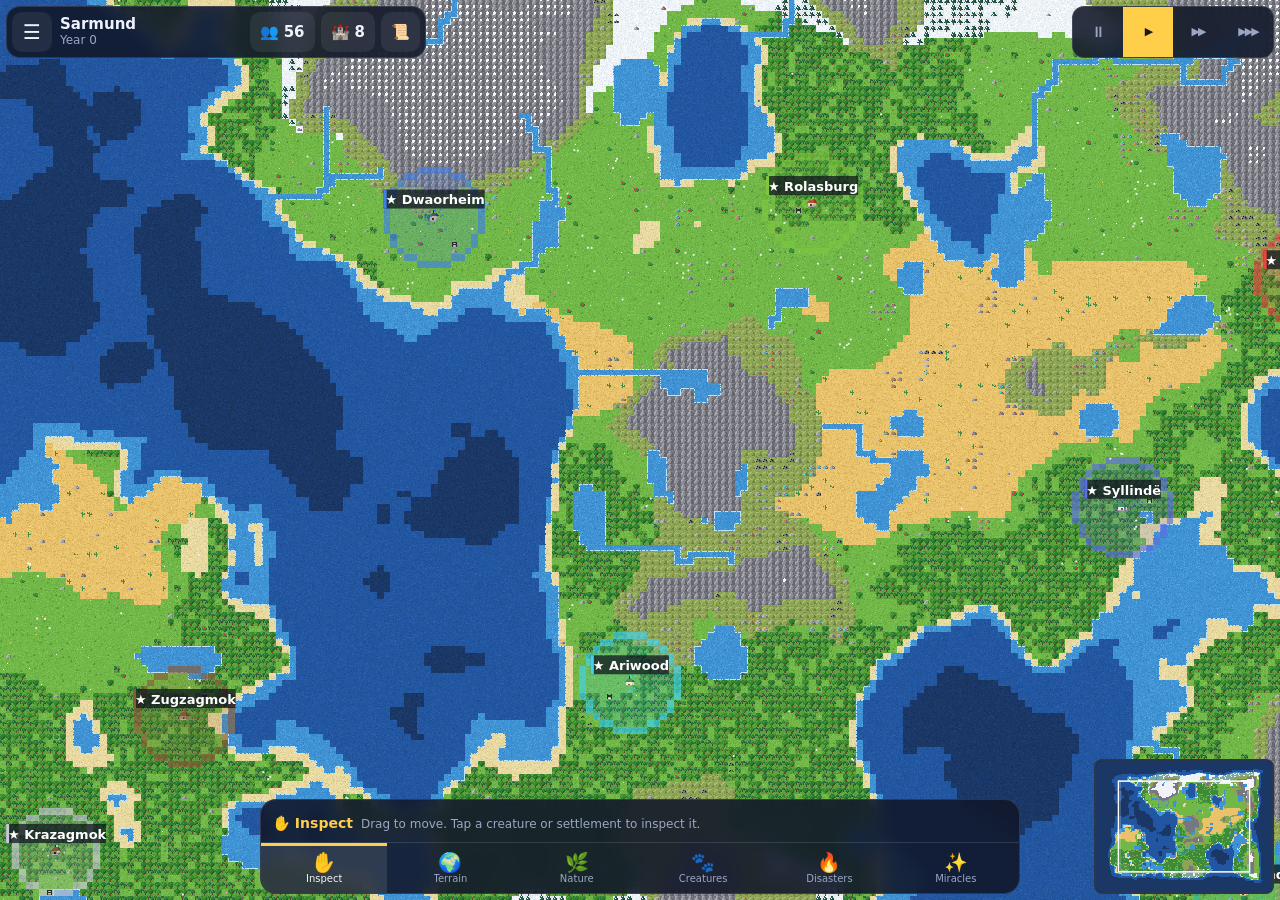
<file: index.html>
<!DOCTYPE html>
<html lang="ru">
<head>
<meta charset="utf-8">
<meta name="viewport" content="width=device-width,initial-scale=1,maximum-scale=1,user-scalable=no,viewport-fit=cover">
<meta name="theme-color" content="#0d1b36">
<meta name="mobile-web-app-capable" content="yes">
<meta name="apple-mobile-web-app-capable" content="yes">
<title>World Simulator</title>
<link rel="icon" href="data:image/svg+xml,%3Csvg xmlns='http://www.w3.org/2000/svg' viewBox='0 0 16 16'%3E%3Crect width='16' height='16' fill='%232356a0'/%3E%3Crect x='3' y='5' width='10' height='7' fill='%2372b848'/%3E%3Crect x='6' y='3' width='4' height='3' fill='%238b8b93'/%3E%3C/svg%3E">
<link rel="stylesheet" href="css/style.css">
</head>
<body>
<canvas id="view"></canvas>

<div id="top">
  <button id="btnMenu" class="ibtn" aria-label="Menu">☰</button>
  <div id="info"><b id="wname">—</b><span id="wyear"></span></div>
  <button id="btnPop" class="stat"><span>👥</span><b id="spop">0</b></button>
  <button id="btnKd" class="stat"><span>🏰</span><b id="skd">0</b></button>
  <button id="btnHist" class="stat"><span>📜</span></button>
</div>
<div id="speeds" role="group">
  <button data-speed="0" aria-label="Pause">⏸</button>
  <button data-speed="1" aria-label="Normal">▶</button>
  <button data-speed="3" aria-label="Fast">▶▶</button>
  <button data-speed="10" aria-label="Ultra">▶▶▶</button>
</div>
<canvas id="minimap" width="150" height="112"></canvas>
<div id="toast"></div>

<div id="panel" hidden>
  <div id="panelHead"><button id="panelBack" class="ibtn" hidden>‹</button><b id="panelTitle"></b><button id="panelClose" class="ibtn" aria-label="Close">✕</button></div>
  <div id="panelBody"></div>
</div>

<div id="bottom">
  <div id="toolinfo">
    <div id="tooltext"><b id="toolname"></b><span id="tooldesc"></span></div>
    <label id="brushwrap"><span id="brushlabel"></span><input id="brush" type="range" min="0" max="8" step="1" value="2"><b id="brushval">2</b></label>
  </div>
  <div id="powers"></div>
  <div id="tabs"></div>
</div>
<input id="fileIn" type="file" accept=".json,application/json" hidden>

<script src="js/core.js"></script>
<script src="js/lang.js"></script>
<script src="js/world.js"></script>
<script src="js/units.js"></script>
<script src="js/civ.js"></script>
<script src="js/nature.js"></script>
<script src="js/powers.js"></script>
<script src="js/save.js"></script>
<script src="js/render.js"></script>
<script src="js/ui.js"></script>
</body>
</html>
</file>
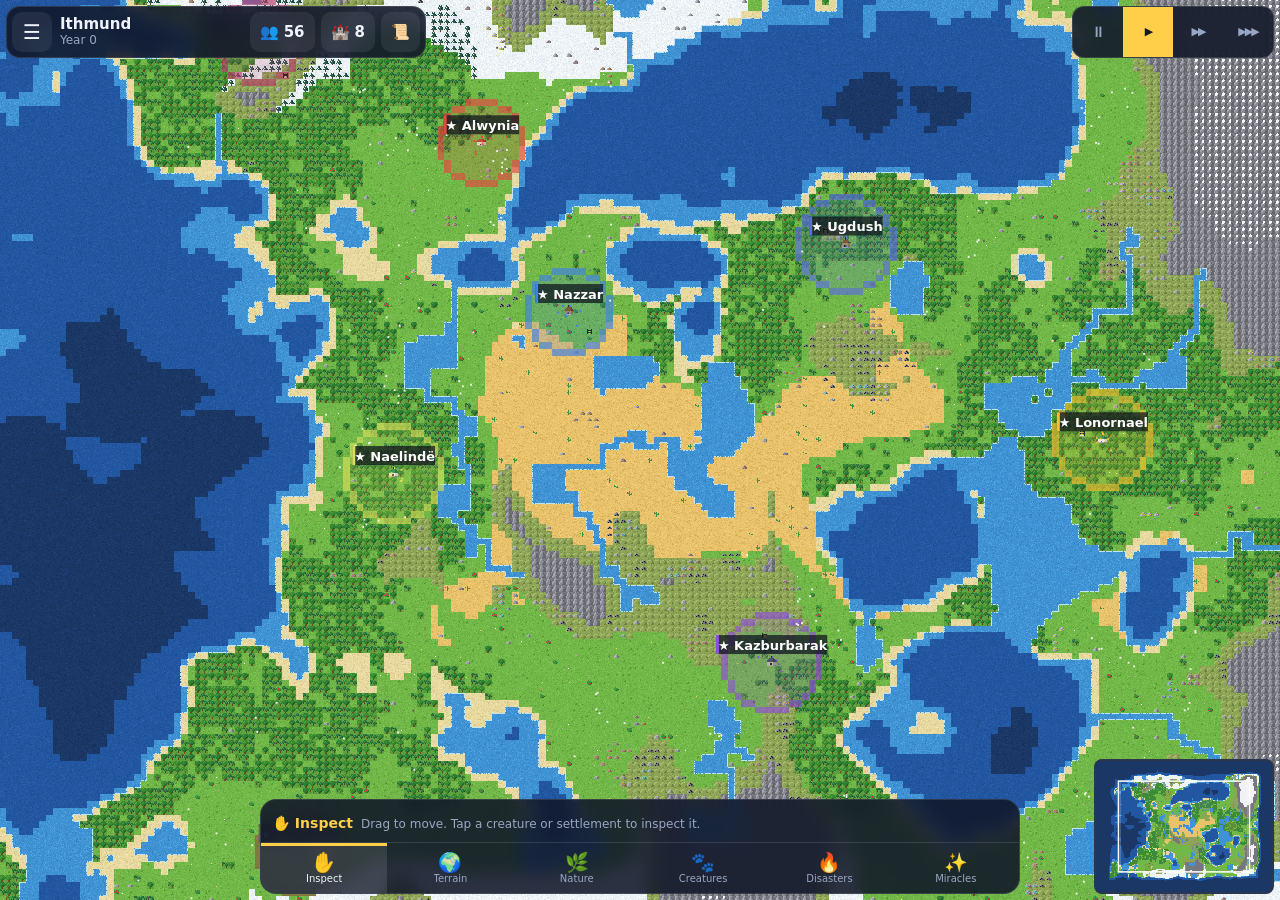
<file: WorldSimulator.html>
<!DOCTYPE html>
<html lang="ru">
<head>
<meta charset="utf-8">
<meta name="viewport" content="width=device-width,initial-scale=1,maximum-scale=1,user-scalable=no,viewport-fit=cover">
<meta name="theme-color" content="#0d1b36">
<meta name="mobile-web-app-capable" content="yes">
<meta name="apple-mobile-web-app-capable" content="yes">
<title>World Simulator</title>
<link rel="icon" href="data:image/svg+xml,%3Csvg xmlns='http://www.w3.org/2000/svg' viewBox='0 0 16 16'%3E%3Crect width='16' height='16' fill='%232356a0'/%3E%3Crect x='3' y='5' width='10' height='7' fill='%2372b848'/%3E%3Crect x='6' y='3' width='4' height='3' fill='%238b8b93'/%3E%3C/svg%3E">
<style>
:root {
  --bg: rgba(16, 22, 40, .88); --bg2: #222c48; --line: rgba(255, 255, 255, .12); --txt: #eef2fb; --dim: #9aa7c4;
  --acc: #ffcf4a; --good: #6fd36a; --bad: #f0685e; --war: #ff9a3c; --nat: #6ec3f0;
  --sat: env(safe-area-inset-top, 0px); --sab: env(safe-area-inset-bottom, 0px); --sal: env(safe-area-inset-left, 0px); --sar: env(safe-area-inset-right, 0px);
}
* { box-sizing: border-box; -webkit-tap-highlight-color: transparent; }
html, body { margin: 0; height: 100%; overflow: hidden; background: #0d1b36; color: var(--txt); font: 14px/1.35 system-ui, -apple-system, "Segoe UI", Roboto, sans-serif; overscroll-behavior: none; -webkit-user-select: none; user-select: none; }
canvas#view { position: fixed; inset: 0; width: 100%; height: 100%; touch-action: none; image-rendering: pixelated; display: block; cursor: grab; }
canvas#view.tool { cursor: crosshair; }
button { font: inherit; color: inherit; border: 0; background: none; cursor: pointer; padding: 0; touch-action: manipulation; }

#top { position: fixed; top: calc(6px + var(--sat)); left: calc(6px + var(--sal)); right: calc(6px + var(--sar)); display: flex; align-items: center; gap: 6px; padding: 5px; background: var(--bg); border: 1px solid var(--line); border-radius: 14px; backdrop-filter: blur(8px); -webkit-backdrop-filter: blur(8px); z-index: 20; }
.ibtn { width: 40px; height: 40px; border-radius: 10px; font-size: 20px; background: rgba(255, 255, 255, .07); flex: none; }
.ibtn:active, .stat:active { background: rgba(255, 255, 255, .2); }
#info { flex: 1; min-width: 0; display: flex; flex-direction: column; line-height: 1.15; padding-left: 2px; }
#info b { white-space: nowrap; overflow: hidden; text-overflow: ellipsis; font-size: 15px; }
#info span { color: var(--dim); font-size: 12px; }
.stat { display: flex; align-items: center; gap: 5px; height: 40px; padding: 0 10px; border-radius: 10px; background: rgba(255, 255, 255, .07); font-size: 15px; flex: none; }
.stat b { font-variant-numeric: tabular-nums; }

#speeds { position: fixed; top: calc(64px + var(--sat)); right: calc(6px + var(--sar)); display: flex; background: var(--bg); border: 1px solid var(--line); border-radius: 12px; overflow: hidden; z-index: 19; backdrop-filter: blur(8px); -webkit-backdrop-filter: blur(8px); }
#speeds button { width: 44px; height: 38px; font-size: 11px; letter-spacing: -2px; color: var(--dim); }
#speeds button[data-speed="0"] { font-size: 15px; letter-spacing: 0; }
#speeds button.on { background: var(--acc); color: #1a1a1a; }
#minimap { position: fixed; top: calc(110px + var(--sat)); right: calc(6px + var(--sar)); width: 132px; height: 99px; border: 2px solid var(--line); border-radius: 8px; background: #0d1b36; z-index: 18; image-rendering: pixelated; touch-action: none; cursor: pointer; }
#toast { position: fixed; top: calc(64px + var(--sat)); left: calc(6px + var(--sal)); max-width: calc(100% - 200px - var(--sal)); padding: 8px 12px; background: var(--bg); border: 1px solid var(--line); border-left: 4px solid var(--acc); border-radius: 10px; font-size: 13px; z-index: 19; opacity: 0; transform: translateY(-6px); transition: opacity .25s, transform .25s; pointer-events: none; }
#toast.show { opacity: 1; transform: none; pointer-events: auto; cursor: pointer; }
#toast.good { border-left-color: var(--good); } #toast.bad { border-left-color: var(--bad); } #toast.war { border-left-color: var(--war); } #toast.nature { border-left-color: var(--nat); }

#bottom { position: fixed; left: calc(6px + var(--sal)); right: calc(6px + var(--sar)); bottom: calc(6px + var(--sab)); background: var(--bg); border: 1px solid var(--line); border-radius: 16px; z-index: 20; backdrop-filter: blur(8px); -webkit-backdrop-filter: blur(8px); overflow: hidden; }
#toolinfo { display: flex; align-items: center; gap: 10px; padding: 7px 12px 3px; min-height: 36px; }
#tooltext { flex: 1; min-width: 0; white-space: nowrap; overflow: hidden; text-overflow: ellipsis; }
#tooltext b { margin-right: 8px; color: var(--acc); }
#tooltext span { color: var(--dim); font-size: 12px; }
#brushwrap { display: flex; align-items: center; gap: 6px; flex: none; color: var(--dim); font-size: 12px; }
#brushwrap input { width: 96px; accent-color: var(--acc); height: 28px; }
#brushwrap b { width: 14px; text-align: center; color: var(--txt); }
#brushwrap.off { visibility: hidden; }
#powers { display: flex; gap: 6px; padding: 5px 8px 7px; overflow-x: auto; scrollbar-width: none; -webkit-overflow-scrolling: touch; }
#powers::-webkit-scrollbar { display: none; }
#powers:empty { display: none; }
.pw { flex: none; width: 66px; height: 62px; border-radius: 12px; background: rgba(255, 255, 255, .07); border: 2px solid transparent; display: flex; flex-direction: column; align-items: center; justify-content: center; gap: 1px; }
.pw i { font-style: normal; font-size: 25px; line-height: 1.1; }
.pw span { font-size: 10px; color: var(--dim); max-width: 62px; white-space: nowrap; overflow: hidden; text-overflow: ellipsis; padding: 0 2px; }
.pw.on { border-color: var(--acc); background: rgba(255, 207, 74, .18); }
.pw.on span { color: var(--txt); }
#tabs { display: flex; border-top: 1px solid var(--line); }
#tabs button { flex: 1; height: 50px; display: flex; flex-direction: column; align-items: center; justify-content: center; font-size: 19px; line-height: 1.1; color: var(--dim); min-width: 0; }
#tabs button span { font-size: 10px; white-space: nowrap; overflow: hidden; text-overflow: ellipsis; max-width: 100%; }
#tabs button.on { background: rgba(255, 255, 255, .1); color: var(--txt); box-shadow: inset 0 3px 0 var(--acc); }

#panel { position: fixed; left: calc(6px + var(--sal)); right: calc(6px + var(--sar)); bottom: calc(6px + var(--sab)); max-height: min(64vh, 560px); display: flex; flex-direction: column; background: var(--bg2); border: 1px solid var(--line); border-radius: 16px; z-index: 30; box-shadow: 0 -6px 30px rgba(0, 0, 0, .45); }
#panel[hidden] { display: none; }
#panelHead { display: flex; align-items: center; gap: 8px; padding: 8px; border-bottom: 1px solid var(--line); flex: none; }
#panelHead b { flex: 1; font-size: 16px; white-space: nowrap; overflow: hidden; text-overflow: ellipsis; padding-left: 4px; }
#panelBack[hidden] { display: none; }
#panelBody { overflow-y: auto; padding: 10px 12px 14px; -webkit-overflow-scrolling: touch; -webkit-user-select: text; user-select: text; }
.row { display: flex; align-items: center; gap: 10px; padding: 9px 10px; border-radius: 10px; background: rgba(255, 255, 255, .05); margin-bottom: 6px; width: 100%; text-align: left; }
button.row:active { background: rgba(255, 255, 255, .16); }
.row .grow { flex: 1; min-width: 0; }
.row .grow b, .row .grow small { display: block; white-space: nowrap; overflow: hidden; text-overflow: ellipsis; }
.row small, small.dim { color: var(--dim); font-size: 12px; }
.flag { width: 14px; height: 30px; border-radius: 3px; flex: none; box-shadow: inset 0 0 0 1px rgba(0, 0, 0, .35); }
.kv { display: grid; grid-template-columns: repeat(auto-fill, minmax(128px, 1fr)); gap: 6px; margin-bottom: 10px; }
.kv div { background: rgba(255, 255, 255, .05); border-radius: 9px; padding: 6px 9px; min-width: 0; }
.kv small { display: block; color: var(--dim); font-size: 11px; }
.kv b { display: block; white-space: nowrap; overflow: hidden; text-overflow: ellipsis; font-variant-numeric: tabular-nums; }
h4 { margin: 12px 2px 6px; font-size: 12px; text-transform: uppercase; letter-spacing: .06em; color: var(--dim); font-weight: 600; }
.bar { height: 9px; border-radius: 5px; background: rgba(0, 0, 0, .4); overflow: hidden; margin: 4px 0 10px; }
.bar i { display: block; height: 100%; background: var(--good); }
.tag { display: inline-block; padding: 2px 8px; border-radius: 20px; font-size: 11px; font-weight: 600; background: rgba(255, 255, 255, .1); margin: 0 4px 4px 0; }
.tag.war { background: rgba(240, 104, 94, .28); color: #ffc9c4; } .tag.ally { background: rgba(111, 211, 106, .25); color: #c9f5c6; } .tag.gold { background: rgba(255, 207, 74, .25); color: #ffe7a0; }
.tag.bad { background: rgba(240, 104, 94, .28); color: #ffc9c4; }
.btn { display: inline-flex; align-items: center; justify-content: center; gap: 6px; min-height: 42px; padding: 0 16px; border-radius: 10px; background: rgba(255, 255, 255, .1); font-weight: 600; }
.btn:active { background: rgba(255, 255, 255, .22); }
.btn.pri { background: var(--acc); color: #1a1a1a; }
.btn.sm { min-height: 36px; padding: 0 12px; font-size: 13px; }
.btns { display: flex; flex-wrap: wrap; gap: 8px; margin: 8px 0; }
.seg { display: flex; background: rgba(0, 0, 0, .3); border-radius: 10px; padding: 3px; gap: 3px; margin: 6px 0 12px; }
.seg button { flex: 1; min-height: 38px; border-radius: 8px; font-size: 13px; color: var(--dim); }
.seg button.on { background: var(--acc); color: #1a1a1a; font-weight: 600; }
.field { display: flex; align-items: center; justify-content: space-between; gap: 10px; padding: 9px 10px; background: rgba(255, 255, 255, .05); border-radius: 10px; margin-bottom: 6px; min-height: 46px; }
.field input[type=number], .field input[type=text] { width: 130px; height: 36px; border-radius: 8px; border: 1px solid var(--line); background: rgba(0, 0, 0, .3); color: var(--txt); padding: 0 10px; font: inherit; }
.field input[type=checkbox] { width: 22px; height: 22px; accent-color: var(--acc); }
.ev { display: flex; gap: 8px; padding: 7px 9px; border-radius: 9px; background: rgba(255, 255, 255, .05); margin-bottom: 5px; border-left: 3px solid var(--dim); width: 100%; text-align: left; font-size: 13px; }
.ev small { flex: none; color: var(--dim); width: 52px; }
.ev.good { border-left-color: var(--good); } .ev.bad { border-left-color: var(--bad); } .ev.war { border-left-color: var(--war); } .ev.nature { border-left-color: var(--nat); }
.rel { display: flex; align-items: center; gap: 8px; }
.rel .op { width: 60px; height: 7px; border-radius: 4px; background: rgba(0, 0, 0, .4); position: relative; overflow: hidden; flex: none; }
.rel .op i { position: absolute; top: 0; bottom: 0; }
p.help { color: var(--dim); font-size: 13px; margin: 6px 2px; }
.uhead { display: flex; align-items: center; gap: 12px; margin-bottom: 8px; }
.uhead .ico { font-size: 34px; }

@media (min-width: 820px) {
  #panel { left: auto; top: calc(64px + var(--sat)); bottom: auto; width: 360px; right: calc(6px + var(--sar)); max-height: calc(100vh - 250px); }
  #bottom { left: 50%; right: auto; transform: translateX(-50%); width: min(760px, calc(100% - 12px)); }
  #top { right: auto; min-width: 420px; }
  #speeds { top: calc(6px + var(--sat)); height: 52px; align-items: stretch; }
  #speeds button { height: auto; width: 50px; }
  #minimap { top: auto; bottom: calc(6px + var(--sab)); width: 180px; height: 135px; }
  #toast { max-width: 420px; }
  .pw { width: 72px; }
}
@media (max-height: 480px) {
  #tabs button { height: 38px; } #tabs button span { display: none; }
  .pw { height: 50px; } .pw i { font-size: 21px; }
  #minimap { display: none; }
  #panel { max-height: 86vh; }
}

</style>
</head>
<body>
<canvas id="view"></canvas>

<div id="top">
  <button id="btnMenu" class="ibtn" aria-label="Menu">☰</button>
  <div id="info"><b id="wname">—</b><span id="wyear"></span></div>
  <button id="btnPop" class="stat"><span>👥</span><b id="spop">0</b></button>
  <button id="btnKd" class="stat"><span>🏰</span><b id="skd">0</b></button>
  <button id="btnHist" class="stat"><span>📜</span></button>
</div>
<div id="speeds" role="group">
  <button data-speed="0" aria-label="Pause">⏸</button>
  <button data-speed="1" aria-label="Normal">▶</button>
  <button data-speed="3" aria-label="Fast">▶▶</button>
  <button data-speed="10" aria-label="Ultra">▶▶▶</button>
</div>
<canvas id="minimap" width="150" height="112"></canvas>
<div id="toast"></div>

<div id="panel" hidden>
  <div id="panelHead"><button id="panelBack" class="ibtn" hidden>‹</button><b id="panelTitle"></b><button id="panelClose" class="ibtn" aria-label="Close">✕</button></div>
  <div id="panelBody"></div>
</div>

<div id="bottom">
  <div id="toolinfo">
    <div id="tooltext"><b id="toolname"></b><span id="tooldesc"></span></div>
    <label id="brushwrap"><span id="brushlabel"></span><input id="brush" type="range" min="0" max="8" step="1" value="2"><b id="brushval">2</b></label>
  </div>
  <div id="powers"></div>
  <div id="tabs"></div>
</div>
<input id="fileIn" type="file" accept=".json,application/json" hidden>

<script>
'use strict';
/* ===== Core: constants, math helpers, definitions ===== */
const TS = 8;            // tile size in world pixels
const YEAR = 240;        // sim ticks per year
const TPS = 30;          // sim ticks per second at 1x

function mulberry32(a) {
  return function () {
    a |= 0; a = a + 0x6D2B79F5 | 0;
    let t = Math.imul(a ^ a >>> 15, 1 | a);
    t = t + Math.imul(t ^ t >>> 7, 61 | t) ^ t;
    return ((t ^ t >>> 14) >>> 0) / 4294967296;
  };
}
const rnd = Math.random;
const ri = n => (Math.random() * n) | 0;
const rr = (a, b) => a + Math.random() * (b - a);
const pick = a => a[(Math.random() * a.length) | 0];
const clamp = (v, a, b) => v < a ? a : v > b ? b : v;
function hash2(x, y, s) {
  let h = (Math.imul(x, 374761393) + Math.imul(y, 668265263) + Math.imul(s | 0, 974634533)) | 0;
  h = Math.imul(h ^ h >>> 13, 1274126177);
  return ((h ^ h >>> 16) >>> 0) / 4294967296;
}
function vnoise(x, y, s) {
  const xi = Math.floor(x), yi = Math.floor(y), xf = x - xi, yf = y - yi;
  const u = xf * xf * (3 - 2 * xf), v = yf * yf * (3 - 2 * yf);
  const a = hash2(xi, yi, s), b = hash2(xi + 1, yi, s), c = hash2(xi, yi + 1, s), d = hash2(xi + 1, yi + 1, s);
  return a + (b - a) * u + (c - a) * v + (a - b - c + d) * u * v;
}
function fbm(x, y, s, oct) {
  let v = 0, amp = .5, f = 1, tot = 0;
  for (let o = 0; o < oct; o++) { v += vnoise(x * f, y * f, s + o * 101) * amp; tot += amp; amp *= .5; f *= 2; }
  return v / tot;
}

/* ----- Terrain ----- */
const T_DEEP = 0, T_OCEAN = 1, T_SHALLOW = 2, T_SAND = 3, T_GRASS = 4, T_FOREST = 5, T_DESERT = 6,
  T_SNOW = 7, T_TAIGA = 8, T_HILL = 9, T_MOUNT = 10, T_PEAK = 11, T_LAVA = 12, T_ASH = 13;
const TERR_KEYS = ['deep', 'ocean', 'shallow', 'sand', 'grass', 'forest', 'desert', 'snow', 'taiga', 'hill', 'mount', 'peak', 'lava', 'ash'];
//                             deep oc  sh  sand grs for des snow tai hill mnt peak lava ash
const WALK = new Uint8Array([0, 0, 0, 1, 1, 1, 1, 1, 1, 1, 0, 0, 0, 1]);
const WATER = new Uint8Array([1, 1, 1, 0, 0, 0, 0, 0, 0, 0, 0, 0, 0, 0]);
const BUILDOK = new Uint8Array([0, 0, 0, 1, 1, 1, 1, 1, 1, 1, 0, 0, 0, 1]);
const MOVE = [.5, .5, .55, .9, 1, .7, .85, .7, .6, .65, 0, 0, 0, .9];
const FLAM = [0, 0, 0, 0, .018, .13, 0, 0, .07, .008, 0, 0, 0, 0];
const FERT = [0, 0, 0, .25, 1, .9, .2, .25, .45, .5, 0, 0, 0, .4];

/* ----- Tile features (resources) ----- */
const F_NONE = 0, F_BERRY = 1, F_STONE = 2, F_ORE = 3, F_GOLD = 4, F_COPPER = 5, F_COAL = 6, F_GEM = 7;
const FEAT_RES = [-1, -1, 2, 3, 4, 5, 6, 7];     // feature → resource
const RES_FEAT = [0, 0, 2, 3, 4, 5, 6, 7];       // resource → feature
const FEAT_YIELD = [0, 0, 4, 3, 2, 3, 3, 1];
const FEAT_AMT = [0, 3, 30, 20, 12, 20, 24, 8];

/* ----- Resources ----- */
const R_FOOD = 0, R_WOOD = 1, R_STONE = 2, R_ORE = 3, R_GOLD = 4, R_COPPER = 5, R_COAL = 6, R_GEM = 7, NRES = 8;
const RES_KEYS = ['food', 'wood', 'stone', 'ore', 'gold', 'copper', 'coal', 'gem'];
const RES_ICON = ['🍖', '🪵', '🪨', '⛓️', '🪙', '🟠', '⚫', '💎'];

/* ----- Creature kinds ----- */
const K_HUMAN = 0, K_ELF = 1, K_ORC = 2, K_DWARF = 3, K_SHEEP = 4, K_RABBIT = 5, K_WOLF = 6, K_BEAR = 7, K_SKEL = 8, K_DRAGON = 9, K_DEER = 10, K_COW = 11, K_FOX = 12, K_BOAR = 13;
const KIND = [
  { key: 'human', civ: 1, hp: 100, dmg: 10, spd: .055, life: [60, 80], mature: 14, fert: 1.0, range: 1.3, aggr: .35, icon: '🧑' },
  { key: 'elf', civ: 1, hp: 80, dmg: 9, spd: .065, life: [130, 190], mature: 18, fert: .55, range: 5, aggr: .15, icon: '🧝' },
  { key: 'orc', civ: 1, hp: 130, dmg: 14, spd: .055, life: [40, 56], mature: 10, fert: 1.4, range: 1.3, aggr: .6, icon: '👹' },
  { key: 'dwarf', civ: 1, hp: 140, dmg: 12, spd: .05, life: [90, 130], mature: 15, fert: .95, range: 1.3, aggr: .3, icon: '🧔' },
  { key: 'sheep', animal: 1, prey: 1, herd: 1, breed: .035, cap: 130, hp: 30, dmg: 0, spd: .03, life: [10, 16], food: 8, range: 1, icon: '🐑' },
  { key: 'rabbit', animal: 1, prey: 1, small: 1, breed: .05, cap: 190, hp: 10, dmg: 0, spd: .07, life: [5, 9], food: 3, range: 1, icon: '🐇' },
  { key: 'wolf', animal: 1, pred: 1, herd: 1, cap: 800, hp: 60, dmg: 9, spd: .07, life: [12, 18], food: 4, range: 1.3, icon: '🐺' },
  { key: 'bear', animal: 1, pred: 1, cap: 1700, hp: 170, dmg: 18, spd: .05, life: [20, 30], food: 10, range: 1.3, icon: '🐻' },
  { key: 'skeleton', monster: 1, hp: 70, dmg: 9, spd: .045, life: [12, 20], range: 1.3, icon: '💀' },
  { key: 'dragon', monster: 1, fly: 1, hp: 900, dmg: 45, spd: .1, life: [250, 400], range: 2.5, icon: '🐉' },
  { key: 'deer', animal: 1, prey: 1, herd: 1, breed: .03, cap: 260, hp: 35, dmg: 0, spd: .075, life: [12, 18], food: 9, range: 1, icon: '🦌' },
  { key: 'cow', animal: 1, prey: 1, herd: 1, breed: .028, cap: 320, hp: 70, dmg: 0, spd: .028, life: [14, 20], food: 14, range: 1, icon: '🐄' },
  { key: 'fox', animal: 1, pred: 1, small: 1, cap: 900, hp: 28, dmg: 5, spd: .075, life: [8, 13], food: 2, range: 1.3, icon: '🦊' },
  { key: 'boar', animal: 1, tough: 1, breed: .03, cap: 600, hp: 80, dmg: 11, spd: .055, life: [10, 16], food: 10, range: 1.3, icon: '🐗' }
];
const ANIMAL_KINDS = [K_SHEEP, K_RABBIT, K_DEER, K_COW, K_BOAR, K_FOX, K_WOLF, K_BEAR];
/** Where each animal likes to live. */
function habitatOK(kind, t) {
  switch (kind) {
    case K_SHEEP: case K_RABBIT: case K_COW: return t === T_GRASS;
    case K_DEER: case K_BOAR: return t === T_FOREST || t === T_GRASS;
    case K_FOX: return t === T_FOREST || t === T_GRASS || t === T_TAIGA;
    case K_WOLF: return t === T_FOREST || t === T_TAIGA || t === T_SNOW;
    case K_BEAR: return t === T_FOREST || t === T_TAIGA || t === T_HILL;
  }
  return WALK[t] === 1;
}
/* ----- Professions ----- */
const JOB_FARMER = 0, JOB_HUNTER = 1, JOB_LUMBER = 2, JOB_MINER = 3, JOB_BUILDER = 4;
const JOB_KEYS = ['farmer', 'hunter', 'lumber', 'miner', 'builder'];
// race affinity matrix (base opinion between civilised races)
const RACE_AFF = [
  [25, 5, -15, 10],
  [5, 30, -35, -5],
  [-15, -35, 10, -30],
  [10, -5, -30, 30]
];

/* ----- Roles / states / tasks ----- */
const RL_WORKER = 0, RL_SOLDIER = 1, RL_KING = 2, RL_SETTLER = 3, RL_TRADER = 4;
const ROLE_KEYS = ['worker', 'soldier', 'king', 'settler', 'trader'];
const ST_IDLE = 0, ST_GO = 1, ST_WORK = 2, ST_RETURN = 3, ST_FIGHT = 4, ST_FLEE = 5, ST_WANDER = 6, ST_HUNT = 7;
const TK_NONE = 0, TK_CHOP = 1, TK_STONE = 2, TK_ORE = 3, TK_GOLD = 4, TK_BERRY = 5, TK_FARM = 6, TK_FISH = 7,
  TK_HUNT = 8, TK_BUILD = 9, TK_SETTLE = 10, TK_TRADE = 11, TK_EAT = 12, TK_REST = 13;
const TASK_KEYS = ['none', 'chop', 'stone', 'ore', 'gold', 'berry', 'farm', 'fish', 'hunt', 'build', 'settle', 'trade', 'eat', 'rest'];

/* ----- Buildings ----- */
const B_HALL = 0, B_HOUSE = 1, B_FARM = 2, B_BARRACKS = 3, B_MARKET = 4, B_TOWER = 5, B_TEMPLE = 6, B_SMITHY = 7, B_MINE = 8, B_SAWMILL = 9, B_DOCK = 10;
const BLD = [
  { key: 'hall', hp: 400, cost: [0, 0, 0, 0, 0] },
  { key: 'house', hp: 120, cost: [0, 8, 0, 0, 0] },
  { key: 'farm', hp: 30, cost: [0, 3, 0, 0, 0] },
  { key: 'barracks', hp: 220, cost: [0, 20, 8, 0, 0] },
  { key: 'market', hp: 160, cost: [0, 20, 10, 0, 0] },
  { key: 'tower', hp: 260, cost: [0, 5, 18, 0, 0] },
  { key: 'temple', hp: 240, cost: [0, 15, 30, 0, 8] },
  { key: 'smithy', hp: 180, cost: [0, 10, 15, 6, 0] },
  { key: 'mine', hp: 200, cost: [0, 12, 6, 0, 0] },
  { key: 'sawmill', hp: 140, cost: [0, 14, 0, 0, 0] },
  { key: 'dock', hp: 140, cost: [0, 12, 0, 0, 0] }
];

const KCOLORS = ['#e6483f', '#3f7fe6', '#f2c230', '#8e4fd6', '#2fb8a0', '#f08a2e', '#e66bb4', '#7ec83f',
  '#c9c9d6', '#8a5a36', '#41d4f0', '#b83a6a', '#5a6ee0', '#d8e05a', '#3fa35a', '#f0a0a0'];

/* ----- Names ----- */
const NAME_SYL = [
  { a: ['Al', 'Ber', 'Ced', 'Dan', 'Ed', 'Gar', 'Hal', 'Ro', 'Wil', 'Mar', 'Jo', 'Lu', 'Tho', 'An', 'Os', 'Ral'], b: ['ric', 'wyn', 'bert', 'mund', 'ia', 'na', 'ton', 'las', 'vin', 'ra', 'den', 'ley', 'mar'], p: ['ia', 'land', 'mark', 'shire', 'ford', 'burg', 'vale'] },
  { a: ['Ae', 'Lia', 'Syl', 'Tha', 'Elo', 'Fae', 'Ili', 'Nae', 'Ari', 'Cae', 'Lo', 'Mi'], b: ['ria', 'nor', 'las', 'wen', 'thil', 'riel', 'dor', 'vyn', 'lith', 'ndil'], p: ['lorien', 'thal', 'nael', 'wood', 'lindë', 'mir'] },
  { a: ['Gro', 'Ug', 'Mok', 'Zug', 'Dra', 'Kra', 'Gul', 'Sha', 'Bor', 'Naz', 'Ur', 'Gra'], b: ['gash', 'nak', 'thar', 'mok', 'gul', 'rok', 'zag', 'dush', 'bag', 'kk'], p: ['gor', 'ruk', 'dush', 'gash', 'mok', 'zar'] },
  { a: ['Tho', 'Bal', 'Dur', 'Gim', 'Bro', 'Kaz', 'Dwa', 'Fun', 'Glo', 'Nor', 'Bof', 'Thra'], b: ['rin', 'din', 'li', 'grim', 'bur', 'dal', 'in', 'ak', 'mir', 'or'], p: ['heim', 'grad', 'dur', 'hold', 'delve', 'barak'] }
];
function unitName(race) { const s = NAME_SYL[race] || NAME_SYL[0]; return pick(s.a) + pick(s.b); }
function placeName(race) {
  const s = NAME_SYL[race] || NAME_SYL[0];
  let n = pick(s.a) + (rnd() < .5 ? pick(s.b) : '') + pick(s.p);
  return n.charAt(0).toUpperCase() + n.slice(1).toLowerCase();
}
function worldName(r) {
  const a = ['Aer', 'Val', 'Nor', 'Eld', 'Myr', 'Zan', 'Ost', 'Ith', 'Kal', 'Tyr', 'Ul', 'Sar'], b = ['dor', 'ia', 'heim', 'gard', 'ora', 'uin', 'eth', 'aria', 'mund', 'os'];
  return a[(r() * a.length) | 0] + b[(r() * b.length) | 0];
}

</script>
<script>
'use strict';
/* ===== Localisation (RU / EN) ===== */
const LANG = {
  ru: {
    'app.title': 'Симулятор Мира', 'year': 'Год {0}', 'pop': 'Население', 'kingdoms': 'Королевства', 'history': 'История', 'menu': 'Меню',
    'speed.0': 'Пауза', 'speed.1': 'Обычная', 'speed.3': 'Быстро', 'speed.10': 'Очень быстро',
    'cat.terrain': 'Ландшафт', 'cat.nature': 'Природа', 'cat.life': 'Существа', 'cat.disaster': 'Стихии', 'cat.divine': 'Чудеса',
    'tool.hand': 'Осмотр', 'brush': 'Кисть', 'hint.hand': 'Двигайте карту. Нажмите на существо или поселение, чтобы осмотреть.',
    'p.erase': 'Бездна', 'p.water': 'Океан', 'p.shallow': 'Мелководье', 'p.sand': 'Песок', 'p.grass': 'Луга', 'p.forest': 'Лес', 'p.desert': 'Пустыня',
    'p.snow': 'Снег', 'p.taiga': 'Тайга', 'p.hill': 'Холмы', 'p.mount': 'Горы', 'p.peak': 'Пики', 'p.lava': 'Лава',
    'p.rain': 'Дождь', 'p.seeds': 'Рост леса', 'p.bloom': 'Плодородие', 'p.berry': 'Ягоды', 'p.stone': 'Камень', 'p.ore': 'Железо', 'p.gold': 'Золото', 'p.copper': 'Медь', 'p.coal': 'Уголь', 'p.gem': 'Самоцветы', 'p.deer': 'Олени', 'p.cow': 'Коровы', 'p.fox': 'Лисы', 'p.boar': 'Кабаны',
    'p.human': 'Люди', 'p.elf': 'Эльфы', 'p.orc': 'Орки', 'p.dwarf': 'Гномы', 'p.sheep': 'Овцы', 'p.rabbit': 'Кролики', 'p.wolf': 'Волки', 'p.bear': 'Медведи', 'p.skeleton': 'Скелеты', 'p.dragon': 'Дракон',
    'p.lightning': 'Молния', 'p.fire': 'Огонь', 'p.meteor': 'Метеорит', 'p.shower': 'Метеоритный дождь', 'p.quake': 'Землетрясение', 'p.tornado': 'Торнадо', 'p.volcano': 'Вулкан', 'p.bomb': 'Взрыв', 'p.plague': 'Чума',
    'p.bless': 'Благословение', 'p.reaper': 'Жнец', 'p.gift': 'Дар ресурсов', 'p.peace': 'Голубь мира', 'p.war': 'Рог войны', 'p.hero': 'Избранный', 'p.demolish': 'Разрушение', 'p.storm': 'Гроза',
    'd.erase': 'Стирает сушу до глубокого океана', 'd.rain': 'Тушит огонь, оживляет землю, ускоряет урожай', 'd.seeds': 'Выращивает лес на лугах',
    'd.bloom': 'Превращает пустошь в цветущие луга', 'd.gift': 'Нажмите на поселение: еда, дерево, камень и золото', 'd.peace': 'Нажмите на земли королевства: мир со всеми',
    'd.war': 'Нажмите на земли королевства: война с ближайшим соседом', 'd.hero': 'Нажмите на существо: оно станет героем', 'd.bless': 'Лечит и ускоряет существ',
    'd.reaper': 'Забирает жизни в области кисти', 'd.demolish': 'Сносит постройки', 'd.plague': 'Заражает существ болезнью', 'd.spawn': 'Нажмите или ведите по карте, чтобы создавать',
    'd.paint': 'Ведите по карте, чтобы рисовать', 'd.tap': 'Нажмите на карту',
    'races.human': 'Люди', 'races.elf': 'Эльфы', 'races.orc': 'Орки', 'races.dwarf': 'Гномы',
    'kind.human': 'Человек', 'kind.elf': 'Эльф', 'kind.orc': 'Орк', 'kind.dwarf': 'Гном', 'kind.sheep': 'Овца', 'kind.rabbit': 'Кролик', 'kind.wolf': 'Волк', 'kind.bear': 'Медведь', 'kind.skeleton': 'Скелет', 'kind.dragon': 'Дракон', 'kind.deer': 'Олень', 'kind.cow': 'Корова', 'kind.fox': 'Лиса', 'kind.boar': 'Кабан',
    'role.worker': 'Работник', 'role.soldier': 'Воин', 'role.king': 'Правитель', 'role.settler': 'Поселенец', 'role.trader': 'Торговец', 'role.child': 'Ребёнок', 'role.nomad': 'Кочевник',
    'task.none': 'Отдыхает', 'task.chop': 'Рубит лес', 'task.stone': 'Добывает камень', 'task.ore': 'Добывает руду', 'task.eat': 'Ест', 'task.rest': 'Спит дома', 'job.farmer': 'Земледелец', 'job.hunter': 'Охотник и рыбак', 'job.lumber': 'Лесоруб', 'job.miner': 'Рудокоп', 'job.builder': 'Строитель', 'task.gold': 'Добывает золото', 'task.berry': 'Собирает ягоды', 'task.farm': 'Собирает урожай',
    'task.fish': 'Ловит рыбу', 'task.hunt': 'Охотится', 'task.build': 'Строит', 'task.settle': 'Ищет новый дом', 'task.trade': 'Везёт товары', 'task.fight': 'Сражается', 'task.flee': 'Спасается',
    'task.return': 'Несёт добычу домой', 'task.wander': 'Гуляет', 'task.patrol': 'Патрулирует', 'task.march': 'Идёт в поход', 'task.sail': 'Плывёт на лодке', 'task.rest': 'Спит', 'task.fly': 'Летит',
    'vlvl.0': 'Хутор', 'vlvl.1': 'Деревня', 'vlvl.2': 'Город', 'vlvl.3': 'Столица края',
    'title.tribe': 'Племя', 'title.kingdom': 'Королевство', 'title.empire': 'Империя',
    'bld.hall': 'Ратуша', 'bld.house': 'Дома', 'bld.farm': 'Фермы', 'bld.barracks': 'Казармы', 'bld.market': 'Рынок', 'bld.tower': 'Башни', 'bld.temple': 'Храм', 'bld.smithy': 'Кузница', 'bld.mine': 'Шахта', 'bld.sawmill': 'Лесопилка', 'bld.dock': 'Причал',
    'res.food': 'Еда', 'res.wood': 'Дерево', 'res.stone': 'Камень', 'res.ore': 'Железо', 'res.gold': 'Золото', 'res.copper': 'Медь', 'res.coal': 'Уголь', 'res.gem': 'Самоцветы', 'ui.hunger': 'Сытость', 'ui.energy': 'Бодрость', 'ui.job': 'Ремесло', 'ui.arms': 'Оружие', 'ui.tools': 'Инструменты', 'ui.goods': 'Изделия', 'ui.sex.0': '♂', 'ui.sex.1': '♀',
    'ui.age': 'Возраст', 'ui.years': '{0} л.', 'ui.health': 'Здоровье', 'ui.role': 'Роль', 'ui.doing': 'Занятие', 'ui.home': 'Дом', 'ui.kills': 'Побед', 'ui.kids': 'Детей', 'ui.follow': 'Следить', 'ui.unfollow': 'Не следить',
    'ui.hero': 'Герой', 'ui.sick': 'Болен', 'ui.blessed': 'Благословлён', 'ui.carry': 'Несёт', 'ui.none': 'нет', 'ui.ruler': 'Правитель', 'ui.capital': 'Столица', 'ui.race': 'Народ', 'ui.army': 'Войско',
    'ui.villages': 'Поселения', 'ui.founded': 'Основано', 'ui.relations': 'Отношения', 'ui.war': 'Война', 'ui.peace': 'Мир', 'ui.ally': 'Союз', 'ui.trade': 'торговля', 'ui.resources': 'Запасы', 'ui.buildings': 'Постройки',
    'ui.housing': 'Жильё', 'ui.kingdom': 'Королевство', 'ui.nokingdoms': 'В мире пока нет королевств. Создайте существ во вкладке «Существа».', 'ui.noevents': 'Пока ничего не произошло.',
    'ui.underattack': 'В осаде!', 'ui.starving': 'Голод!', 'ui.attacking': 'В походе на {0}', 'ui.back': 'Назад', 'ui.close': 'Закрыть', 'ui.show': 'Показать', 'ui.world': 'Мир', 'ui.creatures': 'Существ',
    'ui.stats': 'Летопись мира', 'ui.births': 'Рождений', 'ui.deaths': 'Смертей', 'ui.wars': 'Войн', 'ui.fallen': 'Павших королевств', 'ui.animals': 'Животных', 'ui.monsters': 'Чудовищ', 'ui.peakpop': 'Пик населения',
    'm.new': 'Новый мир', 'm.save': 'Сохранить', 'm.load': 'Загрузить', 'm.export': 'Экспорт в файл', 'm.import': 'Импорт из файла', 'm.settings': 'Настройки', 'm.lang': 'Язык', 'm.territory': 'Границы королевств',
    'm.names': 'Названия на карте', 'm.disasters': 'Случайные бедствия', 'm.minimap': 'Мини-карта', 'm.autosave': 'Автосохранение', 'm.size': 'Размер', 'm.seed': 'Зерно (число)', 'm.populate': 'Заселить мир народами и зверями',
    'm.create': 'Создать мир', 'm.cancel': 'Отмена', 'm.slot': 'Слот {0}', 'm.empty': 'пусто', 'm.auto': 'Автосохранение', 'm.help': 'Управление',
    'm.helptext': 'Телефон: один палец — двигать карту или рисовать силой, два пальца — масштаб и перемещение. Компьютер: колесо — масштаб, правая кнопка или WASD — перемещение, пробел — пауза, 1–3 — скорость, Esc — режим осмотра.',
    'size.small': 'Малый', 'size.medium': 'Средний', 'size.large': 'Большой', 'size.huge': 'Огромный',
    't.saved': 'Мир сохранён', 't.loaded': 'Мир загружен', 't.savefail': 'Не удалось сохранить: недостаточно места', 't.loadfail': 'Не удалось загрузить сохранение', 't.nokingdom': 'Здесь нет королевства',
    't.novillage': 'Здесь нет поселения', 't.nounit': 'Здесь нет существа', 't.peace': '{0}: мир со всеми', 't.war': '{0} идёт войной на {1}', 't.noneighbor': 'У королевства нет соседей', 't.hero': '{0} — теперь герой',
    't.gift': '{0} получает дары', 't.limit': 'Достигнут предел числа существ', 't.generating': 'Создаётся мир…', 't.exported': 'Файл сохранён', 't.landonly': 'Нужна суша',
    'ev.found': '{0} основали поселение {1} — рождается {2}', 'ev.settle': '{0}: основана колония {1}', 'ev.crown': '{0} восходит на трон {1}', 'ev.kingdead': 'Правитель {0} ({1}) умер',
    'ev.war': '{0} объявляет войну {1}', 'ev.joinwar': '{0} вступает в войну за {1} против {2}', 'ev.peace': '{0} и {1} заключили мир', 'ev.ally': '{0} и {1} заключили союз', 'ev.allybreak': 'Союз {0} и {1} распался',
    'ev.trade': '{0} и {1} открыли торговлю', 'ev.capture': '{0} захватывает {1} у {2}', 'ev.fall': 'Королевство {0} исчезло', 'ev.conquered': 'Королевство {0} покорено: победитель — {1}', 'ev.ruin': 'Поселение {0} опустело',
    'ev.rebel': '{0} восстаёт против {2}: провозглашено {1}', 'ev.grow': '{0} разрастается: теперь это {1}', 'ev.famine': 'Голод в {0}', 'ev.plague': 'Чума в {0}', 'ev.harvest': 'Богатый урожай в {0}',
    'ev.hero': '{0} из {1} становится героем', 'ev.raid': 'Нежить напала на {0}', 'ev.dragon': 'Пробудился дракон', 'ev.dragonslain': '{0} сражает дракона!', 'ev.storm': 'Началась гроза', 'ev.meteor': 'С неба падает метеорит',
    'ev.quake': 'Землетрясение!', 'ev.volcano': 'Извержение вулкана!', 'ev.herd': 'Стада вернулись: {0}', 'ev.attack': 'Войско из {0} выступило на {1}', 'ev.newworld': 'Сотворён мир {0}'
  },
  en: {
    'app.title': 'World Simulator', 'year': 'Year {0}', 'pop': 'Population', 'kingdoms': 'Kingdoms', 'history': 'History', 'menu': 'Menu',
    'speed.0': 'Pause', 'speed.1': 'Normal', 'speed.3': 'Fast', 'speed.10': 'Ultra fast',
    'cat.terrain': 'Terrain', 'cat.nature': 'Nature', 'cat.life': 'Creatures', 'cat.disaster': 'Disasters', 'cat.divine': 'Miracles',
    'tool.hand': 'Inspect', 'brush': 'Brush', 'hint.hand': 'Drag to move. Tap a creature or settlement to inspect it.',
    'p.erase': 'Abyss', 'p.water': 'Ocean', 'p.shallow': 'Shallows', 'p.sand': 'Sand', 'p.grass': 'Grassland', 'p.forest': 'Forest', 'p.desert': 'Desert',
    'p.snow': 'Snow', 'p.taiga': 'Taiga', 'p.hill': 'Hills', 'p.mount': 'Mountains', 'p.peak': 'Peaks', 'p.lava': 'Lava',
    'p.rain': 'Rain', 'p.seeds': 'Forest growth', 'p.bloom': 'Fertility', 'p.berry': 'Berries', 'p.stone': 'Stone', 'p.ore': 'Iron', 'p.gold': 'Gold', 'p.copper': 'Copper', 'p.coal': 'Coal', 'p.gem': 'Gems', 'p.deer': 'Deer', 'p.cow': 'Cows', 'p.fox': 'Foxes', 'p.boar': 'Boars',
    'p.human': 'Humans', 'p.elf': 'Elves', 'p.orc': 'Orcs', 'p.dwarf': 'Dwarves', 'p.sheep': 'Sheep', 'p.rabbit': 'Rabbits', 'p.wolf': 'Wolves', 'p.bear': 'Bears', 'p.skeleton': 'Skeletons', 'p.dragon': 'Dragon',
    'p.lightning': 'Lightning', 'p.fire': 'Fire', 'p.meteor': 'Meteor', 'p.shower': 'Meteor shower', 'p.quake': 'Earthquake', 'p.tornado': 'Tornado', 'p.volcano': 'Volcano', 'p.bomb': 'Explosion', 'p.plague': 'Plague',
    'p.bless': 'Blessing', 'p.reaper': 'Reaper', 'p.gift': 'Gift of resources', 'p.peace': 'Dove of peace', 'p.war': 'Horn of war', 'p.hero': 'Chosen one', 'p.demolish': 'Demolish', 'p.storm': 'Thunderstorm',
    'd.erase': 'Erases land down to the deep ocean', 'd.rain': 'Puts out fire, revives soil, speeds up crops', 'd.seeds': 'Grows forest on grassland',
    'd.bloom': 'Turns wasteland into blooming meadows', 'd.gift': 'Tap a settlement: food, wood, stone and gold', 'd.peace': 'Tap a kingdom\'s land: peace with everyone',
    'd.war': 'Tap a kingdom\'s land: war with its nearest neighbour', 'd.hero': 'Tap a creature to make it a hero', 'd.bless': 'Heals and hastens creatures',
    'd.reaper': 'Takes lives inside the brush', 'd.demolish': 'Tears down buildings', 'd.plague': 'Infects creatures with disease', 'd.spawn': 'Tap or drag on the map to create',
    'd.paint': 'Drag on the map to paint', 'd.tap': 'Tap the map',
    'races.human': 'Humans', 'races.elf': 'Elves', 'races.orc': 'Orcs', 'races.dwarf': 'Dwarves',
    'kind.human': 'Human', 'kind.elf': 'Elf', 'kind.orc': 'Orc', 'kind.dwarf': 'Dwarf', 'kind.sheep': 'Sheep', 'kind.rabbit': 'Rabbit', 'kind.wolf': 'Wolf', 'kind.bear': 'Bear', 'kind.skeleton': 'Skeleton', 'kind.dragon': 'Dragon', 'kind.deer': 'Deer', 'kind.cow': 'Cow', 'kind.fox': 'Fox', 'kind.boar': 'Boar',
    'role.worker': 'Worker', 'role.soldier': 'Warrior', 'role.king': 'Ruler', 'role.settler': 'Settler', 'role.trader': 'Trader', 'role.child': 'Child', 'role.nomad': 'Nomad',
    'task.none': 'Resting', 'task.chop': 'Chopping wood', 'task.stone': 'Mining stone', 'task.ore': 'Mining ore', 'task.eat': 'Eating', 'task.rest': 'Sleeping at home', 'job.farmer': 'Farmer', 'job.hunter': 'Hunter & fisher', 'job.lumber': 'Lumberjack', 'job.miner': 'Miner', 'job.builder': 'Builder', 'task.gold': 'Mining gold', 'task.berry': 'Picking berries', 'task.farm': 'Harvesting',
    'task.fish': 'Fishing', 'task.hunt': 'Hunting', 'task.build': 'Building', 'task.settle': 'Seeking a new home', 'task.trade': 'Hauling goods', 'task.fight': 'Fighting', 'task.flee': 'Fleeing',
    'task.return': 'Carrying goods home', 'task.wander': 'Strolling', 'task.patrol': 'Patrolling', 'task.march': 'Marching to war', 'task.sail': 'Sailing', 'task.rest': 'Sleeping', 'task.fly': 'Flying',
    'vlvl.0': 'Hamlet', 'vlvl.1': 'Village', 'vlvl.2': 'Town', 'vlvl.3': 'City',
    'title.tribe': 'Tribe', 'title.kingdom': 'Kingdom', 'title.empire': 'Empire',
    'bld.hall': 'Town hall', 'bld.house': 'Houses', 'bld.farm': 'Farms', 'bld.barracks': 'Barracks', 'bld.market': 'Market', 'bld.tower': 'Towers', 'bld.temple': 'Temple', 'bld.smithy': 'Smithy', 'bld.mine': 'Mine', 'bld.sawmill': 'Sawmill', 'bld.dock': 'Dock',
    'res.food': 'Food', 'res.wood': 'Wood', 'res.stone': 'Stone', 'res.ore': 'Iron', 'res.gold': 'Gold', 'res.copper': 'Copper', 'res.coal': 'Coal', 'res.gem': 'Gems', 'ui.hunger': 'Fullness', 'ui.energy': 'Energy', 'ui.job': 'Trade', 'ui.arms': 'Weapons', 'ui.tools': 'Tools', 'ui.goods': 'Goods', 'ui.sex.0': '♂', 'ui.sex.1': '♀',
    'ui.age': 'Age', 'ui.years': '{0} y', 'ui.health': 'Health', 'ui.role': 'Role', 'ui.doing': 'Activity', 'ui.home': 'Home', 'ui.kills': 'Kills', 'ui.kids': 'Children', 'ui.follow': 'Follow', 'ui.unfollow': 'Unfollow',
    'ui.hero': 'Hero', 'ui.sick': 'Sick', 'ui.blessed': 'Blessed', 'ui.carry': 'Carrying', 'ui.none': 'none', 'ui.ruler': 'Ruler', 'ui.capital': 'Capital', 'ui.race': 'People', 'ui.army': 'Army',
    'ui.villages': 'Settlements', 'ui.founded': 'Founded', 'ui.relations': 'Relations', 'ui.war': 'War', 'ui.peace': 'Peace', 'ui.ally': 'Alliance', 'ui.trade': 'trade', 'ui.resources': 'Stock', 'ui.buildings': 'Buildings',
    'ui.housing': 'Housing', 'ui.kingdom': 'Kingdom', 'ui.nokingdoms': 'No kingdoms yet. Create creatures in the “Creatures” tab.', 'ui.noevents': 'Nothing has happened yet.',
    'ui.underattack': 'Under siege!', 'ui.starving': 'Starving!', 'ui.attacking': 'Marching on {0}', 'ui.back': 'Back', 'ui.close': 'Close', 'ui.show': 'Show', 'ui.world': 'World', 'ui.creatures': 'Creatures',
    'ui.stats': 'World chronicle', 'ui.births': 'Births', 'ui.deaths': 'Deaths', 'ui.wars': 'Wars', 'ui.fallen': 'Fallen kingdoms', 'ui.animals': 'Animals', 'ui.monsters': 'Monsters', 'ui.peakpop': 'Peak population',
    'm.new': 'New world', 'm.save': 'Save', 'm.load': 'Load', 'm.export': 'Export to file', 'm.import': 'Import from file', 'm.settings': 'Settings', 'm.lang': 'Language', 'm.territory': 'Kingdom borders',
    'm.names': 'Names on map', 'm.disasters': 'Random disasters', 'm.minimap': 'Minimap', 'm.autosave': 'Autosave', 'm.size': 'Size', 'm.seed': 'Seed (number)', 'm.populate': 'Populate with peoples and animals',
    'm.create': 'Create world', 'm.cancel': 'Cancel', 'm.slot': 'Slot {0}', 'm.empty': 'empty', 'm.auto': 'Autosave', 'm.help': 'Controls',
    'm.helptext': 'Phone: one finger moves the map or paints with a power, two fingers zoom and pan. Desktop: wheel zooms, right button or WASD pans, Space pauses, 1–3 set speed, Esc returns to inspect mode.',
    'size.small': 'Small', 'size.medium': 'Medium', 'size.large': 'Large', 'size.huge': 'Huge',
    't.saved': 'World saved', 't.loaded': 'World loaded', 't.savefail': 'Could not save: not enough storage', 't.loadfail': 'Could not load the save', 't.nokingdom': 'No kingdom here',
    't.novillage': 'No settlement here', 't.nounit': 'No creature here', 't.peace': '{0}: peace with everyone', 't.war': '{0} marches against {1}', 't.noneighbor': 'This kingdom has no neighbours', 't.hero': '{0} is now a hero',
    't.gift': '{0} receives gifts', 't.limit': 'Creature limit reached', 't.generating': 'Creating world…', 't.exported': 'File saved', 't.landonly': 'Needs land',
    'ev.found': '{0} founded the settlement {1} — {2} is born', 'ev.settle': '{0}: colony {1} founded', 'ev.crown': '{0} takes the throne of {1}', 'ev.kingdead': 'Ruler {0} of {1} has died',
    'ev.war': '{0} declares war on {1}', 'ev.joinwar': '{0} joins the war for {1} against {2}', 'ev.peace': '{0} and {1} made peace', 'ev.ally': '{0} and {1} formed an alliance', 'ev.allybreak': 'The alliance of {0} and {1} fell apart',
    'ev.trade': '{0} and {1} opened trade', 'ev.capture': '{0} captures {1} from {2}', 'ev.fall': 'The kingdom of {0} is no more', 'ev.conquered': 'The kingdom of {0} was conquered by {1}', 'ev.ruin': 'The settlement {0} was abandoned',
    'ev.rebel': '{0} rebels against {2}: {1} proclaimed', 'ev.grow': '{0} grows: it is now a {1}', 'ev.famine': 'Famine in {0}', 'ev.plague': 'Plague in {0}', 'ev.harvest': 'Bountiful harvest in {0}',
    'ev.hero': '{0} of {1} becomes a hero', 'ev.raid': 'The undead attack {0}', 'ev.dragon': 'A dragon has awakened', 'ev.dragonslain': '{0} slays the dragon!', 'ev.storm': 'A thunderstorm begins', 'ev.meteor': 'A meteor falls from the sky',
    'ev.quake': 'Earthquake!', 'ev.volcano': 'A volcano erupts!', 'ev.herd': 'Herds return: {0}', 'ev.attack': 'An army from {0} marches on {1}', 'ev.newworld': 'The world of {0} is created'
  }
};
let LNG = 'ru';
function T(key, ...args) {
  let s = (LANG[LNG] && LANG[LNG][key]) || LANG.en[key] || key;
  if (args.length) s = s.replace(/\{(\d)\}/g, (m, n) => { let a = args[+n]; if (typeof a === 'string' && a.charAt(0) === '@') a = T(a.slice(1)); return a == null ? '' : a; });
  return s;
}
function TE(e) { return T(e.k, ...(e.a || [])); }

</script>
<script>
'use strict';
/* ===== World state, generation, tile operations, regions, pathfinding ===== */
let G = null;

const WORLD_SIZES = { small: [160, 120, 1500], medium: [256, 192, 2600], large: [352, 264, 3800], huge: [448, 336, 5000] };

function newState(W, H, seed, maxUnits) {
  const N = W * H;
  G = {
    W, H, seed, name: 'World', tick: 0, maxUnits: maxUnits || 2000,
    terr: new Uint8Array(N), feat: new Uint8Array(N), amt: new Uint8Array(N), fire: new Uint8Array(N),
    owner: new Int16Array(N), bldAt: new Int32Array(N), region: new Uint16Array(N),
    regionDirty: true, regionTick: -999, ownerDirty: true, terrVer: 0,
    units: [], unitById: new Map(), nextId: 1,
    villages: new Map(), kingdoms: new Map(), blds: new Map(), rel: {},
    log: [], fires: [], lavas: [], meteors: [], tornadoes: [], rains: [], volcanoes: [],
    stats: { births: 0, deaths: 0, wars: 0, fallen: 0 },
    dirty: [], dirtyFlag: new Uint8Array(N), quake: 0, usedColors: 0
  };
  initPath(N);
  initGrid();
  return G;
}

const inb = (x, y) => x >= 0 && y >= 0 && x < G.W && y < G.H;

function markDirty(i) {
  if (!G.dirtyFlag[i]) { G.dirtyFlag[i] = 1; G.dirty.push(i); }
}
function markDirtyAround(x, y) {
  const W = G.W, H = G.H;
  for (let dy = -1; dy <= 1; dy++) for (let dx = -1; dx <= 1; dx++) {
    const nx = x + dx, ny = y + dy;
    if (nx >= 0 && ny >= 0 && nx < W && ny < H) markDirty(ny * W + nx);
  }
}
/** Change terrain of a tile, keeping features/buildings consistent. */
function setTerr(x, y, t, keepFeat) {
  if (!inb(x, y)) return;
  const i = y * G.W + x, old = G.terr[i];
  if (old === t) return;
  if (WALK[old] !== WALK[t] || WATER[old] !== WATER[t]) G.regionDirty = true;
  G.terr[i] = t;
  if (!keepFeat) { G.feat[i] = 0; G.amt[i] = 0; }
  if (t === T_FOREST || t === T_TAIGA) { G.feat[i] = 0; G.amt[i] = 4; }
  if (!BUILDOK[t] && G.bldAt[i]) destroyBuilding(G.blds.get(G.bldAt[i]), true);
  if (!FLAM[t] && !G.bldAt[i]) G.fire[i] = 0;
  if (t === T_LAVA) { if (!G.amt[i]) G.amt[i] = 2; G.lavas.push(i); }
  G.terrVer++;
  markDirtyAround(x, y);
}
function setFeat(x, y, f, a) {
  if (!inb(x, y)) return;
  const i = y * G.W + x;
  G.feat[i] = f; G.amt[i] = a || 0; markDirty(i);
}

/* ----- World generation ----- */
function generateWorld(sizeKey, seed, populate) {
  const sz = WORLD_SIZES[sizeKey] || WORLD_SIZES.medium;
  const W = sz[0], H = sz[1], N = W * H;
  newState(W, H, seed, sz[2]);
  G.size = sizeKey;
  const r = mulberry32(seed);
  G.name = worldName(r);
  const el = new Float32Array(N);
  const md = Math.min(W, H);
  for (let y = 0; y < H; y++) for (let x = 0; x < W; x++) {
    let e = fbm(x / 46, y / 46, seed, 5) * .62 + fbm(x / 120, y / 120, seed + 7, 2) * .5;
    const edge = clamp(Math.min(x, W - 1 - x, y, H - 1 - y) / (md * .16), 0, 1);
    const s = edge * edge * (3 - 2 * edge);
    e = e * (.4 + .6 * s) - (1 - s) * .3;
    // ridged mountains
    const rg = 1 - Math.abs(fbm(x / 34, y / 34, seed + 211, 3) - .5) * 2;
    e += rg * rg * rg * .12;
    el[y * W + x] = e;
  }
  const sorted = Float32Array.from(el).sort();
  const pc = p => sorted[Math.min(N - 1, (p * N) | 0)];
  const pDeep = pc(.36), pOcean = pc(.52), pSea = pc(.565), pSand = pc(.59), pHill = pc(.9), pMount = pc(.945), pPeak = pc(.982);
  const terr = G.terr;
  for (let y = 0; y < H; y++) for (let x = 0; x < W; x++) {
    const i = y * W + x, e = el[i];
    let t;
    if (e < pDeep) t = T_DEEP;
    else if (e < pOcean) t = T_OCEAN;
    else if (e < pSea) t = T_SHALLOW;
    else {
      let m = (fbm(x / 40, y / 40, seed + 31, 4) - .5) * 2.3 + .5;
      let tmp = 1 - Math.abs(y / H - .5) * 2 + (fbm(x / 60, y / 60, seed + 57, 3) - .5) * .55 - (e - pSea) * 1.2;
      const cold = tmp < .2, hot = tmp > .68 && m < .47;
      if (e > pPeak) t = T_PEAK;
      else if (e > pMount) t = T_MOUNT;
      else if (e > pHill) t = T_HILL;
      else if (cold) t = (m > .52 && hash2(x, y, seed) < .75) ? T_TAIGA : T_SNOW;
      else if (hot) t = T_DESERT;
      else if (e < pSand) t = T_SAND;
      else if (m > .58) t = hash2(x, y, seed) < .85 ? T_FOREST : T_GRASS;
      else t = hash2(x, y, seed) < (m - .3) * .25 ? T_FOREST : T_GRASS;
      if (fbm(x / 14, y / 14, seed + 99, 2) > .76 && t !== T_MOUNT && t !== T_PEAK) t = T_SHALLOW; // lakes
    }
    terr[i] = t;
  }
  // rivers
  const nr = Math.max(4, (N / 2600) | 0);
  for (let k = 0; k < nr; k++) {
    let x = 0, y = 0, ok = false;
    for (let tr = 0; tr < 80 && !ok; tr++) { x = (r() * W) | 0; y = (r() * H) | 0; ok = el[y * W + x] > pHill; }
    if (!ok) continue;
    const seen = new Set();
    for (let st = 0; st < 500; st++) {
      const i = y * W + x;
      if (WATER[terr[i]] && st > 2) break;
      seen.add(i);
      if (st > 1) terr[i] = T_SHALLOW;
      let bx = -1, by = -1, be = 1e9;
      for (let dy = -1; dy <= 1; dy++) for (let dx = -1; dx <= 1; dx++) {
        if (!dx && !dy || (dx && dy)) continue;
        const nx = x + dx, ny = y + dy;
        if (nx < 0 || ny < 0 || nx >= W || ny >= H || seen.has(ny * W + nx)) continue;
        const ne = el[ny * W + nx] + r() * .012;
        if (ne < be) { be = ne; bx = nx; by = ny; }
      }
      if (bx < 0) break;
      if (be > el[i] + .03) { // local minimum → small lake
        for (let dy = -2; dy <= 2; dy++) for (let dx = -2; dx <= 2; dx++)
          if (dx * dx + dy * dy <= 4 && inb(x + dx, y + dy)) terr[(y + dy) * W + x + dx] = T_SHALLOW;
        break;
      }
      x = bx; y = by;
    }
  }
  // resources
  for (let y = 0; y < H; y++) for (let x = 0; x < W; x++) {
    const i = y * W + x, t = terr[i], h = hash2(x, y, seed + 500);
    if (t === T_FOREST || t === T_TAIGA) G.amt[i] = 4;
    else if (t === T_HILL) {
      if (h < .09) { G.feat[i] = F_STONE; G.amt[i] = 30; }
    } else if (t === T_GRASS) {
      if (h < .022) { G.feat[i] = F_BERRY; G.amt[i] = 3; }
      else if (h < .034) { G.feat[i] = F_STONE; G.amt[i] = 30; }
    } else if (t === T_DESERT || t === T_SNOW) {
      if (h < .012) { G.feat[i] = F_STONE; G.amt[i] = 30; }
      else if (h < .017) { G.feat[i] = F_GOLD; G.amt[i] = 12; }
      else if (h < .024) { G.feat[i] = F_ORE; G.amt[i] = 20; }
    }
  }
  // ore veins: copper, iron, coal, gold and gems cluster in the highlands
  const veinTypes = [F_COPPER, F_COPPER, F_COPPER, F_ORE, F_ORE, F_ORE, F_COAL, F_COAL, F_COAL, F_GOLD, F_GEM];
  const nv = Math.max(12, (N / 330) | 0);
  for (let k = 0; k < nv; k++) {
    let x = (r() * W) | 0, y = (r() * H) | 0, ok = false;
    for (let tr = 0; tr < 40 && !ok; tr++) {
      x = (r() * W) | 0; y = (r() * H) | 0; const t = terr[y * W + x];
      ok = t === T_HILL || (tr > 25 && (t === T_GRASS || t === T_DESERT || t === T_SNOW) && el[y * W + x] > pSand);
    }
    if (!ok) continue;
    const f = veinTypes[(r() * veinTypes.length) | 0], len = 3 + ((r() * 6) | 0);
    for (let s = 0; s < len; s++) {
      if (!inb(x, y)) break;
      const i = y * W + x, t = terr[i];
      if (WALK[t] && t !== T_FOREST && t !== T_TAIGA && t !== T_SAND) { G.feat[i] = f; G.amt[i] = FEAT_AMT[f]; }
      x += ((r() * 3) | 0) - 1; y += ((r() * 3) | 0) - 1;
    }
  }
  computeRegions();
  if (populate) seedLife(r);
  recomputeOwners();
  return G;
}

function habitatScore(x, y, race) {
  let s = 0, water = 0, wood = 0;
  const W = G.W;
  for (let dy = -6; dy <= 6; dy += 2) for (let dx = -6; dx <= 6; dx += 2) {
    const nx = x + dx, ny = y + dy;
    if (!inb(nx, ny)) continue;
    const t = G.terr[ny * W + nx];
    if (WATER[t]) { water++; continue; }
    let f = FERT[t];
    if (t === T_FOREST || t === T_TAIGA) wood++;
    if (race === K_ELF && (t === T_FOREST || t === T_TAIGA)) f = 1.4;
    if (race === K_ORC && (t === T_DESERT || t === T_ASH)) f = .9;
    if (race === K_DWARF && (t === T_HILL)) f = 1.5;
    if (race === K_DWARF && (t === T_MOUNT || t === T_PEAK || t === T_SNOW)) f = .7;
    if (race === K_HUMAN && t === T_GRASS) f = 1.2;
    s += f;
  }
  return s + Math.min(water, 8) * .4 - Math.max(0, water - 14) * 1.2 - (wood < 3 ? 7 : 0);
}

function seedLife(r) {
  const W = G.W, H = G.H, N = W * H;
  const per = G.size === 'small' ? 1 : G.size === 'medium' ? 2 : G.size === 'large' ? 3 : 4;
  const spots = [];
  for (let race = 0; race < 4; race++) for (let k = 0; k < per; k++) {
    let best = null, bs = -1;
    for (let tr = 0; tr < 140; tr++) {
      const x = 6 + ((r() * (W - 12)) | 0), y = 6 + ((r() * (H - 12)) | 0);
      const t = G.terr[y * W + x];
      if (!BUILDOK[t] || t === T_FOREST || t === T_TAIGA) continue;
      let near = false;
      for (const s of spots) if (Math.abs(s[0] - x) + Math.abs(s[1] - y) < 34) { near = true; break; }
      if (near) continue;
      const sc = habitatScore(x, y, race) + r() * 2;
      if (sc > bs) { bs = sc; best = [x, y]; }
    }
    if (!best || bs < 12) continue;
    spots.push(best);
    const v = foundVillage(best[0], best[1], race, 0, null, true);
    for (let n = 0; n < 7; n++) {
      const u = spawnUnit(race, best[0] + .5 + rr(-1.5, 1.5), best[1] + .5 + rr(-1.5, 1.5));
      if (!u) continue;
      u.age = (KIND[race].mature + rr(1, 14)) * YEAR;
      u.vid = v.id; u.kid = v.kid;
    }
  }
  let land = 0; for (let i = 0; i < N; i++) if (WALK[G.terr[i]]) land++;
  for (const kind of ANIMAL_KINDS) {
    const cnt = land / KIND[kind].cap * (KIND[kind].pred ? .7 : .55);
    for (let n = 0; n < cnt; n++) for (let tr = 0; tr < 12; tr++) {
      const x = (r() * W) | 0, y = (r() * H) | 0;
      if (habitatOK(kind, G.terr[y * W + x])) {
        const g = KIND[kind].herd ? 2 + ((r() * 3) | 0) : 1; n += g - 1;
        for (let m = 0; m < g; m++) { const u = spawnUnit(kind, x + .5 + (r() - .5) * 3, y + .5 + (r() - .5) * 3); if (u) u.age = rr(0, KIND[kind].life[0] * .6) * YEAR; }
        break;
      }
    }
  }
}

/* ----- Regions (connected walkable land) ----- */
let _stack = null;
function computeRegions() {
  const W = G.W, H = G.H, N = W * H, terr = G.terr, reg = G.region;
  reg.fill(0);
  if (!_stack || _stack.length < N) _stack = new Int32Array(N);
  let id = 0;
  for (let s = 0; s < N; s++) {
    if (reg[s] || !WALK[terr[s]]) continue;
    id++; if (id > 65000) id = 65000;
    let sp = 0; _stack[sp++] = s; reg[s] = id;
    while (sp) {
      const i = _stack[--sp], x = i % W;
      if (x > 0 && !reg[i - 1] && WALK[terr[i - 1]]) { reg[i - 1] = id; _stack[sp++] = i - 1; }
      if (x < W - 1 && !reg[i + 1] && WALK[terr[i + 1]]) { reg[i + 1] = id; _stack[sp++] = i + 1; }
      if (i >= W && !reg[i - W] && WALK[terr[i - W]]) { reg[i - W] = id; _stack[sp++] = i - W; }
      if (i < N - W && !reg[i + W] && WALK[terr[i + W]]) { reg[i + W] = id; _stack[sp++] = i + W; }
    }
  }
  G.regionDirty = false; G.regionTick = G.tick;
}

/* ----- A* pathfinding with node budget ----- */
let PF = null;
function initPath(N) {
  PF = { g: new Float32Array(N), from: new Int32Array(N), stamp: new Uint32Array(N), closed: new Uint32Array(N), cur: 0, hi: new Int32Array(90000), hf: new Float32Array(90000), calls: 0 };
}
const DX8 = [1, -1, 0, 0, 1, 1, -1, -1], DY8 = [0, 0, 1, -1, 1, -1, 1, -1];
/** mode 0 = land only, 1 = amphibious (boats). Returns reversed array of tile indices (pop() = next step) or null. */
function findPath(sx, sy, tx, ty, mode) {
  const W = G.W, H = G.H, terr = G.terr;
  if (!inb(tx, ty) || !inb(sx, sy)) return null;
  const si = sy * W + sx, ti = ty * W + tx;
  if (si === ti) return [];
  const tt = terr[ti];
  if (!(WALK[tt] || (mode && WATER[tt]))) return null;
  PF.calls++;
  const cur = ++PF.cur, g = PF.g, from = PF.from, stamp = PF.stamp, closed = PF.closed, hi = PF.hi, hf = PF.hf;
  let hn = 0, budget = mode ? 9000 : 2200;
  const heur = (i) => { const dx = Math.abs(i % W - tx), dy = Math.abs(((i / W) | 0) - ty); return (dx > dy ? dx + dy * .414 : dy + dx * .414); };
  g[si] = 0; stamp[si] = cur; from[si] = -1;
  hi[0] = si; hf[0] = heur(si); hn = 1;
  let best = si, bestH = hf[0], found = false;
  while (hn > 0) {
    // pop min
    const ci = hi[0]; hn--;
    if (hn > 0) {
      const li = hi[hn], lf = hf[hn]; let p = 0;
      for (; ;) {
        let c = p * 2 + 1; if (c >= hn) break;
        if (c + 1 < hn && hf[c + 1] < hf[c]) c++;
        if (hf[c] >= lf) break;
        hi[p] = hi[c]; hf[p] = hf[c]; p = c;
      }
      hi[p] = li; hf[p] = lf;
    }
    if (closed[ci] === cur) continue;
    closed[ci] = cur;
    if (ci === ti) { found = true; break; }
    if (--budget <= 0) break;
    const cx = ci % W, cy = (ci / W) | 0, cg = g[ci];
    for (let d = 0; d < 8; d++) {
      const nx = cx + DX8[d], ny = cy + DY8[d];
      if (nx < 0 || ny < 0 || nx >= W || ny >= H) continue;
      const ni = ny * W + nx;
      if (closed[ni] === cur) continue;
      const nt = terr[ni];
      if (!(WALK[nt] || (mode && WATER[nt]))) continue;
      if (d > 3) { // no corner cutting
        const a = terr[cy * W + nx], b = terr[ny * W + cx];
        if (!(WALK[a] || (mode && WATER[a])) || !(WALK[b] || (mode && WATER[b]))) continue;
      }
      const ng = cg + (d > 3 ? 1.414 : 1) / MOVE[nt];
      if (stamp[ni] === cur && g[ni] <= ng) continue;
      g[ni] = ng; stamp[ni] = cur; from[ni] = ci;
      const h = heur(ni);
      if (h < bestH) { bestH = h; best = ni; }
      if (hn >= 89990) continue;
      let p = hn++; const f = ng + h;
      while (p > 0) { const q = (p - 1) >> 1; if (hf[q] <= f) break; hi[p] = hi[q]; hf[p] = hf[q]; p = q; }
      hi[p] = ni; hf[p] = f;
    }
  }
  let e = found ? ti : best;
  if (e === si) return null;
  const path = [];
  while (e !== si && e >= 0) { path.push(e); e = from[e]; }
  return path;
}

/* ----- Spatial grid of units ----- */
const GC = 8;
let GRID = null, GW = 0, GH = 0;
function initGrid() {
  GW = Math.ceil(G.W / GC); GH = Math.ceil(G.H / GC);
  GRID = new Array(GW * GH);
  for (let i = 0; i < GRID.length; i++) GRID[i] = [];
}
function rebuildGrid() {
  for (let i = 0; i < GRID.length; i++) GRID[i].length = 0;
  const us = G.units;
  for (let i = 0; i < us.length; i++) {
    const u = us[i]; if (u.dead) continue;
    const cx = clamp((u.x / GC) | 0, 0, GW - 1), cy = clamp((u.y / GC) | 0, 0, GH - 1);
    GRID[cy * GW + cx].push(u);
  }
}
/** Call fn(u, d2) for each living unit within radius r of (x,y). */
function forUnitsNear(x, y, r, fn) {
  const x0 = clamp(((x - r) / GC) | 0, 0, GW - 1), x1 = clamp(((x + r) / GC) | 0, 0, GW - 1);
  const y0 = clamp(((y - r) / GC) | 0, 0, GH - 1), y1 = clamp(((y + r) / GC) | 0, 0, GH - 1);
  const r2 = r * r;
  for (let cy = y0; cy <= y1; cy++) for (let cx = x0; cx <= x1; cx++) {
    const c = GRID[cy * GW + cx];
    for (let i = 0; i < c.length; i++) {
      const u = c[i]; if (u.dead) continue;
      const dx = u.x - x, dy = u.y - y, d2 = dx * dx + dy * dy;
      if (d2 <= r2) fn(u, d2);
    }
  }
}

/* ----- Event log ----- */
function logEvent(key, args, x, y, cat) {
  G.log.push({ t: G.tick, k: key, a: args || [], x: x == null ? -1 : x, y: y == null ? -1 : y, c: cat || 'info' });
  if (G.log.length > 250) G.log.splice(0, G.log.length - 250);
  G.logVer = (G.logVer || 0) + 1;
}

/* ----- Transient visual effects (render-only, DOM-free) ----- */
const FX = { parts: [], bolts: [], arrows: [], rings: [] };
function fxPart(x, y, vx, vy, life, col, size, grav) {
  if (FX.parts.length > 900) return;
  FX.parts.push({ x, y, vx, vy, life, max: life, col, size: size || 1, grav: grav || 0 });
}
function fxBurst(x, y, n, cols, sp, life) {
  for (let i = 0; i < n; i++) { const a = rnd() * 6.283, s = rnd() * sp; fxPart(x, y, Math.cos(a) * s, Math.sin(a) * s, life * rr(.5, 1), pick(cols), rnd() < .3 ? 2 : 1); }
}
function fxSmoke(x, y, n) { for (let i = 0; i < n; i++) fxPart(x + rr(-.3, .3), y + rr(-.3, .3), rr(-.01, .01), rr(-.04, -.015), rr(30, 70), pick(['#444', '#555', '#333', '#666']), 2); }
function fxBolt(x, y) {
  const pts = []; let px = x * TS + rr(-30, 30), py = y * TS - 160;
  const steps = 9;
  for (let i = 0; i <= steps; i++) { const f = i / steps; pts.push([px + (x * TS - px) * f + (i < steps ? rr(-6, 6) : 0), py + (y * TS - py) * f]); }
  FX.bolts.push({ pts, life: 9 });
}
function fxArrow(x0, y0, x1, y1, col) { if (FX.arrows.length < 200) FX.arrows.push({ x0, y0, x1, y1, life: 6, col: col || '#eee' }); }
function fxRing(x, y, r, col) { FX.rings.push({ x, y, r, life: 16, max: 16, col: col || '#fff' }); }

</script>
<script>
'use strict';
/* ===== Creatures: spawning, movement, AI ===== */
const PF_BUDGET = 40;

function spawnUnit(kind, x, y) {
  if (G.units.length >= G.maxUnits + 600) return null;
  const k = KIND[kind];
  x = clamp(x, .1, G.W - .1); y = clamp(y, .1, G.H - .1);
  const u = {
    id: G.nextId++, kind, x, y, hp: k.hp, mhp: k.hp, age: 0, life: rr(k.life[0], k.life[1]) * YEAR,
    dir: rnd() < .5 ? 1 : -1, st: ST_IDLE, role: RL_WORKER, vid: 0, kid: 0, tk: 0, tt: -1, tid: 0, cr: 0, ca: 0, wt: 0,
    next: G.tick + 1 + ri(20), path: null, mode: 0, name: k.civ ? unitName(kind) : '', sex: ri(2), kills: 0, kids: 0,
    hg: 0, sick: 0, imm: 0, hero: 0, bless: 0, guard: 0, rest: 0, nom: 0, hit: -99,
    ate: G.tick - ri(200), slept: G.tick - ri(900), fast: 0, home: 0, job: -1, jf: 0, hair: ri(4),
    ox: rr(-.28, .28), oy: rr(-.28, .28)
  };
  G.units.push(u); G.unitById.set(u.id, u);
  return u;
}
const isAdult = u => u.age >= (KIND[u.kind].mature || 1) * YEAR;
const udist = (a, b) => Math.hypot(a.x - b.x, a.y - b.y);
function resetTask(u) { u.tk = 0; u.tt = -1; u.tid = 0; u.st = ST_IDLE; u.path = null; u.wt = 0; }
function isWar(a, b) { const k = G.kingdoms.get(a); return !!(k && k.war[b]); }

function hostile(u, o) {
  if (u === o) return false;
  const ku = KIND[u.kind], ko = KIND[o.kind];
  if (ko.monster) return !ku.monster;
  if (ku.monster) return true;
  if (ku.civ) {
    if (ko.civ) return u.kid !== 0 && o.kid !== 0 && u.kid !== o.kid && isWar(u.kid, o.kid);
    if (ko.pred || ko.tough) return o.st === ST_FIGHT && !ko.small;
  }
  return false;
}
function findEnemy(u, r) {
  let best = null, bd = 1e9;
  forUnitsNear(u.x, u.y, r, (o, d2) => { if (d2 < bd && hostile(u, o)) { bd = d2; best = o; } });
  return best;
}

/* ----- Movement ----- */
function passable(t, mode) { return WALK[t] === 1 || (mode && WATER[t] === 1) || mode === 2; }
function moveTo(u, tx, ty) {
  const sx = u.x | 0, sy = u.y | 0;
  if (sx === tx && sy === ty) { u.path = null; return true; }
  if (!inb(tx, ty)) return false;
  if (PF.calls >= PF_BUDGET) return false;
  const W = G.W, rs = G.region[sy * W + sx], rt = G.region[ty * W + tx];
  let mode = 0;
  if (rs !== rt || !rs) { if (!KIND[u.kind].civ && rs) return false; mode = 1; }
  const p = findPath(sx, sy, tx, ty, mode);
  if (!p || !p.length) return false;
  u.path = p; u.mode = mode;
  return true;
}
function linePath(u, tx, ty) {
  const W = G.W, terr = G.terr;
  let x = u.x | 0, y = u.y | 0, n = 0;
  const ok = (a, b) => a >= 0 && b >= 0 && a < W && b < G.H && WALK[terr[b * W + a]] === 1;
  const pts = [];
  while ((x !== tx || y !== ty) && n++ < 26) {
    const sx = Math.sign(tx - x), sy = Math.sign(ty - y);
    let nx = x + sx, ny = y + sy;
    if (!ok(nx, ny) || (sx && sy && (!ok(nx, y) || !ok(x, ny)))) {
      if (sx && ok(nx, y)) ny = y; else if (sy && ok(x, ny)) nx = x; else break;
    }
    x = nx; y = ny; pts.push(y * W + x);
  }
  if (!pts.length) { u.path = null; return false; }
  pts.reverse(); u.path = pts; u.mode = 0;
  return true;
}
function wander(u, cx, cy, r) {
  for (let n = 0; n < 4; n++) {
    const tx = cx + ri(2 * r + 1) - r, ty = cy + ri(2 * r + 1) - r;
    if (!inb(tx, ty) || !WALK[G.terr[ty * G.W + tx]]) continue;
    if (linePath(u, tx, ty)) { u.st = ST_WANDER; return true; }
  }
  return false;
}
/** Force-move to the nearest walkable tile (used when terrain changed under a unit). */
function escapeTo(u) {
  const W = G.W, x = u.x | 0, y = u.y | 0;
  for (let r = 1; r <= 9; r++) for (let n = 0; n < r * 8; n++) {
    const a = n / (r * 8) * 6.283, nx = Math.round(x + Math.cos(a) * r), ny = Math.round(y + Math.sin(a) * r);
    if (inb(nx, ny) && WALK[G.terr[ny * W + nx]]) {
      if (r <= 2) { u.path = [ny * W + nx]; u.mode = 2; return true; }
      if (KIND[u.kind].civ || !G.region[y * W + x]) { const p = PF.calls < PF_BUDGET ? findPath(x, y, nx, ny, 1) : null; if (p && p.length) { u.path = p; u.mode = 1; return true; } }
      u.path = [ny * W + nx]; u.mode = 2; return true;
    }
  }
  return false;
}
function stepUnit(u, k) {
  const W = G.W, p = u.path, ni = p[p.length - 1];
  const nt = G.terr[ni];
  if (!passable(nt, u.mode)) { u.path = null; if (u.st !== ST_FIGHT && u.st !== ST_HUNT) u.st = ST_IDLE; u.next = Math.min(u.next, G.tick + 2); return; }
  const nx = (ni % W) + .5, ny = ((ni / W) | 0) + .5, dx = nx - u.x, dy = ny - u.y, d = Math.sqrt(dx * dx + dy * dy);
  const ct = G.terr[(u.y | 0) * W + (u.x | 0)];
  let sp = k.spd * (MOVE[ct] || .5);
  if (u.bless > 0) sp *= 1.3;
  if (u.age < (k.mature || 0) * YEAR) sp *= .8;
  if (dx > .02) u.dir = 1; else if (dx < -.02) u.dir = -1;
  if (d <= sp) {
    u.x = nx; u.y = ny; p.pop();
    if (!p.length) { u.path = null; onArrive(u); }
  } else { u.x += dx / d * sp; u.y += dy / d * sp; }
}

/* ----- Damage / death ----- */
function damage(u, amt, att) {
  if (u.dead) return;
  u.hp -= amt; u.hit = G.tick;
  if (u.hp <= 0) { kill(u, att); return; }
  if (att && !att.dead && u.st !== ST_FIGHT) {
    const k = KIND[u.kind];
    if (k.prey) { fleeFrom(u, att.x, att.y); }
    else if (isAdult(u)) { u.st = ST_FIGHT; u.tid = att.id; u.path = null; u.next = Math.min(u.next, G.tick + 2); }
  }
}
function fleeFrom(u, fx, fy) {
  const dx = u.x - fx, dy = u.y - fy, d = Math.hypot(dx, dy) || 1;
  linePath(u, clamp((u.x + dx / d * 6) | 0, 0, G.W - 1), clamp((u.y + dy / d * 6) | 0, 0, G.H - 1));
  u.st = ST_FLEE;
}
function kill(u, att) {
  if (u.dead) return;
  u.dead = true; u.hp = 0; G.deadCount = (G.deadCount || 0) + 1; G.stats.deaths++;
  fxBurst(u.x, u.y, 5, ['#ddd', '#aaa', '#fff'], .04, 18);
  if (att && !att.dead) {
    att.kills++;
    const ka = KIND[att.kind], ku = KIND[u.kind];
    if (ka.civ && att.tk === TK_HUNT && att.tid === u.id) { att.cr = R_FOOD; att.ca = ku.food || 3; att.tk = 0; att.st = ST_IDLE; att.next = G.tick + 1; }
    if (ka.pred) att.hg = 0;
    if (ka.civ && ku.civ && att.kid && u.kid && att.kid !== u.kid) { const r = getRel(att.kid, u.kid); if (r) r.exh += 1; }
    if (u.kind === K_DRAGON) logEvent('ev.dragonslain', [att.name || '@kind.' + ka.key], u.x | 0, u.y | 0, 'good');
  }
}

/* ----- Arrival / work ----- */
function onArrive(u) {
  switch (u.st) {
    case ST_GO: startWork(u); break;
    case ST_RETURN: u.next = G.tick + 1; break;
    case ST_HUNT: case ST_FIGHT: u.next = G.tick; break;
    default: u.st = ST_IDLE;
  }
}
const WORK_TIME = [0, 50, 60, 70, 80, 30, 40, 70, 0, 30, 1, 1, 14, 90];
function startWork(u) {
  const W = G.W;
  if (u.tt >= 0) {
    const tx = u.tt % W, ty = (u.tt / W) | 0;
    if (Math.abs((u.x | 0) - tx) > 1 || Math.abs((u.y | 0) - ty) > 1) { // partial path → continue
      if (!moveTo(u, tx, ty)) { u.st = ST_IDLE; u.tk = 0; }
      return;
    }
  }
  if (u.tk === TK_SETTLE) { doSettle(u); return; }
  if (u.tk === TK_TRADE) { doTrade(u); return; }
  if (u.tk === TK_BUILD) { const b = G.blds.get(u.tid); if (!b || b.built) { resetTask(u); return; } }
  u.st = ST_WORK; u.wt = WORK_TIME[u.tk] || 30;
  if (u.tk < TK_BUILD) { const v = G.villages.get(u.vid); if (v && v.tools > 0) u.wt = Math.round(u.wt * .78); } // copper tools speed up gathering
}
/** A villager eats one meal from the settlement's stores. */
function eatNow(u, v, amount) {
  if (v.stock[0] >= amount) { v.stock[0] -= amount; u.ate = G.tick; u.fast = 0; return true; }
  u.ate = G.tick - 230; u.fast++; v.miss = (v.miss || 0) + 1;
  if (u.fast >= 3) damage(u, 14, null);
  return false;
}
function goRest(u, v) {
  let b = G.blds.get(u.home);
  if (!b || !b.built || b.vid !== v.id || b.type !== B_HOUSE) {
    b = null;
    for (let n = 0; n < 6 && !b; n++) { const c = G.blds.get(pick(v.bids)); if (c && c.built && c.type === B_HOUSE) b = c; }
    if (!b) b = G.blds.get(v.bids[0]);
    if (!b) return false;
    u.home = b.id;
  }
  setTask(u, TK_REST, b.y * G.W + b.x, b.id);
  return goTask(u);
}
function finishWork(u) {
  const W = G.W, i = u.tt, k = KIND[u.kind];
  const v = G.villages.get(u.vid);
  let res = -1, amt = 0;
  if (i < 0) { resetTask(u); return; }
  const x = i % W, y = (i / W) | 0, t = G.terr[i], f = G.feat[i];
  switch (u.tk) {
    case TK_BUILD: {
      const b = G.blds.get(u.tid);
      if (b && !b.built) {
        b.prog += 34; b.hp = Math.min(b.mhp, b.hp + b.mhp * .25);
        if (b.prog >= 100) { b.built = true; b.hp = b.mhp; if (v) recountVillage(v); fxBurst(b.x + .5, b.y + .5, 6, ['#fff', '#fe8'], .05, 20); }
        else { u.wt = WORK_TIME[TK_BUILD]; return; }
      }
      resetTask(u); u.next = G.tick + 1; return;
    }
    case TK_CHOP:
      if (t === T_FOREST || t === T_TAIGA) {
        res = R_WOOD; amt = v && v.has[B_SAWMILL] ? 7 : 5;
        if (u.kind !== K_ELF || rnd() < .5) { if (G.amt[i] > 1) G.amt[i]--; else setTerr(x, y, t === T_TAIGA ? T_SNOW : T_GRASS); }
      } break;
    case TK_STONE: case TK_ORE: case TK_GOLD:
      if (f >= F_STONE) {
        res = FEAT_RES[f]; amt = FEAT_YIELD[f];
        if (u.kind === K_DWARF) amt = Math.ceil(amt * 1.5);
        if (v && v.has[B_MINE]) amt = Math.ceil(amt * 1.4);
        if (--G.amt[i] <= 0) setFeat(x, y, 0, 0);
      } else if (t === T_HILL && u.tk === TK_STONE) { res = R_STONE; amt = u.kind === K_DWARF ? 4 : 2; }
      break;
    case TK_EAT: if (v) eatNow(u, v, 1.9); break;
    case TK_REST: u.slept = G.tick; u.hp = Math.min(u.mhp, u.hp + 25); break;
    case TK_BERRY: if (f === F_BERRY && G.amt[i] > 0) { res = R_FOOD; amt = u.kind === K_ELF ? 7 : 5; G.amt[i] = 0; markDirty(i); } break;
    case TK_FARM: { const b = G.blds.get(u.tid); if (b && b.grow >= 100) { b.grow = 0; res = R_FOOD; amt = Math.round(10 * Math.max(.6, FERT[t])); } break; }
    case TK_FISH: res = R_FOOD; amt = (u.kind === K_HUMAN ? 5 : 4) + (v && v.has[B_DOCK] ? 3 : 0); break;
  }
  u.tk = 0; u.tt = -1; u.tid = 0; u.st = ST_IDLE; u.next = G.tick + 1;
  if (res >= 0) { u.cr = res; u.ca = amt; }
}
function deposit(u, v) {
  if (u.ca > 0) { v.stock[u.cr] += u.ca; u.ca = 0; }
  if (u.role === RL_TRADER) u.role = RL_WORKER;
  u.st = ST_IDLE;
}

/* ----- Thinking ----- */
function think(u) {
  const k = KIND[u.kind], tick = G.tick, W = G.W;
  u.next = tick + 10 + ri(6);
  if (u.age > u.life) { kill(u, null); return; }
  const ti = (u.y | 0) * W + (u.x | 0), t = G.terr[ti];
  if (!k.fly) {
    if (G.fire[ti]) { damage(u, 9, null); if (u.dead) return; if (!u.path) wander(u, u.x | 0, u.y | 0, 3); }
    if (t === T_LAVA) { damage(u, 45, null); if (u.dead) return; }
    if (t === T_MOUNT || t === T_PEAK || t === T_LAVA) { if (!u.path) escapeTo(u); return; }
    if (WATER[t] && !k.civ) {
      damage(u, k.hp * .1 + 1, null); if (u.dead) return;
      if (!u.path) escapeTo(u);
      return;
    }
  }
  if (u.sick > 0) {
    u.sick -= 12; damage(u, 1.2, null); if (u.dead) return;
    if (u.sick <= 0) { u.sick = 0; u.imm = 1; }
    else if (rnd() < .07) forUnitsNear(u.x, u.y, 1.6, o => { if (!o.sick && !o.imm && !KIND[o.kind].monster && rnd() < .5) o.sick = 700; });
  } else if (u.hp < u.mhp && u.st !== ST_FIGHT) u.hp = Math.min(u.mhp, u.hp + (u.bless > 0 ? 5 : 1));
  if (u.bless > 0) u.bless -= 12;
  if (k.civ) thinkCiv(u, k, t);
  else if (k.animal) thinkAnimal(u, k);
  else if (u.kind === K_DRAGON) thinkDragon(u, k);
  else { // skeletons and other walking monsters
    const en = findEnemy(u, 8);
    if (en) fight(u, en, k, udist(u, en));
    else { u.st = ST_IDLE; if (!u.path) wander(u, u.x | 0, u.y | 0, 6); u.next = tick + 20 + ri(20); }
  }
}

function fight(u, en, k, d) {
  u.st = ST_FIGHT; u.tid = en.id;
  const range = k.range + (en.kind === K_DRAGON ? 1.6 : 0);
  if (d <= range) {
    u.path = null;
    let dmg = k.dmg * (.7 + rnd() * .6);
    if (u.hero) dmg *= 2;
    if (u.role === RL_SOLDIER || u.role === RL_KING) { dmg *= 1.35; const v = G.villages.get(u.vid); if (v) dmg *= v.arms > 0 ? 1.35 : v.has[B_SMITHY] ? 1.1 : 1; }
    if (u.bless > 0) dmg *= 1.2;
    if (en.x > u.x) u.dir = 1; else u.dir = -1;
    if (k.range > 2) fxArrow(u.x, u.y - .3, en.x, en.y - .3, '#f4f0d0');
    else fxPart(en.x, en.y - .3, rr(-.03, .03), -.03, 8, '#fff', 1);
    damage(en, dmg, u);
    u.next = G.tick + 13 + ri(5);
  } else {
    if (!u.path || rnd() < .4) { if (!moveTo(u, en.x | 0, en.y | 0)) linePath(u, en.x | 0, en.y | 0); }
    u.st = ST_FIGHT;
    u.next = G.tick + 7;
  }
}

function thinkCiv(u, k, t) {
  const tick = G.tick, W = G.W;
  let v = u.vid ? G.villages.get(u.vid) : null;
  if (u.vid && !v) { u.vid = 0; u.role = RL_WORKER; resetTask(u); }
  if (v && u.kid !== v.kid) u.kid = v.kid;
  if (u.kid && !G.kingdoms.has(u.kid)) u.kid = 0;
  if (!isAdult(u)) {
    if (WATER[t] && !u.path) { if (v) moveTo(u, v.x, v.y); else escapeTo(u); }
    else if (!u.path) { if (v) wander(u, v.x, v.y, 3); else wander(u, u.x | 0, u.y | 0, 3); }
    if (v && tick - u.ate > 300) eatNow(u, v, 1);
    u.next = tick + 30 + ri(50);
    return;
  }
  const soldier = u.role === RL_SOLDIER || u.role === RL_KING || u.hero;
  // civilians only look for enemies when there is something to fear (keeps big cities cheap)
  const kd = u.kid ? G.kingdoms.get(u.kid) : null;
  const en = (soldier || !v || (kd && kd.warCount) || (G.count && (G.count[K_SKEL] || G.count[K_DRAGON])) || u.st === ST_FIGHT) ? findEnemy(u, soldier ? 7 : 4) : null;
  if (en) {
    const d = udist(u, en);
    if (soldier || d < 2.2 || !v || k.range > 2) { fight(u, en, k, d); return; }
    if (u.st !== ST_FLEE || !u.path) { u.st = ST_FLEE; if (!moveTo(u, v.x, v.y)) fleeFrom(u, en.x, en.y); }
    return;
  }
  if (u.st === ST_FIGHT || u.st === ST_FLEE) { u.st = ST_IDLE; u.tid = 0; if (u.tk === TK_HUNT) u.tk = 0; }
  if (u.st === ST_HUNT) { huntStep(u, k); return; }
  if (WATER[t] && !u.path) { if (!(v && moveTo(u, v.x, v.y))) escapeTo(u); if (u.path) return; }
  if (u.path || u.st === ST_WORK) return;
  if (u.st === ST_GO) { // lost path while travelling to a job
    if (u.tt >= 0 && moveTo(u, u.tt % W, (u.tt / W) | 0)) return;
    resetTask(u);
  }
  if (!v) { nomadThink(u, k); return; }
  if (u.ca > 0 || u.st === ST_RETURN) {
    if (Math.abs(u.x - v.x - .5) < 1.6 && Math.abs(u.y - v.y - .5) < 1.6) { deposit(u, v); }
    else { u.st = ST_RETURN; if (!moveTo(u, v.x, v.y)) u.next = tick + 4 + ri(6); return; }
  }
  // personal needs: hunger first, then sleep
  if (tick - u.ate > 300) {
    const away = Math.abs(u.x - v.x) + Math.abs(u.y - v.y) > 3;
    if (!away || (u.role === RL_SOLDIER && v.atk && !u.guard)) eatNow(u, v, 1.9);
    else if (u.role !== RL_SETTLER && u.role !== RL_TRADER) { setTask(u, TK_EAT, v.y * W + v.x, 0); if (goTask(u)) return; }
  } else if (tick - u.slept > 1100 && u.role !== RL_SETTLER && u.role !== RL_TRADER && !(u.role === RL_SOLDIER && v.atk && !u.guard)) {
    if (goRest(u, v)) return;
    u.slept = tick - 900;
  }
  switch (u.role) {
    case RL_KING:
      if (Math.abs(u.x - v.x) + Math.abs(u.y - v.y) > 8) moveTo(u, v.x, v.y); else wander(u, v.x, v.y, 2);
      u.st = ST_WANDER; u.next = tick + 25 + ri(30); break;
    case RL_SOLDIER: soldierThink(u, v); break;
    case RL_SETTLER: case RL_TRADER: u.role = RL_WORKER; // task was lost → back to work
    // fallthrough
    default: workerThink(u, v, k);
  }
}

function soldierThink(u, v) {
  if (v.atk && !u.guard) {
    const tv = G.villages.get(v.atk);
    if (tv && isWar(v.kid, tv.kid)) {
      const d = Math.hypot(u.x - tv.x - .5, u.y - tv.y - .5);
      if (d > 3.5) { if (!moveTo(u, tv.x, tv.y)) u.next = G.tick + 5 + ri(8); else u.st = ST_WANDER; }
      else wander(u, tv.x, tv.y, 3);
      return;
    }
  }
  const d = Math.abs(u.x - v.x) + Math.abs(u.y - v.y);
  if (d > v.radius + 6) { if (moveTo(u, v.x, v.y)) u.st = ST_WANDER; }
  else wander(u, v.x, v.y, Math.min(v.radius, 7));
  u.next = G.tick + 14 + ri(10);
}

function setTask(u, tk, tt, tid) { u.tk = tk; u.tt = tt; u.tid = tid || 0; }
function goTask(u) {
  const W = G.W, tx = u.tt % W, ty = (u.tt / W) | 0;
  if ((u.x | 0) === tx && (u.y | 0) === ty) { u.st = ST_GO; startWork(u); return true; }
  if (moveTo(u, tx, ty)) { u.st = ST_GO; return true; }
  u.tk = 0; u.tt = -1; u.tid = 0; return false;
}

const JOB_RES = [[R_FOOD], [R_FOOD], [R_WOOD], [R_STONE, R_ORE, R_GOLD, R_COPPER, R_COAL, R_GEM], []];
const _w = new Float32Array(NRES);
/** How badly the settlement needs each resource right now. */
function resWeights(v, dwarf) {
  const s = v.stock, pop = v.pop, w = _w, fNeed = pop * 6 + 12, lim = 150 + pop * 12;
  w[0] = s[0] < fNeed ? 3.2 * (1 - s[0] / fNeed) + .35 : .15;
  w[1] = s[1] < 10 ? 2 : s[1] < 30 + pop * 1.5 ? 1 : .1;
  w[2] = pop >= 7 ? (s[2] < 25 + pop ? .8 : .06) : .08;
  w[3] = pop >= 14 ? (s[3] < 15 ? .4 : .03) : 0;
  w[4] = pop >= 12 ? (s[4] < 40 ? .22 : .03) : 0;
  w[5] = pop >= 8 ? (s[5] < 10 ? .4 : .03) : 0;
  w[6] = pop >= 14 ? (s[6] < 10 ? .35 : .03) : 0;
  w[7] = pop >= 18 ? .08 : 0;
  if (dwarf) for (let r = 2; r < NRES; r++) w[r] *= 1.8;
  if (s[0] > lim * 2) w[0] = 0;
  for (let r = 1; r < NRES; r++) if (s[r] > (r === 1 || r === 2 ? lim : lim * .5)) w[r] = 0;
  return w;
}
function pickRes(w, list) {
  let tot = 0;
  if (list) { for (const r of list) tot += w[r]; if (tot <= 0) return -1; let x = rnd() * tot; for (const r of list) if ((x -= w[r]) < 0) return r; return list[0]; }
  for (let r = 0; r < NRES; r++) tot += w[r];
  if (tot <= 0) return -1;
  let x = rnd() * tot; for (let r = 0; r < NRES; r++) if ((x -= w[r]) < 0) return r;
  return 0;
}
function assignJob(u, w) {
  let mine = 0; for (let r = 2; r < NRES; r++) mine += w[r];
  const jw = [w[0] * .72, w[0] * .28, w[1], mine, .28];
  let tot = 0; for (const x of jw) tot += x;
  let x = rnd() * tot; u.job = JOB_BUILDER;
  for (let j = 0; j < 5; j++) if ((x -= jw[j]) < 0) { u.job = j; break; }
  u.jf = 0;
}
function workerThink(u, v, k) {
  const W = G.W, w = resWeights(v, u.kind === K_DWARF);
  if (u.job == null || u.job < 0 || u.jf > 3 || rnd() < .015) assignJob(u, w);
  if (v.sites > 0 && rnd() < (u.job === JOB_BUILDER ? 1 : .3)) {
    for (let n = v.bids.length - 1; n >= 0; n--) {
      const b = G.blds.get(v.bids[n]);
      if (b && !b.built && !G.fire[b.y * W + b.x]) { setTask(u, TK_BUILD, b.y * W + b.x, b.id); if (goTask(u)) return; break; }
    }
  }
  // most of the time a villager follows their trade; otherwise they help where needed
  let res = rnd() < .75 ? pickRes(w, JOB_RES[u.job]) : -1, own = res >= 0;
  if (res < 0) res = pickRes(w, null);
  if (res < 0) { wander(u, v.x, v.y, Math.min(v.radius, 6)); u.next = G.tick + 40 + ri(60); return; }
  const pref = own ? (u.job === JOB_HUNTER ? 2 : u.job === JOB_FARMER ? 1 : 0) : 0;
  if (findTask(u, v, res, 1, pref) || findTask(u, v, res, 2.4, pref) || (res === R_WOOD && findTask(u, v, res, 4.5, 0))) { u.jf = 0; return; }
  if (own) u.jf++;
  if (res !== R_FOOD && findTask(u, v, R_FOOD, 1, 0)) return;
  wander(u, v.x, v.y, Math.min(v.radius, 6));
  u.next = G.tick + 20 + ri(30);
}

function findTask(u, v, res, scale, pref) {
  const W = G.W, R = Math.round((v.radius + 7) * scale), ureg = G.region[(u.y | 0) * W + (u.x | 0)];
  let best = -1, bd = 1e9, bk = 0, bid = 0;
  if (res === R_FOOD) {
    const fs = pref === 2 ? null : v.farmIds;
    if (fs) for (let n = 0; n < fs.length; n++) {
      const b = G.blds.get(fs[n]);
      if (b && b.built && b.grow >= 100 && b.res < G.tick) {
        const d = (b.x - u.x) * (b.x - u.x) + (b.y - u.y) * (b.y - u.y);
        if (d < bd) { bd = d; best = b.y * W + b.x; bk = TK_FARM; bid = b.id; }
      }
    }
    if (best >= 0) { const b = G.blds.get(bid); b.res = G.tick + 500; setTask(u, TK_FARM, best, bid); if (goTask(u)) return true; b.res = 0; return false; }
    if (pref !== 1 && rnd() < (pref === 2 ? 1 : .15)) { // hunt
      let prey = null, pd = pref === 2 ? 200 : 100;
      forUnitsNear(u.x, u.y, pref === 2 ? 14 : 9, (o, d2) => { const ko = KIND[o.kind]; if ((ko.prey || ko.tough) && d2 < pd) { pd = d2; prey = o; } });
      if (prey) { u.tk = TK_HUNT; u.tid = prey.id; u.st = ST_HUNT; u.wt = 0; u.next = G.tick + 1; return true; }
    }
  }
  const sp = v.spot ? v.spot[res] : -1;
  for (let n = 0; n < 30; n++) {
    let x, y;
    if (sp >= 0 && n < 14) { x = (sp % W) + ri(9) - 4; y = ((sp / W) | 0) + ri(9) - 4; }
    else { x = v.x + ri(2 * R + 1) - R; y = v.y + ri(2 * R + 1) - R; }
    if (!inb(x, y)) continue;
    const i = y * W + x, t = G.terr[i], f = G.feat[i];
    let tk = 0, si = i;
    if (res === R_FOOD) {
      if (f === F_BERRY && G.amt[i] > 0) tk = TK_BERRY;
      else if (t === T_SHALLOW || t === T_OCEAN) {
        for (let d = 0; d < 4; d++) { const nx = x + DX8[d], ny = y + DY8[d]; if (inb(nx, ny) && WALK[G.terr[ny * W + nx]]) { si = ny * W + nx; tk = TK_FISH; break; } }
      }
    } else if (res === R_WOOD) { if (t === T_FOREST || t === T_TAIGA) tk = TK_CHOP; }
    else if (res === R_STONE) { if (f === F_STONE) tk = TK_STONE; else if (t === T_HILL && !f && n > 12 && !G.bldAt[i]) tk = TK_STONE; }
    else if (f === RES_FEAT[res]) tk = res === R_GOLD ? TK_GOLD : TK_ORE;
    if (!tk || G.region[si] !== ureg || G.fire[si]) continue;
    const o = G.owner[si];
    if (o && o !== v.id) { const ov = G.villages.get(o); if (ov && ov.kid !== v.kid) continue; }
    const dx = x - v.x, dy = y - v.y, d = dx * dx + dy * dy + rnd() * 20 + (tk === TK_FISH ? 30 : 0);
    if (d < bd) { bd = d; best = si; bk = tk; }
  }
  if (best < 0) { if (sp >= 0 && scale > 2) v.spot[res] = -1; return false; }
  if (!v.spot || v.spot.length < NRES) v.spot = [-1, -1, -1, -1, -1, -1, -1, -1];
  if (bk !== TK_FISH || sp < 0) v.spot[res] = best;
  setTask(u, bk, best, 0);
  return goTask(u);
}

function huntStep(u, k) {
  const prey = G.unitById.get(u.tid);
  u.wt++;
  if (!prey || prey.dead || u.wt > 40 || udist(u, prey) > 16) { resetTask(u); return; }
  const d = udist(u, prey);
  if (d <= Math.max(1.4, k.range)) {
    u.path = null;
    if (k.range > 2) fxArrow(u.x, u.y - .3, prey.x, prey.y - .2, '#f4f0d0');
    u.dir = prey.x > u.x ? 1 : -1;
    damage(prey, k.dmg * 1.6, u);
    u.next = G.tick + 10;
  } else {
    if (!linePath(u, prey.x | 0, prey.y | 0)) moveTo(u, prey.x | 0, prey.y | 0);
    u.st = ST_HUNT; u.next = G.tick + 6;
  }
}

function canFoundAt(x, y, race, loose) {
  if (!inb(x, y) || x < 3 || y < 3 || x > G.W - 4 || y > G.H - 4) return false;
  const i = y * G.W + x;
  if (!BUILDOK[G.terr[i]] || G.bldAt[i] || G.owner[i]) return false;
  for (const v of G.villages.values()) if (Math.abs(v.x - x) < 13 && Math.abs(v.y - y) < 13) return false;
  return habitatScore(x, y, race) > (loose ? 3 : 10);
}
function nomadThink(u, k) {
  let bv = null, bd = 16 * 16;
  for (const v of G.villages.values()) {
    if (v.race !== u.kind || v.pop >= 50) continue;
    if (u.kid && u.kid !== v.kid) continue;
    const dx = v.x - u.x, dy = v.y - u.y, d = dx * dx + dy * dy;
    if (d < bd && G.region[v.y * G.W + v.x] === G.region[(u.y | 0) * G.W + (u.x | 0)]) { bd = d; bv = v; }
  }
  if (bv) { u.vid = bv.id; u.kid = bv.kid; u.nom = 0; resetTask(u); return; }
  u.nom++;
  const x = u.x | 0, y = u.y | 0;
  if (u.nom > 3 && canFoundAt(x, y, u.kind, u.nom > 30)) { foundVillage(x, y, u.kind, u.kid, u, false); u.nom = 0; return; }
  wander(u, x, y, 7);
  u.next = G.tick + 25 + ri(25);
}

/* ----- Animals ----- */
function thinkAnimal(u, k) {
  const tick = G.tick;
  u.next = tick + 24 + ri(30);
  const cnt = G.count ? G.count[u.kind] : 0, cap = G.caps ? G.caps[u.kind] : 50;
  const grown = u.age > 1.5 * YEAR;
  // fighting (predators hunting, or anything that was attacked and fights back)
  if (u.st === ST_FIGHT && !k.prey) {
    const o = G.unitById.get(u.tid);
    if (o && !o.dead && udist(u, o) < 11) {
      const d = udist(u, o);
      if (d <= k.range) { u.path = null; u.dir = o.x > u.x ? 1 : -1; fxPart(o.x, o.y - .3, 0, -.03, 8, '#fff', 1); damage(o, k.dmg * rr(.7, 1.3), u); u.next = tick + 14; }
      else { if (!linePath(u, o.x | 0, o.y | 0)) moveTo(u, o.x | 0, o.y | 0); u.st = ST_FIGHT; u.next = tick + 7; }
      return;
    }
    u.st = ST_IDLE; u.tid = 0;
  }
  if (k.pred) {
    u.hg++;
    if (u.hg > 10) {
      let prey = null, pd = 1e9;
      const wantCiv = !k.small && (u.hg > 35 || (u.kind === K_BEAR && rnd() < .2));
      forUnitsNear(u.x, u.y, 12, (o, d2) => {
        const ko = KIND[o.kind];
        if (d2 < pd && ((ko.prey && (!k.small || ko.small)) || (wantCiv && ko.civ) || (u.kind === K_BEAR && ko.tough && u.hg > 25))) { pd = d2; prey = o; }
      });
      if (prey) { u.st = ST_FIGHT; u.tid = prey.id; u.next = tick + 2; return; }
    }
    if (u.hg > 150) { damage(u, 8, null); if (u.dead) return; }
    if (u.hg < 70 && u.age > 3 * YEAR && cnt < cap && rnd() < .045) spawnUnit(u.kind, u.x, u.y);
  } else {
    if (k.prey) {
      let th = null;
      forUnitsNear(u.x, u.y, 3.8, o => { const ko = KIND[o.kind]; if ((ko.pred && (!ko.small || k.small)) || ko.monster || (o.tk === TK_HUNT && o.tid === u.id)) th = o; });
      if (th) {
        fleeFrom(u, th.x, th.y); u.next = tick + 12;
        // panic spreads through the herd
        if (k.herd) forUnitsNear(u.x, u.y, 4, o => { if (o.kind === u.kind && !o.path) { fleeFrom(o, th.x, th.y); o.next = tick + 14; } });
        return;
      }
    }
    if (grown && cnt < cap && rnd() < k.breed) {
      let near = 0; forUnitsNear(u.x, u.y, 5, o => { if (o.kind === u.kind) near++; });
      if (near < 7) spawnUnit(u.kind, u.x, u.y);
    }
  }
  if (u.path) return;
  // herd animals drift back towards their companions
  if (k.herd && rnd() < .5) {
    let mate = null, md = 1e9;
    forUnitsNear(u.x, u.y, 10, (o, d2) => { if (o !== u && o.kind === u.kind && d2 > 9 && d2 < md) { md = d2; mate = o; } });
    if (mate && linePath(u, (u.x + (mate.x - u.x) * .6) | 0, (u.y + (mate.y - u.y) * .6) | 0)) return;
  }
  if (rnd() < .65) wander(u, u.x | 0, u.y | 0, k.pred ? 6 : 4);
}

/* ----- Dragon ----- */
function thinkDragon(u, k) {
  const W = G.W, tick = G.tick;
  u.next = tick + 8;
  if (u.rest > 0) { u.rest -= 8; return; }
  if (u.tt < 0) {
    const vs = [...G.villages.values()];
    if (u.wt >= 3 || !vs.length) { // retreat & rest
      u.wt = 0; u.tk = 1;
      u.tt = ri(G.H) * W + ri(W);
    } else { const v = pick(vs); u.tk = 0; u.tt = clamp(v.y + ri(7) - 3, 0, G.H - 1) * W + clamp(v.x + ri(7) - 3, 0, W - 1); }
  }
  const tx = (u.tt % W) + .5, ty = ((u.tt / W) | 0) + .5;
  if (Math.hypot(tx - u.x, ty - u.y) < 1.5) {
    if (u.tk === 1) { u.rest = 500 + ri(900); u.tt = -1; return; }
    for (let n = 0; n < 5; n++) ignite((tx | 0) + ri(5) - 2, (ty | 0) + ri(5) - 2, true);
    forUnitsNear(tx, ty, 2.6, o => { if (o !== u) damage(o, k.dmg * rr(.5, 1), u); });
    fxBurst(tx, ty, 24, ['#fa3', '#f62', '#fe6'], .12, 24);
    u.wt++; u.tt = -1; u.next = tick + 40;
  }
}
function flyStep(u, k) {
  if (u.tt < 0 || u.rest > 0) return;
  const W = G.W, tx = (u.tt % W) + .5, ty = ((u.tt / W) | 0) + .5, dx = tx - u.x, dy = ty - u.y, d = Math.hypot(dx, dy);
  if (d < .2) return;
  u.x += dx / d * k.spd; u.y += dy / d * k.spd;
  if (dx > .02) u.dir = 1; else if (dx < -.02) u.dir = -1;
}

function tickUnits() {
  const us = G.units, tick = G.tick;
  for (let i = 0, n = us.length; i < n; i++) {
    const u = us[i];
    if (u.dead) continue;
    u.age++;
    const k = KIND[u.kind];
    if (k.fly) flyStep(u, k);
    else if (u.path) stepUnit(u, k);
    else if (u.st === ST_WORK) { if (--u.wt <= 0) finishWork(u); }
    if (tick >= u.next && !u.dead) think(u);
  }
  if (G.deadCount) {
    let w = 0;
    for (let i = 0; i < us.length; i++) { const u = us[i]; if (u.dead) G.unitById.delete(u.id); else us[w++] = u; }
    us.length = w; G.deadCount = 0;
  }
}

</script>
<script>
'use strict';
/* ===== Civilisations: villages, kingdoms, diplomacy, war, trade ===== */

/* ----- Relations ----- */
const REL_PEACE = 0, REL_WAR = 1, REL_ALLY = 2;
const relKey = (a, b) => a < b ? a + '_' + b : b + '_' + a;
function getRel(a, b) {
  if (a === b) return null;
  const ka = G.kingdoms.get(a), kb = G.kingdoms.get(b);
  if (!ka || !kb) return null;
  const key = relKey(a, b);
  let r = G.rel[key];
  if (!r) r = G.rel[key] = { op: RACE_AFF[ka.race][kb.race] * .6 + rr(-15, 15), st: REL_PEACE, since: G.tick, trade: 0, exh: 0 };
  return r;
}
function setRel(a, b, st) {
  const r = getRel(a, b); if (!r || r.st === st) return r;
  const ka = G.kingdoms.get(a), kb = G.kingdoms.get(b);
  r.st = st; r.since = G.tick; r.exh = 0;
  delete ka.war[b]; delete kb.war[a]; delete ka.ally[b]; delete kb.ally[a];
  if (st === REL_WAR) { ka.war[b] = 1; kb.war[a] = 1; r.trade = 0; G.stats.wars++; }
  if (st === REL_ALLY) { ka.ally[b] = 1; kb.ally[a] = 1; }
  return r;
}
function declareWar(a, b, quiet) {
  const ka = G.kingdoms.get(a), kb = G.kingdoms.get(b);
  if (!ka || !kb || a === b || ka.war[b]) return;
  const r = setRel(a, b, REL_WAR); r.op = Math.min(r.op, -50);
  const cv = G.villages.get(ka.cap);
  if (!quiet) logEvent('ev.war', [ka.name, kb.name], cv ? cv.x : -1, cv ? cv.y : -1, 'war');
  // allies of the defender join
  for (const id in kb.ally) {
    const al = +id, kal = G.kingdoms.get(al);
    if (!kal || al === a || kal.war[a]) continue;
    const ra = getRel(al, a);
    if (ra && ra.st !== REL_ALLY && ra.op < 35) { setRel(al, a, REL_WAR); ra.op = Math.min(ra.op, -40); logEvent('ev.joinwar', [kal.name, kb.name, ka.name], -1, -1, 'war'); }
  }
}
function makePeace(a, b) {
  const ka = G.kingdoms.get(a), kb = G.kingdoms.get(b);
  if (!ka || !kb || !ka.war[b]) return;
  const r = setRel(a, b, REL_PEACE); r.op = Math.max(r.op, -15);
  for (const v of G.villages.values()) if (v.atk) { const tv = G.villages.get(v.atk); if (!tv || !isWar(v.kid, tv.kid)) v.atk = 0; }
  logEvent('ev.peace', [ka.name, kb.name], -1, -1, 'good');
}

/* ----- Kingdoms ----- */
function createKingdom(race, v) {
  const id = G.nextKid = (G.nextKid || 0) + 1;
  const used = new Array(KCOLORS.length).fill(0);
  for (const k of G.kingdoms.values()) used[k.color]++;
  let color = 0, best = 1e9; const off = ri(KCOLORS.length);
  for (let c = 0; c < KCOLORS.length; c++) { const cc = (c + off) % KCOLORS.length; if (used[cc] < best) { best = used[cc]; color = cc; } }
  const k = {
    id, name: placeName(race), race, color, cap: v.id, kingId: 0, kingName: '', vids: [], war: {}, ally: {}, founded: G.tick,
    aggr: clamp(KIND[race].aggr + rr(-.2, .2), 0, 1), pop: 0, sold: 0, peak: 0, unrest: 0, warCount: 0
  };
  G.kingdoms.set(id, k);
  return k;
}
function removeKingdom(k, byName) {
  if (!G.kingdoms.has(k.id)) return;
  G.kingdoms.delete(k.id);
  for (const o of G.kingdoms.values()) { delete o.war[k.id]; delete o.ally[k.id]; delete G.rel[relKey(o.id, k.id)]; }
  for (const u of G.units) if (u.kid === k.id) { u.kid = 0; if (u.role === RL_KING || u.role === RL_SOLDIER) u.role = RL_WORKER; }
  G.stats.fallen++;
  logEvent(byName ? 'ev.conquered' : 'ev.fall', [k.name, byName || ''], -1, -1, 'bad');
}
function kingdomTitle(k) { return k.pop >= 150 || k.vids.length >= 6 ? 'empire' : k.pop >= 25 ? 'kingdom' : 'tribe'; }

/* ----- Villages & buildings ----- */
function foundVillage(x, y, race, kid, founder, silent) {
  const id = G.nextVid = (G.nextVid || 0) + 1;
  const v = {
    id, name: placeName(race), kid: 0, race, x, y, founded: G.tick, stock: [36, 24, 0, 0, 0, 0, 0, 0], arms: 0, tools: 0, miss: 0, pop: 0, adults: 0, soldiers: 0,
    cap: 5, sites: 0, atk: 0, atkUntil: 0, lastAtk: -9999, siege: 0, radius: 6, lvl: 0, starve: 0, lastSettler: G.tick, lastTrade: G.tick,
    bids: [], farmIds: [], nb: 0, farms: 0, has: new Array(BLD.length).fill(0), upd: ri(30), cons: 0, empty: 0, members: []
  };
  G.villages.set(id, v);
  let k = kid ? G.kingdoms.get(kid) : null, fresh = false;
  if (!k) { k = createKingdom(race, v); fresh = true; }
  v.kid = k.id; k.vids.push(id);
  placeBuilding(v, B_HALL, x, y, true);
  if (founder) { founder.vid = id; founder.kid = k.id; founder.role = RL_WORKER; resetTask(founder); }
  G.ownerDirty = true;
  if (!silent) {
    if (fresh) logEvent('ev.found', ['@races.' + KIND[race].key, v.name, k.name], x, y, 'good');
    else logEvent('ev.settle', [k.name, v.name], x, y, 'good');
  }
  return v;
}
function placeBuilding(v, type, x, y, built) {
  const W = G.W, i = y * W + x, t = G.terr[i];
  if (t === T_FOREST) setTerr(x, y, T_GRASS); else if (t === T_TAIGA) setTerr(x, y, T_SNOW);
  G.feat[i] = 0; G.amt[i] = 0; markDirty(i);
  const id = G.nextBid = (G.nextBid || 0) + 1, mhp = BLD[type].hp;
  const b = { id, type, x, y, vid: v.id, hp: built ? mhp : mhp * .25, mhp, built: !!built, prog: 0, lvl: 0, grow: ri(60), res: 0 };
  G.blds.set(id, b); G.bldAt[i] = id; v.bids.push(id);
  recountVillage(v);
  return b;
}
function destroyBuilding(b, silent) {
  if (!b || !G.blds.has(b.id)) return;
  G.blds.delete(b.id);
  const i = b.y * G.W + b.x;
  if (G.bldAt[i] === b.id) G.bldAt[i] = 0;
  if (!silent) { fxBurst(b.x + .5, b.y + .5, 10, ['#864', '#555', '#a86'], .07, 26); fxSmoke(b.x + .5, b.y + .5, 4); }
  const v = G.villages.get(b.vid);
  if (v) recountVillage(v);
}
function recountVillage(v) {
  const keep = []; v.farmIds.length = 0;
  let cap = 0, farms = 0, sites = 0; const has = new Array(BLD.length).fill(0);
  for (const id of v.bids) {
    const b = G.blds.get(id); if (!b) continue;
    keep.push(id);
    if (!b.built) { sites++; continue; }
    has[b.type]++;
    if (b.type === B_HALL) cap += 5; else if (b.type === B_HOUSE) cap += 4 + b.lvl * 2; else if (b.type === B_FARM) { farms++; v.farmIds.push(id); }
  }
  const onb = v.nb;
  v.bids = keep; v.cap = cap; v.farms = farms; v.sites = sites; v.has = has; v.nb = keep.length;
  if (Math.floor(Math.sqrt(onb || 0) * 1.5) !== Math.floor(Math.sqrt(v.nb) * 1.5)) G.ownerDirty = true;
}
function removeVillage(v, log) {
  if (!G.villages.has(v.id)) return;
  for (const id of v.bids.slice()) destroyBuilding(G.blds.get(id), true);
  G.villages.delete(v.id);
  for (const u of G.units) if (u.vid === v.id) { u.vid = 0; u.role = RL_WORKER; resetTask(u); }
  const k = G.kingdoms.get(v.kid);
  if (log) logEvent('ev.ruin', [v.name], v.x, v.y, 'bad');
  if (k) { k.vids = k.vids.filter(id => id !== v.id); if (!k.vids.length) removeKingdom(k); else if (k.cap === v.id) k.cap = k.vids[0]; }
  G.ownerDirty = true;
}
function villageLevel(v) { return v.pop >= 60 ? 3 : v.pop >= 25 ? 2 : v.pop >= 10 ? 1 : 0; }

function siteOK(v, x, y, farm) {
  if (!inb(x, y) || x < 1 || y < 1 || x > G.W - 2 || y > G.H - 2) return false;
  const W = G.W, i = y * W + x, t = G.terr[i];
  if (!BUILDOK[t] || G.bldAt[i] || G.fire[i]) return false;
  if (farm && (t === T_FOREST || t === T_TAIGA)) return false;
  const o = G.owner[i]; if (o && o !== v.id) return false;
  if (G.region[i] !== G.region[v.y * W + v.x]) return false;
  if (farm) return Math.abs(x - v.x) > 1 || Math.abs(y - v.y) > 1;
  return ((x - v.x) & 1) === 0 && ((y - v.y) & 1) === 0;
}
function chooseSite(v, type) {
  const farm = type === B_FARM, W = G.W;
  if (type === B_DOCK) { // must touch water
    for (let n = 0; n < 90; n++) {
      const R = v.radius, x = v.x + ri(2 * R + 1) - R, y = v.y + ri(2 * R + 1) - R;
      if (!siteOK(v, x, y, true)) continue;
      for (let d = 0; d < 4; d++) { const nx = x + DX8[d], ny = y + DY8[d]; if (inb(nx, ny) && WATER[G.terr[ny * W + nx]]) return [x, y]; }
    }
    return null;
  }
  if (type === B_MINE && v.spot) { // next to a deposit
    for (const r of [R_ORE, R_COPPER, R_COAL, R_GOLD, R_GEM, R_STONE]) {
      const sp = v.spot[r]; if (sp == null || sp < 0) continue;
      for (let n = 0; n < 14; n++) { const x = (sp % W) + ri(5) - 2, y = ((sp / W) | 0) + ri(5) - 2; if (siteOK(v, x, y, true) && !G.feat[y * W + x]) return [x, y]; }
    }
  }
  if (farm && v.farmIds.length && rnd() < .75) {
    for (let n = 0; n < 12; n++) {
      const b = G.blds.get(pick(v.farmIds)); if (!b) continue;
      const d = ri(4), x = b.x + DX8[d], y = b.y + DY8[d];
      if (siteOK(v, x, y, true) && !(((x - v.x) & 1) === 0 && ((y - v.y) & 1) === 0 && Math.hypot(x - v.x, y - v.y) < 5)) return [x, y];
    }
  }
  const R0 = farm ? 3 + Math.sqrt(v.nb) : 2 + Math.sqrt(v.nb) * .9;
  for (let n = 0; n < 50; n++) {
    const R = Math.min(v.radius, R0 + n * .12);
    let x = v.x + Math.round(rr(-R, R)), y = v.y + Math.round(rr(-R, R));
    if (!farm) { x = v.x + (((x - v.x) >> 1) << 1); y = v.y + (((y - v.y) >> 1) << 1); }
    else if (((x - v.x) & 1) === 0 && ((y - v.y) & 1) === 0) continue;
    if (siteOK(v, x, y, farm)) return [x, y];
  }
  return null;
}
function canAfford(v, type) { const c = BLD[type].cost; for (let r = 1; r < 5; r++) if (v.stock[r] < c[r]) return false; return true; }
function planBuild(v, k) {
  if (v.sites >= (v.pop < 12 ? 1 : 2)) return;
  const pop = v.pop, h = v.has;
  let want = -1;
  const farmNeed = Math.min(44, Math.ceil(pop / 2.4) + 1);
  if (v.farms < 2 || (v.farms < farmNeed && v.stock[0] < pop * 5)) want = B_FARM;
  else if (v.cap < pop + 3) want = B_HOUSE;
  else if (v.farms < farmNeed) want = B_FARM;
  else if (pop >= 7 && !h[B_SAWMILL] && v.spot && v.spot[R_WOOD] >= 0) want = B_SAWMILL;
  else if (pop >= 8 && !h[B_DOCK] && !(v.noDock > G.tick)) want = B_DOCK;
  else if (pop >= 9 && !h[B_MINE] && v.spot && v.spot.some((s, r) => r >= 2 && s >= 0)) want = B_MINE;
  else if (pop >= 10 && !h[B_BARRACKS]) want = B_BARRACKS;
  else if (pop >= 15 && !h[B_MARKET]) want = B_MARKET;
  else if (pop >= 12 && !h[B_TOWER]) want = B_TOWER;
  else if (pop >= 22 && !h[B_SMITHY]) want = B_SMITHY;
  else if (pop >= 30 && !h[B_TEMPLE]) want = B_TEMPLE;
  else if (k.warCount && h[B_TOWER] < 1 + pop / 25) want = B_TOWER;
  else if (v.lvl >= 1 && v.stock[1] >= 12 && v.stock[2] >= 10) { // upgrade a house
    for (const id of v.bids) {
      const b = G.blds.get(id);
      if (b && b.built && b.type === B_HOUSE && b.lvl < v.lvl) { b.lvl++; b.mhp += 60; b.hp = b.mhp; v.stock[1] -= 8; v.stock[2] -= 8; recountVillage(v); return; }
    }
    if (v.cap < pop + 6) want = B_HOUSE;
  }
  if (want < 0 || !canAfford(v, want)) { if (want !== B_HOUSE && want !== B_FARM && v.cap < pop + 2 && canAfford(v, B_HOUSE)) want = B_HOUSE; else return; }
  const s = chooseSite(v, want); if (!s) { if (want === B_DOCK) v.noDock = G.tick + 4000; return; }
  const c = BLD[want].cost; for (let r = 1; r < 5; r++) v.stock[r] -= c[r];
  placeBuilding(v, want, s[0], s[1], false);
}

function findSettleSpot(v) {
  const W = G.W; let best = null, bs = -1e9;
  const far = rnd() < .2;
  for (let n = 0; n < 60; n++) {
    const a = rnd() * 6.283, d = far ? rr(40, 100) : rr(15, 38);
    const x = Math.round(v.x + Math.cos(a) * d), y = Math.round(v.y + Math.sin(a) * d);
    if (!inb(x, y)) continue;
    const t = G.terr[y * W + x];
    if (t === T_FOREST || t === T_TAIGA) continue;
    if (!canFoundAt(x, y, v.race, false)) continue;
    const sc = habitatScore(x, y, v.race) - d * .12 + (G.region[y * W + x] === G.region[v.y * W + v.x] ? 4 : 0);
    if (sc > bs) { bs = sc; best = [x, y]; }
  }
  return bs > 12 ? best : null;
}
function doSettle(u) {
  const W = G.W, x = u.tt % W, y = (u.tt / W) | 0, ov = G.villages.get(u.vid);
  u.role = RL_WORKER;
  if (!canFoundAt(x, y, u.kind, true)) { resetTask(u); return; }
  const nv = foundVillage(x, y, u.kind, u.kid, u, false);
  if (ov) {
    let moved = 0;
    for (const m of ov.members) { if (moved >= 4) break; if (m !== u && !m.dead && m.vid === ov.id && m.role === RL_WORKER && isAdult(m) && rnd() < .5) { m.vid = nv.id; resetTask(m); moved++; } }
  }
}
function doTrade(u) {
  const v = G.villages.get(u.vid), pv = G.villages.get(u.tid);
  u.tk = 0; u.tt = -1;
  if (!v || !pv || isWar(v.kid, pv.kid)) { u.role = RL_WORKER; resetTask(u); return; }
  let give = 1, get = 1, gb = -1e9, tb = -1e9;
  for (let r = 0; r < NRES; r++) { if (r === R_GOLD) continue; const a = v.stock[r] - pv.stock[r]; if (a > gb) { gb = a; give = r; } if (-a > tb) { tb = -a; get = r; } }
  const g1 = Math.min(10, v.stock[give] | 0); v.stock[give] -= g1; pv.stock[give] += g1;
  const g2 = Math.min(10, pv.stock[get] | 0); pv.stock[get] -= g2; v.stock[get] += g2;
  pv.stock[R_GOLD] += 4;
  u.cr = R_GOLD; u.ca = 6; u.st = ST_RETURN; u.tid = 0;
  fxBurst(pv.x + .5, pv.y + .5, 6, ['#fd4', '#fff'], .05, 22);
  if (v.kid !== pv.kid) { const r = getRel(v.kid, pv.kid); if (r) r.op = Math.min(100, r.op + 1.5); }
}

function captureVillage(v, nkid) {
  const ok = G.kingdoms.get(v.kid), nk = G.kingdoms.get(nkid);
  if (!nk) return;
  logEvent('ev.capture', [nk.name, v.name, ok ? ok.name : ''], v.x, v.y, 'war');
  v.kid = nk.id; v.siege = 0; v.atk = 0; nk.vids.push(v.id);
  for (const u of G.units) if (u.vid === v.id) { u.kid = nk.id; if (u.role !== RL_WORKER) { u.role = RL_WORKER; resetTask(u); } }
  for (const o of G.villages.values()) if (o.atk === v.id) o.atk = 0;
  if (v.bids.length > 1) { const b = G.blds.get(v.bids[1 + ri(v.bids.length - 1)]); if (b) ignite(b.x, b.y, true); }
  if (ok) {
    const r = getRel(ok.id, nk.id); if (r) r.exh += 12;
    ok.vids = ok.vids.filter(id => id !== v.id);
    if (!ok.vids.length) removeKingdom(ok, nk.name); else if (ok.cap === v.id) ok.cap = ok.vids[0];
  }
  G.ownerDirty = true;
}

function updateVillage(v) {
  const k = G.kingdoms.get(v.kid), tick = G.tick, W = G.W;
  if (!k) { removeVillage(v, true); return; }
  const m = v.members;
  if (v.pop === 0) { if (++v.empty > 12) removeVillage(v, true); return; }
  v.empty = 0;
  // town hall
  if (!v.has[B_HALL]) {
    let done = false;
    for (let r = 0; r <= 8 && !done; r++) for (let n = 0; n < Math.max(1, r * 8) && !done; n++) {
      const a = n / Math.max(1, r * 8) * 6.283, x = Math.round(v.x + Math.cos(a) * r), y = Math.round(v.y + Math.sin(a) * r);
      if (!inb(x, y)) continue; const i = y * W + x;
      if (BUILDOK[G.terr[i]] && !G.bldAt[i] && !G.fire[i]) { v.x = x; v.y = y; placeBuilding(v, B_HALL, x, y, true).hp = 120; done = true; G.ownerDirty = true; }
    }
    if (!done) { removeVillage(v, true); return; }
  }
  // economy cycle: famine check and workshops turning raw materials into goods
  if (++v.cons >= 4) {
    v.cons = 0;
    const s = v.stock;
    if (s[0] < v.pop && s[R_GOLD] >= 5 && v.has[B_MARKET]) { s[R_GOLD] -= 5; s[0] += 18; } // import food
    if (v.miss > 0) { v.starve++; if (v.starve === 3 && tick - (v.lastFamine || -9999) > 2400) { v.lastFamine = tick; logEvent('ev.famine', [v.name], v.x, v.y, 'bad'); } }
    else v.starve = 0;
    v.miss = 0;
    if (v.has[B_SMITHY] && s[R_ORE] >= 2 && s[R_COAL] >= 1 && v.arms < v.soldiers * 3 + 6) { s[R_ORE] -= 2; s[R_COAL] -= 1; v.arms += 2; }
    v.arms = Math.max(0, v.arms - v.soldiers * .04);
    if (s[R_COPPER] >= 1 && v.tools < v.pop) { s[R_COPPER] -= 1; v.tools += 4; }
    v.tools = Math.max(0, v.tools - v.pop * .03);
    if (v.has[B_MARKET] && s[R_GEM] >= 1) { s[R_GEM] -= 1; s[R_GOLD] += 5; }
    s[R_STONE] += v.has[B_MINE]; s[0] += v.has[B_DOCK] * 2;
    if (v.has[B_SAWMILL]) { // foresters replant
      const R = v.radius + 3, x = v.x + ri(2 * R + 1) - R, y = v.y + ri(2 * R + 1) - R;
      if (inb(x, y)) { const i = y * W + x; if (G.terr[i] === T_GRASS && !G.bldAt[i] && !G.feat[i] && !nearBuilding(x, y)) { setTerr(x, y, T_FOREST); G.amt[i] = 2; } }
    }
  }
  // farms grow
  for (const id of v.farmIds) { const b = G.blds.get(id); if (b && b.grow < 100) b.grow = Math.min(100, b.grow + 10); }
  // roles
  let want = v.has[B_BARRACKS] ? .2 : (v.pop >= 8 ? .1 : 0);
  if (k.warCount) want += .14;
  if (v.race === K_ORC) want += .07;
  want = Math.floor(v.adults * want);
  if (v.soldiers < want) {
    for (let n = 0; n < 6; n++) { const u = pick(m); if (u && !u.dead && u.role === RL_WORKER && isAdult(u) && u.ca === 0 && u.st !== ST_WORK) { u.role = RL_SOLDIER; u.guard = rnd() < .35 ? 1 : 0; resetTask(u); v.soldiers++; break; } }
  } else if (v.soldiers > want + 1) {
    for (let n = 0; n < 6; n++) { const u = pick(m); if (u && u.role === RL_SOLDIER) { u.role = RL_WORKER; resetTask(u); v.soldiers--; break; } }
  }
  planBuild(v, k);
  // births
  if (G.civCount < G.maxUnits && v.pop < v.cap && v.adults >= 2 && v.stock[0] > v.pop * 2 + 8 && !v.starve) {
    if (rnd() < .34 * KIND[v.race].fert * (v.has[B_TEMPLE] ? 1.2 : 1)) {
      let mother = null;
      for (let n = 0; n < 5 && !mother; n++) { const c = pick(m); if (c && !c.dead && isAdult(c) && c.age < c.life * .8) mother = c; }
      if (mother) {
        let bx = v.x, by = v.y;
        for (let n = 0; n < 4; n++) { const b = G.blds.get(pick(v.bids)); if (b && b.built && b.type === B_HOUSE) { bx = b.x; by = b.y; break; } }
        const baby = spawnUnit(mother.kind, bx + .5, by + .5);
        if (baby) { baby.ate = tick; baby.vid = v.id; baby.kid = v.kid; mother.kids++; v.stock[0] -= 3; G.stats.births++; G.civCount++; }
      }
    }
  }
  // settlers
  if (v.pop >= 14 && v.adults >= 8 && tick - v.lastSettler > 1300 && v.stock[0] > 50 && v.stock[1] > 25 && k.vids.length < 14 && rnd() < .3) {
    v.lastSettler = tick - 900;
    const spot = findSettleSpot(v);
    if (spot) for (let n = 0; n < 8; n++) {
      const u = pick(m);
      if (u && !u.dead && u.role === RL_WORKER && isAdult(u) && u.ca === 0) {
        resetTask(u); u.role = RL_SETTLER; setTask(u, TK_SETTLE, spot[1] * W + spot[0], 0);
        if (goTask(u)) { v.stock[0] -= 25; v.stock[1] -= 15; v.lastSettler = tick; } else u.role = RL_WORKER;
        break;
      }
    }
  }
  // trade caravans
  if (v.has[B_MARKET] && tick - v.lastTrade > 500 && rnd() < .3) {
    v.lastTrade = tick;
    let pv = null, pd = 90 * 90;
    for (const o of G.villages.values()) {
      if (o === v || !o.has[B_MARKET]) continue;
      if (o.kid !== v.kid) { const r = getRel(v.kid, o.kid); if (!r || !r.trade) continue; }
      const d = (o.x - v.x) * (o.x - v.x) + (o.y - v.y) * (o.y - v.y);
      if (d < pd * (.5 + rnd())) { pd = d; pv = o; }
    }
    if (pv) for (let n = 0; n < 8; n++) {
      const u = pick(m);
      if (u && !u.dead && u.role === RL_WORKER && isAdult(u) && u.ca === 0 && u.st !== ST_WORK) {
        resetTask(u); u.role = RL_TRADER; setTask(u, TK_TRADE, pv.y * W + pv.x, pv.id);
        if (!goTask(u)) u.role = RL_WORKER;
        break;
      }
    }
  }
  // siege & towers
  let att = 0, attK = 0, def = 0, target = null;
  forUnitsNear(v.x + .5, v.y + .5, 7, (o, d2) => {
    const ko = KIND[o.kind];
    if (ko.monster) { if (!target) target = o; return; }
    if (!ko.civ || !o.kid) return;
    if (o.kid === v.kid) { if (o.role === RL_SOLDIER || o.role === RL_KING) def++; }
    else if (isWar(o.kid, v.kid) && isAdult(o)) { att++; attK = o.kid; target = o; }
  });
  if (target && v.has[B_TOWER]) {
    for (const id of v.bids) {
      const b = G.blds.get(id);
      if (b && b.built && b.type === B_TOWER && Math.hypot(b.x - target.x, b.y - target.y) < 8) { fxArrow(b.x + .5, b.y, target.x, target.y - .3, '#ffd'); damage(target, 26, null); if (target.dead) break; }
    }
  }
  if (att >= 2 && att > def * 2) { if (++v.siege >= 3) { captureVillage(v, attK); return; } } else v.siege = 0;
  v.underAttack = att > 0 ? 1 : 0;
  // level
  const lvl = villageLevel(v);
  if (lvl > v.lvl && lvl >= 2) logEvent('ev.grow', [v.name, '@vlvl.' + lvl], v.x, v.y, 'good');
  v.lvl = lvl;
}

/** Recount populations (run every few ticks). */
function census() {
  for (const v of G.villages.values()) { v.members.length = 0; v.adults = 0; v.soldiers = 0; }
  const cnt = new Array(KIND.length).fill(0);
  let civ = 0;
  for (const u of G.units) {
    if (u.dead) continue;
    cnt[u.kind]++;
    if (u.kind < 4) civ++;
    if (!u.vid) continue;
    const v = G.villages.get(u.vid); if (!v) continue;
    v.members.push(u);
    if (isAdult(u)) v.adults++;
    if (u.role === RL_SOLDIER) v.soldiers++;
  }
  for (const v of G.villages.values()) v.pop = v.members.length;
  G.count = cnt; G.civCount = civ;
  if (!G.caps || G.capsVer !== G.regionTick) {
    let land = 0; const terr = G.terr; for (let i = 0; i < terr.length; i++) if (WALK[terr[i]]) land++;
    G.caps = KIND.map(k => k.cap ? land / k.cap : 0); G.capsVer = G.regionTick;
  }
}

function updateKingdom(k) {
  const tick = G.tick;
  k.vids = k.vids.filter(id => G.villages.has(id));
  if (!k.vids.length) { removeKingdom(k); return; }
  if (!G.villages.has(k.cap)) k.cap = k.vids[0];
  let pop = 0, sold = 0;
  for (const id of k.vids) { const v = G.villages.get(id); pop += v.pop; sold += v.soldiers; }
  k.pop = pop; k.sold = sold; if (pop > k.peak) k.peak = pop;
  const cv = G.villages.get(k.cap);
  // ruler
  const king = G.unitById.get(k.kingId);
  if (!king || king.dead || king.kid !== k.id) {
    if (k.kingId && k.kingName) { logEvent('ev.kingdead', [k.kingName, k.name], cv.x, cv.y, 'bad'); k.unrest = tick + 900; }
    k.kingId = 0;
    let cand = null;
    for (const id of [k.cap, ...k.vids]) {
      const v = G.villages.get(id); if (!v) continue;
      for (const u of v.members) if (!u.dead && isAdult(u) && u.age < u.life * .75 && (!cand || u.kills > cand.kills || (u.hero && !cand.hero))) cand = u;
      if (cand) break;
    }
    if (cand) {
      cand.role = RL_KING; cand.vid = k.cap; resetTask(cand); cand.mhp = Math.round(cand.mhp * 1.5); cand.hp = cand.mhp;
      const first = !k.kingName;
      k.kingId = cand.id; k.kingName = cand.name;
      k.aggr = clamp(KIND[k.race].aggr + rr(-.25, .25), 0, 1);
      if (!first) logEvent('ev.crown', [cand.name, k.name], cv.x, cv.y, 'info');
    }
  } else if (king.vid !== k.cap) { king.vid = k.cap; resetTask(king); }
  // war operations
  let wc = 0; for (const id in k.war) wc++;
  k.warCount = wc;
  for (const id of k.vids) {
    const v = G.villages.get(id);
    if (v.atk) { const tv = G.villages.get(v.atk); if (!tv || tick > v.atkUntil || !isWar(k.id, tv.kid) || v.soldiers < 1) v.atk = 0; }
    if (wc && !v.atk && v.soldiers >= 3 && tick - v.lastAtk > 800) {
      let tv = null, td = 120 * 120;
      for (const o of G.villages.values()) {
        if (!k.war[o.kid]) continue;
        const d = (o.x - v.x) * (o.x - v.x) + (o.y - v.y) * (o.y - v.y);
        if (d < td) { td = d; tv = o; }
      }
      if (tv) { v.atk = tv.id; v.atkUntil = tick + 2800; v.lastAtk = tick; logEvent('ev.attack', [v.name, tv.name], tv.x, tv.y, 'war'); }
    }
  }
  // rebellion
  if (k.vids.length >= 3 && rnd() < .003 * (k.vids.length - 2) * (k.unrest > tick ? 4 : 1) * (wc ? 2 : 1)) {
    let rv = null, rd = 0;
    for (const id of k.vids) { const v = G.villages.get(id); if (id === k.cap || v.pop < 6) continue; const d = Math.hypot(v.x - cv.x, v.y - cv.y); if (d > rd) { rd = d; rv = v; } }
    if (rv) {
      const nk = createKingdom(rv.race, rv);
      k.vids = k.vids.filter(id => id !== rv.id); nk.vids.push(rv.id); rv.kid = nk.id; rv.atk = 0;
      for (const u of rv.members) u.kid = nk.id;
      logEvent('ev.rebel', [rv.name, nk.name, k.name], rv.x, rv.y, 'war');
      declareWar(nk.id, k.id, true);
      G.ownerDirty = true;
    }
  }
}

function diplomacy() {
  const ks = [...G.kingdoms.values()], tick = G.tick;
  // nearest-village distance cache
  const vs = [...G.villages.values()];
  for (let i = 0; i < ks.length; i++) for (let j = i + 1; j < ks.length; j++) {
    const a = ks[i], b = ks[j];
    if (!G.kingdoms.has(a.id) || !G.kingdoms.has(b.id)) continue;
    const r = getRel(a.id, b.id); if (!r) continue;
    let dist = 1e9;
    for (const va of vs) if (va.kid === a.id) for (const vb of vs) if (vb.kid === b.id) { const d = Math.abs(va.x - vb.x) + Math.abs(va.y - vb.y); if (d < dist) dist = d; }
    let target = RACE_AFF[a.race][b.race];
    if (dist < 34) target -= 22; else if (dist > 90) target += 8;
    if (r.trade) target += 20;
    target -= (a.aggr + b.aggr) * 18;
    let common = false; for (const id in a.war) if (b.war[id]) common = true;
    if (common) target += 28;
    if (a.pop > b.pop * 2.5 || b.pop > a.pop * 2.5) target -= 10;
    if (r.st === REL_ALLY) target += 15;
    r.op = clamp(r.op + (target - r.op) * .035 + rr(-3, 3), -100, 100);
    if (r.st === REL_PEACE) {
      const canWar = a.warCount < 2 && b.warCount < 2 && dist < 130 && tick - r.since > 1900 && a.pop >= 8 && b.pop >= 8;
      if (r.op < -38 && canWar && rnd() < .03 + (a.aggr + b.aggr) * .05) {
        const agg = (a.aggr * a.sold + rnd() * 3 > b.aggr * b.sold + rnd() * 3) ? a : b, def = agg === a ? b : a;
        declareWar(agg.id, def.id);
      } else if (r.op > 55 && tick - r.since > 900 && rnd() < .25) {
        setRel(a.id, b.id, REL_ALLY); logEvent('ev.ally', [a.name, b.name], -1, -1, 'good');
      }
      const hasM = k => k.vids.some(id => { const v = G.villages.get(id); return v && v.has[B_MARKET]; });
      if (!r.trade && r.op > 5 && dist < 110 && hasM(a) && hasM(b)) { r.trade = 1; logEvent('ev.trade', [a.name, b.name], -1, -1, 'good'); }
      else if (r.trade && r.op < -20) r.trade = 0;
    } else if (r.st === REL_ALLY) {
      if (r.op < 18) { setRel(a.id, b.id, REL_PEACE); logEvent('ev.allybreak', [a.name, b.name], -1, -1, 'info'); }
    } else { // war
      r.exh += .5;
      const dur = tick - r.since;
      if (dur > 1500 && (rnd() < .012 + r.exh * .0016 || a.pop < 4 || b.pop < 4)) makePeace(a.id, b.id);
    }
  }
}

</script>
<script>
'use strict';
/* ===== Nature, disasters, world events and the main simulation tick ===== */

function inRain(x, y) { for (const r of G.rains) if (Math.abs(r.x - x) <= r.r && Math.abs(r.y - y) <= r.r) return true; return false; }
function ignite(x, y, force) {
  if (!inb(x, y)) return false;
  const i = y * G.W + x, t = G.terr[i];
  if (G.fire[i]) return false;
  if (!(FLAM[t] > 0 || G.bldAt[i] || (force && WALK[t] && t !== T_SNOW && t !== T_SAND))) return false;
  if (G.rains.length && inRain(x, y)) return false;
  G.fire[i] = 22 + ri(26); G.fires.push(i);
  return true;
}
function tickFire() {
  const fs = G.fires, W = G.W, H = G.H;
  for (let j = fs.length - 1; j >= 0; j--) {
    const i = fs[j]; let f = G.fire[i];
    if (!f) { fs[j] = fs[fs.length - 1]; fs.pop(); continue; }
    f--; G.fire[i] = f;
    const x = i % W, y = (i / W) | 0, t = G.terr[i];
    if (rnd() < .12) fxPart(x + rnd(), y + rnd() * .5, rr(-.01, .01), rr(-.05, -.02), rr(20, 50), '#444', 2);
    const bid = G.bldAt[i];
    if (bid) { const b = G.blds.get(bid); if (b) { b.hp -= 5; if (b.hp <= 0) destroyBuilding(b); } }
    const d = ri(4), nx = x + DX8[d], ny = y + DY8[d];
    if (nx >= 0 && ny >= 0 && nx < W && ny < H) {
      const ni = ny * W + nx;
      if (!G.fire[ni]) { let p = FLAM[G.terr[ni]] * .42; if (G.bldAt[ni]) p = Math.max(p, .03); if (p && rnd() < p) ignite(nx, ny); }
    }
    if (f === 0) {
      if (t === T_FOREST || t === T_TAIGA) setTerr(x, y, T_ASH);
      else if (t === T_GRASS && rnd() < .6) setTerr(x, y, T_ASH, true);
      fs[j] = fs[fs.length - 1]; fs.pop();
    }
  }
}
function tickLava() {
  const ls = G.lavas, W = G.W, H = G.H;
  for (let j = ls.length - 1; j >= 0; j--) {
    const i = ls[j];
    if (G.terr[i] !== T_LAVA) { ls[j] = ls[ls.length - 1]; ls.pop(); continue; }
    const x = i % W, y = (i / W) | 0, a = G.amt[i];
    const d = ri(4), nx = x + DX8[d], ny = y + DY8[d];
    if (nx >= 0 && ny >= 0 && nx < W && ny < H) {
      const ni = ny * W + nx, nt = G.terr[ni];
      if (nt !== T_LAVA) {
        if (a > 1 && rnd() < .3 && nt !== T_MOUNT && nt !== T_PEAK) {
          if (WATER[nt]) { setTerr(nx, ny, T_HILL); fxSmoke(nx + .5, ny + .5, 3); }
          else { setTerr(nx, ny, T_LAVA); G.amt[ni] = a - 1; }
        } else ignite(nx, ny);
      }
    }
    if (rnd() < .035) { setTerr(x, y, rnd() < .6 ? T_HILL : T_ASH); ls[j] = ls[ls.length - 1]; ls.pop(); }
  }
}

function nearBuilding(x, y) {
  const W = G.W;
  for (let dy = -2; dy <= 2; dy++) for (let dx = -2; dx <= 2; dx++) if (inb(x + dx, y + dy) && G.bldAt[(y + dy) * W + x + dx]) return true;
  return false;
}
function tickNature() {
  const W = G.W, H = G.H, N = W * H, terr = G.terr, n = Math.max(8, (N / 1000) | 0);
  for (let s = 0; s < n; s++) {
    const i = ri(N), t = terr[i];
    if (t === T_FOREST || t === T_TAIGA) {
      if (G.amt[i] < 4) G.amt[i]++;
      if (rnd() < (t === T_FOREST ? .05 : .025)) {
        const d = ri(4), x = (i % W) + DX8[d], y = ((i / W) | 0) + DY8[d];
        if (inb(x, y)) { const ni = y * W + x, nt = terr[ni]; if (((t === T_FOREST && nt === T_GRASS) || (t === T_TAIGA && nt === T_SNOW)) && !G.bldAt[ni] && !G.feat[ni] && !nearBuilding(x, y)) { setTerr(x, y, t); G.amt[ni] = 2; } }
      }
    } else if (t === T_ASH) { if (rnd() < .12 && !G.fire[i]) setTerr(i % W, (i / W) | 0, T_GRASS, true); }
    else if (t === T_GRASS) {
      if (G.feat[i] === F_BERRY) { if (G.amt[i] < 3) { G.amt[i] = 3; markDirty(i); } }
      else if (!G.feat[i] && !G.bldAt[i] && rnd() < .004) setFeat(i % W, (i / W) | 0, F_BERRY, 3);
    }
  }
}

/* ----- Disasters & powers primitives ----- */
function strikeLightning(x, y) {
  fxBolt(x + .5, y + .5); G.flash = 5;
  forUnitsNear(x + .5, y + .5, 1.6, u => damage(u, rr(60, 130), null));
  const b = G.blds.get(G.bldAt[y * G.W + x]); if (b) { b.hp -= 50; if (b.hp <= 0) destroyBuilding(b); }
  ignite(x, y, true);
  fxBurst(x + .5, y + .5, 14, ['#fff', '#ffa', '#9cf'], .12, 16);
}
function explode(x, y, r, dmg, lavaCore) {
  const W = G.W;
  for (let dy = -r - 1; dy <= r + 1; dy++) for (let dx = -r - 1; dx <= r + 1; dx++) {
    const nx = x + dx, ny = y + dy; if (!inb(nx, ny)) continue;
    const d = Math.hypot(dx, dy), i = ny * W + nx, t = G.terr[i];
    if (d <= r) {
      const b = G.blds.get(G.bldAt[i]); if (b) destroyBuilding(b);
      if (WATER[t]) continue;
      if (lavaCore && d <= r * .4) { setTerr(nx, ny, T_LAVA); G.amt[i] = 1; }
      else if (t === T_PEAK) setTerr(nx, ny, T_MOUNT);
      else if (t === T_MOUNT) setTerr(nx, ny, T_HILL);
      else if (t !== T_LAVA) setTerr(nx, ny, T_ASH);
    } else if (d <= r + 1.5 && rnd() < .5) ignite(nx, ny);
  }
  forUnitsNear(x + .5, y + .5, r + 1.5, (u, d2) => damage(u, dmg * (1 - Math.sqrt(d2) / (r + 2.5)), null));
  fxBurst(x + .5, y + .5, 40, ['#fa3', '#f62', '#fe6', '#555', '#fff'], .22, 34);
  fxRing(x + .5, y + .5, r + 2, '#fec');
  fxSmoke(x + .5, y + .5, 10);
  G.quake = Math.max(G.quake, 6 + r * 3);
}
function dropMeteor(x, y, delay) { G.meteors.push({ x, y, t: delay == null ? 45 : delay, max: delay == null ? 45 : delay, r: 2 + ri(3) }); }
function earthquake(x, y, R) {
  const W = G.W;
  G.quake = Math.max(G.quake, 50);
  for (const b of [...G.blds.values()]) {
    const d = Math.hypot(b.x - x, b.y - y);
    if (d <= R) { b.hp -= b.mhp * rr(.25, 1.1) * (1 - d / (R * 1.3)); if (b.hp <= 0) destroyBuilding(b); }
  }
  forUnitsNear(x + .5, y + .5, R, u => { if (!KIND[u.kind].fly) damage(u, rr(4, 30), null); });
  for (let c = 0; c < 4; c++) {
    let cx = x, cy = y, a = rnd() * 6.283;
    for (let s = 0; s < R; s++) {
      a += rr(-.5, .5); cx += Math.cos(a); cy += Math.sin(a);
      const tx = Math.round(cx), ty = Math.round(cy); if (!inb(tx, ty)) break;
      const t = G.terr[ty * W + tx];
      if (WATER[t]) continue;
      if (t === T_PEAK || t === T_MOUNT) setTerr(tx, ty, T_HILL);
      else if (rnd() < .12) { setTerr(tx, ty, T_LAVA); G.amt[ty * W + tx] = 1; }
      else { const b = G.blds.get(G.bldAt[ty * W + tx]); if (b) destroyBuilding(b); setTerr(tx, ty, T_ASH); }
      fxSmoke(tx + .5, ty + .5, 1);
    }
  }
}
function spawnTornado(x, y) { G.tornadoes.push({ x: x + .5, y: y + .5, a: rnd() * 6.283, life: 600 }); }
function startVolcano(x, y) {
  for (let dy = -3; dy <= 3; dy++) for (let dx = -3; dx <= 3; dx++) {
    const d = Math.hypot(dx, dy), nx = x + dx, ny = y + dy; if (!inb(nx, ny)) continue;
    if (d < 1.5) { setTerr(nx, ny, T_LAVA); G.amt[ny * G.W + nx] = 6; }
    else if (d < 2.6 && rnd() < .8) setTerr(nx, ny, d < 2 ? T_PEAK : T_MOUNT);
  }
  G.volcanoes.push({ x, y, life: 420 });
  G.quake = Math.max(G.quake, 25);
}
function addRain(x, y, r, life, storm) {
  for (const rn of G.rains) if (!rn.storm === !storm && Math.abs(rn.x - x) < 3 && Math.abs(rn.y - y) < 3) { rn.x = x; rn.y = y; rn.life = Math.max(rn.life, life); rn.r = r; return rn; }
  const rn = { x, y, r, life, storm: storm ? 1 : 0, vx: storm ? rr(-.03, .03) : 0, vy: storm ? rr(-.02, .02) : 0 };
  G.rains.push(rn); return rn;
}
function rainEffect(x, y) {
  if (!inb(x, y)) return;
  const i = y * G.W + x, t = G.terr[i];
  if (G.fire[i]) { G.fire[i] = 0; fxSmoke(x + .5, y + .5, 1); }
  if (t === T_ASH && rnd() < .3) setTerr(x, y, T_GRASS, true);
  else if (t === T_LAVA) setTerr(x, y, T_HILL);
  else if (t === T_DESERT && rnd() < .03) setTerr(x, y, T_GRASS, true);
  else if (t === T_GRASS && !G.bldAt[i] && !G.feat[i]) { const r = rnd(); if (r < .012) setFeat(x, y, F_BERRY, 3); else if (r < .02 && !G.owner[i]) setTerr(x, y, T_FOREST); }
  const b = G.blds.get(G.bldAt[i]); if (b && b.type === B_FARM && b.grow < 100) b.grow = Math.min(100, b.grow + 25);
}

function tickSky() {
  const tick = G.tick, W = G.W, H = G.H;
  // meteors
  for (let j = G.meteors.length - 1; j >= 0; j--) {
    const m = G.meteors[j];
    if (--m.t <= 0) { explode(m.x, m.y, m.r, 320, true); G.meteors.splice(j, 1); }
  }
  // rain
  for (let j = G.rains.length - 1; j >= 0; j--) {
    const r = G.rains[j];
    r.x += r.vx; r.y += r.vy;
    if (--r.life <= 0 || !inb(r.x | 0, r.y | 0)) { G.rains.splice(j, 1); continue; }
    if (tick % 3 === 0) {
      const n = Math.max(2, (r.r * r.r / 5) | 0);
      for (let s = 0; s < n; s++) rainEffect((r.x + rr(-r.r, r.r)) | 0, (r.y + rr(-r.r, r.r)) | 0);
      if (r.storm && rnd() < .035) { const x = (r.x + rr(-r.r, r.r)) | 0, y = (r.y + rr(-r.r, r.r)) | 0; if (inb(x, y)) strikeLightning(x, y); }
    }
  }
  // tornadoes
  for (let j = G.tornadoes.length - 1; j >= 0; j--) {
    const t = G.tornadoes[j];
    t.a += rr(-.25, .25); t.x = clamp(t.x + Math.cos(t.a) * .07, 1, W - 2); t.y = clamp(t.y + Math.sin(t.a) * .07, 1, H - 2);
    if (--t.life <= 0) { G.tornadoes.splice(j, 1); continue; }
    if (tick % 3 === 0) {
      forUnitsNear(t.x, t.y, 2.2, u => {
        damage(u, 7, null); if (u.dead) return;
        u.x = clamp(u.x + rr(-1.6, 1.6), .5, W - .5); u.y = clamp(u.y + rr(-1.6, 1.6), .5, H - .5); u.path = null;
        if (u.st !== ST_FIGHT) u.st = ST_IDLE;
      });
      const x = (t.x + rr(-1.5, 1.5)) | 0, y = (t.y + rr(-1.5, 1.5)) | 0;
      if (inb(x, y)) {
        const i = y * W + x, tt = G.terr[i];
        if (tt === T_FOREST) setTerr(x, y, T_GRASS); else if (tt === T_TAIGA) setTerr(x, y, T_SNOW);
        const b = G.blds.get(G.bldAt[i]); if (b) { b.hp -= 45; if (b.hp <= 0) destroyBuilding(b); }
        fxPart(t.x, t.y, rr(-.1, .1), rr(-.12, -.04), 30, pick(['#876', '#585', '#ccc']), 2);
      }
    }
  }
  // volcanoes
  for (let j = G.volcanoes.length - 1; j >= 0; j--) {
    const v = G.volcanoes[j];
    if (--v.life <= 0) { G.volcanoes.splice(j, 1); continue; }
    if (tick % 12 === 0) {
      const i = v.y * W + v.x;
      if (G.terr[i] !== T_LAVA) setTerr(v.x, v.y, T_LAVA);
      G.amt[i] = 7;
      const a = rnd() * 6.283, d = rr(2, 5.5), x = Math.round(v.x + Math.cos(a) * d), y = Math.round(v.y + Math.sin(a) * d);
      if (inb(x, y) && !WATER[G.terr[y * W + x]] && rnd() < .7) { setTerr(x, y, T_LAVA); G.amt[y * W + x] = 3; }
      fxBurst(v.x + .5, v.y + .5, 8, ['#fa3', '#f62', '#fe6'], .16, 30);
      fxSmoke(v.x + .5, v.y + .5, 3);
    }
  }
}

/* ----- Random world events ----- */
function randomLand(test) {
  for (let n = 0; n < 60; n++) { const x = ri(G.W), y = ri(G.H), t = G.terr[y * G.W + x]; if (test ? test(t) : WALK[t]) return [x, y]; }
  return null;
}
function spawnRaid(v, n) {
  for (let s = 0; s < n; s++) {
    const a = rnd() * 6.283, d = v.radius + 2, x = Math.round(v.x + Math.cos(a) * d), y = Math.round(v.y + Math.sin(a) * d);
    if (inb(x, y) && WALK[G.terr[y * G.W + x]]) spawnUnit(K_SKEL, x + .5, y + .5);
  }
}
function worldEvents() {
  const r = rnd(), vs = [...G.villages.values()], dis = G.opts.disasters;
  // keep the wilderness alive: predators return from beyond the map's edge
  if (G.count && G.caps) {
    for (const kind of ANIMAL_KINDS) {
      if (G.count[kind] >= G.caps[kind] * .3 || rnd() > .3) continue;
      const p = randomLand(t => habitatOK(kind, t)); if (!p || G.owner[p[1] * G.W + p[0]]) continue;
      const g = KIND[kind].herd ? 4 : 2;
      for (let m = 0; m < g; m++) spawnUnit(kind, p[0] + .5 + rr(-1.5, 1.5), p[1] + .5 + rr(-1.5, 1.5));
      if (kind === K_SHEEP || kind === K_DEER || kind === K_COW) logEvent('ev.herd', ['@kind.' + KIND[kind].key], p[0], p[1], 'nature');
    }
  }
  if (r < .12) { const p = randomLand(); if (p) { addRain(p[0], p[1], 8 + ri(4), 700 + ri(500), true); logEvent('ev.storm', [], p[0], p[1], 'nature'); } }
  else if (r < .16) { const big = vs.filter(v => v.pop >= 20); if (big.length && dis) { const v = pick(big); for (let n = 0; n < 3; n++) { const u = pick(v.members); if (u) u.sick = 700; } logEvent('ev.plague', [v.name], v.x, v.y, 'bad'); } }
  else if (r < .22) { if (vs.length) { const v = pick(vs); v.stock[0] += v.pop * 4 + 10; logEvent('ev.harvest', [v.name], v.x, v.y, 'good'); } }
  else if (r < .26) {
    const cs = G.units.filter(u => u.kind < 4 && u.vid && isAdult(u) && !u.hero && u.age < u.life * .6);
    if (cs.length) { const u = pick(cs); u.hero = 1; u.mhp *= 2; u.hp = u.mhp; logEvent('ev.hero', [u.name, (G.villages.get(u.vid) || {}).name || '?'], u.x | 0, u.y | 0, 'good'); }
  }
  else if (r < .30) { const big = vs.filter(v => v.pop >= 12); if (big.length && dis && (G.count ? G.count[K_SKEL] : 0) < 30) { const v = pick(big); spawnRaid(v, 3 + ri(Math.min(8, 2 + v.pop / 8))); logEvent('ev.raid', [v.name], v.x, v.y, 'bad'); } }
  else if (r < .31) { if (dis && G.tick > YEAR * 25 && G.count && !G.count[K_DRAGON]) { const p = randomLand(t => t === T_MOUNT || t === T_PEAK) || randomLand(); if (p) { spawnUnit(K_DRAGON, p[0] + .5, p[1] + .5); logEvent('ev.dragon', [], p[0], p[1], 'bad'); } } }
  else if (r < .325) { if (dis) { const p = randomLand(); if (p) { dropMeteor(p[0], p[1]); logEvent('ev.meteor', [], p[0], p[1], 'bad'); } } }
  else if (r < .335) { if (dis) { const p = randomLand(); if (p) { earthquake(p[0], p[1], 9); logEvent('ev.quake', [], p[0], p[1], 'bad'); } } }
  else if (r < .34) { if (dis) { const p = randomLand(t => t === T_MOUNT || t === T_PEAK); if (p) { startVolcano(p[0], p[1]); logEvent('ev.volcano', [], p[0], p[1], 'bad'); } } }
}

/* ----- Territory ----- */
function recomputeOwners() {
  const W = G.W, H = G.H, own = G.owner, terr = G.terr;
  own.fill(0);
  const vs = [...G.villages.values()].sort((a, b) => a.founded - b.founded);
  for (const v of vs) v.radius = clamp(Math.floor(5 + Math.sqrt(v.nb) * 1.5), 5, 18);
  // claim in rings so neighbours split contested land fairly
  for (const v of vs) {
    const R = v.radius, R2 = R * R + R;
    for (let dy = -R; dy <= R; dy++) {
      const y = v.y + dy; if (y < 0 || y >= H) continue;
      for (let dx = -R; dx <= R; dx++) {
        const x = v.x + dx; if (x < 0 || x >= W) continue;
        const d2 = dx * dx + dy * dy; if (d2 > R2) continue;
        const i = y * W + x;
        if (terr[i] === T_DEEP) continue;
        const o = own[i];
        if (o) { const ov = G.villages.get(o); const od = (ov.x - x) * (ov.x - x) + (ov.y - y) * (ov.y - y); if (od <= d2) continue; }
        own[i] = v.id;
      }
    }
  }
  G.ownerDirty = false; G.ownerVer = (G.ownerVer || 0) + 1;
}

/* ----- Main tick ----- */
function simTick() {
  const tick = ++G.tick;
  PF.calls = 0;
  if (G.regionDirty && tick - G.regionTick > 15) computeRegions();
  if (tick % 4 === 0) rebuildGrid();
  if (tick % 15 === 0) census();
  tickUnits();
  for (const v of G.villages.values()) if ((tick + v.upd) % 30 === 0) updateVillage(v);
  if (tick % 60 === 0) for (const k of [...G.kingdoms.values()]) if (G.kingdoms.has(k.id)) updateKingdom(k);
  if (tick % 90 === 0) diplomacy();
  if (tick % 3 === 0) tickFire();
  if (tick % 6 === 0) tickLava();
  tickNature();
  tickSky();
  if (tick % 300 === 0) worldEvents();
  if ((G.ownerDirty && tick % 20 === 0) || tick % 600 === 0) recomputeOwners();
  if (G.quake > 0) G.quake--;
  if (G.flash > 0) G.flash--;
}
/** Prepare derived state after generation or load. */
function primeWorld() {
  if (!G.opts) G.opts = { disasters: true };
  computeRegions(); rebuildGrid();
  for (const v of G.villages.values()) {
    if (!v.members) v.members = []; if (!v.farmIds) v.farmIds = [];
    while (v.stock.length < NRES) v.stock.push(0);
    v.arms = v.arms || 0; v.tools = v.tools || 0; v.miss = v.miss || 0;
    recountVillage(v);
  }
  census(); recomputeOwners();
}

</script>
<script>
'use strict';
/* ===== God powers ===== */
function brushTiles(cx, cy, r, fn) {
  const r2 = r * r + r * .8;
  for (let dy = -r; dy <= r; dy++) for (let dx = -r; dx <= r; dx++) {
    if (dx * dx + dy * dy > r2) continue;
    const x = cx + dx, y = cy + dy;
    if (inb(x, y)) fn(x, y, y * G.W + x);
  }
}
function paintTerr(t) { return (x, y, r) => brushTiles(x, y, r, (tx, ty) => setTerr(tx, ty, t)); }
function spawnPower(kind) {
  return (x, y) => {
    const t = G.terr[y * G.W + x], k = KIND[kind];
    if (!k.fly && !WALK[t] && !(k.civ && WATER[t])) return 't.landonly';
    if (G.units.length >= G.maxUnits + 500) return 't.limit';
    const u = spawnUnit(kind, x + .5 + rr(-.3, .3), y + .5 + rr(-.3, .3));
    if (!u) return 't.limit';
    u.age = k.civ ? (k.mature + rr(1, 12)) * YEAR : rr(1, k.life[0] * .4) * YEAR;
    fxBurst(u.x, u.y, 6, ['#fff', '#fe9', '#9df'], .05, 18);
  };
}
function featPower(f, amt) {
  return (x, y, r) => {
    let placed = 0;
    brushTiles(x, y, r, (tx, ty, i) => {
      const t = G.terr[i];
      if (!WALK[t] || t === T_FOREST || t === T_TAIGA || G.bldAt[i] || G.feat[i]) return;
      if (f === F_BERRY && t !== T_GRASS) return;
      if ((tx === x && ty === y) || rnd() < .12) { setFeat(tx, ty, f, amt); placed++; }
    });
    if (placed) fxBurst(x + .5, y + .5, 5, ['#fff', '#fe9'], .05, 16);
  };
}
function kingdomAt(x, y) {
  const o = G.owner[y * G.W + x]; if (!o) return null;
  const v = G.villages.get(o); return v ? G.kingdoms.get(v.kid) : null;
}
const POWERS = [
  // terrain
  { id: 'erase', cat: 'terrain', icon: '🕳️', type: 'paint', desc: 'd.erase', fn: paintTerr(T_DEEP) },
  { id: 'water', cat: 'terrain', icon: '🌊', type: 'paint', fn: paintTerr(T_OCEAN) },
  { id: 'shallow', cat: 'terrain', icon: '💧', type: 'paint', fn: paintTerr(T_SHALLOW) },
  { id: 'sand', cat: 'terrain', icon: '🏖️', type: 'paint', fn: paintTerr(T_SAND) },
  { id: 'grass', cat: 'terrain', icon: '🌿', type: 'paint', fn: paintTerr(T_GRASS) },
  { id: 'forest', cat: 'terrain', icon: '🌳', type: 'paint', fn: paintTerr(T_FOREST) },
  { id: 'desert', cat: 'terrain', icon: '🏜️', type: 'paint', fn: paintTerr(T_DESERT) },
  { id: 'snow', cat: 'terrain', icon: '❄️', type: 'paint', fn: paintTerr(T_SNOW) },
  { id: 'taiga', cat: 'terrain', icon: '🌲', type: 'paint', fn: paintTerr(T_TAIGA) },
  { id: 'hill', cat: 'terrain', icon: '⛰️', type: 'paint', fn: paintTerr(T_HILL) },
  { id: 'mount', cat: 'terrain', icon: '🏔️', type: 'paint', fn: paintTerr(T_MOUNT) },
  { id: 'peak', cat: 'terrain', icon: '🗻', type: 'paint', fn: paintTerr(T_PEAK) },
  // nature
  { id: 'rain', cat: 'nature', icon: '🌧️', type: 'spray', gap: 1, hold: 1, desc: 'd.rain', fn: (x, y, r) => { addRain(x, y, r + 2, 100, false); } },
  { id: 'seeds', cat: 'nature', icon: '🌱', type: 'paint', desc: 'd.seeds', fn: (x, y, r) => brushTiles(x, y, r, (tx, ty, i) => { const t = G.terr[i]; if (G.bldAt[i] || rnd() > .55) return; if (t === T_GRASS || t === T_ASH) setTerr(tx, ty, T_FOREST); else if (t === T_SNOW) setTerr(tx, ty, T_TAIGA); }) },
  { id: 'bloom', cat: 'nature', icon: '🌼', type: 'paint', desc: 'd.bloom', fn: (x, y, r) => brushTiles(x, y, r, (tx, ty, i) => { const t = G.terr[i]; if (t === T_DESERT || t === T_ASH || t === T_SAND || t === T_SNOW) setTerr(tx, ty, T_GRASS, true); else if (t === T_LAVA) setTerr(tx, ty, T_HILL); }) },
  { id: 'berry', cat: 'nature', icon: '🍓', type: 'spray', gap: 1.5, fn: featPower(F_BERRY, 3) },
  { id: 'stone', cat: 'nature', icon: '🪨', type: 'spray', gap: 1.5, fn: featPower(F_STONE, 30) },
  { id: 'ore', cat: 'nature', icon: '⛏️', type: 'spray', gap: 1.5, fn: featPower(F_ORE, 20) },
  { id: 'copper', cat: 'nature', icon: '🟠', type: 'spray', gap: 1.5, fn: featPower(F_COPPER, 20) },
  { id: 'coal', cat: 'nature', icon: '⚫', type: 'spray', gap: 1.5, fn: featPower(F_COAL, 24) },
  { id: 'gold', cat: 'nature', icon: '🪙', type: 'spray', gap: 1.5, fn: featPower(F_GOLD, 12) },
  { id: 'gem', cat: 'nature', icon: '💎', type: 'spray', gap: 1.5, fn: featPower(F_GEM, 8) },
  // creatures
  { id: 'human', cat: 'life', icon: '🧑', type: 'spray', gap: 1.3, nobrush: 1, desc: 'd.spawn', fn: spawnPower(K_HUMAN) },
  { id: 'elf', cat: 'life', icon: '🧝', type: 'spray', gap: 1.3, nobrush: 1, desc: 'd.spawn', fn: spawnPower(K_ELF) },
  { id: 'orc', cat: 'life', icon: '👹', type: 'spray', gap: 1.3, nobrush: 1, desc: 'd.spawn', fn: spawnPower(K_ORC) },
  { id: 'dwarf', cat: 'life', icon: '🧔', type: 'spray', gap: 1.3, nobrush: 1, desc: 'd.spawn', fn: spawnPower(K_DWARF) },
  { id: 'sheep', cat: 'life', icon: '🐑', type: 'spray', gap: 1.3, nobrush: 1, desc: 'd.spawn', fn: spawnPower(K_SHEEP) },
  { id: 'rabbit', cat: 'life', icon: '🐇', type: 'spray', gap: 1.3, nobrush: 1, desc: 'd.spawn', fn: spawnPower(K_RABBIT) },
  { id: 'deer', cat: 'life', icon: '🦌', type: 'spray', gap: 1.3, nobrush: 1, desc: 'd.spawn', fn: spawnPower(K_DEER) },
  { id: 'cow', cat: 'life', icon: '🐄', type: 'spray', gap: 1.3, nobrush: 1, desc: 'd.spawn', fn: spawnPower(K_COW) },
  { id: 'boar', cat: 'life', icon: '🐗', type: 'spray', gap: 1.6, nobrush: 1, desc: 'd.spawn', fn: spawnPower(K_BOAR) },
  { id: 'fox', cat: 'life', icon: '🦊', type: 'spray', gap: 1.6, nobrush: 1, desc: 'd.spawn', fn: spawnPower(K_FOX) },
  { id: 'wolf', cat: 'life', icon: '🐺', type: 'spray', gap: 1.6, nobrush: 1, desc: 'd.spawn', fn: spawnPower(K_WOLF) },
  { id: 'bear', cat: 'life', icon: '🐻', type: 'spray', gap: 2, nobrush: 1, desc: 'd.spawn', fn: spawnPower(K_BEAR) },
  { id: 'skeleton', cat: 'life', icon: '💀', type: 'spray', gap: 1.6, nobrush: 1, desc: 'd.spawn', fn: spawnPower(K_SKEL) },
  { id: 'dragon', cat: 'life', icon: '🐉', type: 'tap', nobrush: 1, desc: 'd.tap', fn: spawnPower(K_DRAGON) },
  // disasters
  { id: 'lightning', cat: 'disaster', icon: '⚡', type: 'spray', gap: 2, nobrush: 1, desc: 'd.tap', fn: (x, y) => strikeLightning(x, y) },
  { id: 'fire', cat: 'disaster', icon: '🔥', type: 'paint', fn: (x, y, r) => brushTiles(x, y, r, (tx, ty) => ignite(tx, ty, true)) },
  { id: 'storm', cat: 'disaster', icon: '⛈️', type: 'tap', desc: 'd.tap', fn: (x, y, r) => { addRain(x, y, r + 6, 900, true); } },
  { id: 'meteor', cat: 'disaster', icon: '☄️', type: 'tap', nobrush: 1, desc: 'd.tap', fn: (x, y) => dropMeteor(x, y) },
  { id: 'shower', cat: 'disaster', icon: '🌠', type: 'tap', nobrush: 1, desc: 'd.tap', fn: (x, y) => { for (let n = 0; n < 10; n++) { const a = rnd() * 6.283, d = rr(0, 13); const mx = Math.round(x + Math.cos(a) * d), my = Math.round(y + Math.sin(a) * d); if (inb(mx, my)) { const dl = 30 + n * 16 + ri(12); G.meteors.push({ x: mx, y: my, t: dl, max: dl, r: 1 + ri(3) }); } } } },
  { id: 'quake', cat: 'disaster', icon: '💢', type: 'tap', desc: 'd.tap', fn: (x, y, r) => earthquake(x, y, 6 + r * 2) },
  { id: 'tornado', cat: 'disaster', icon: '🌪️', type: 'tap', nobrush: 1, desc: 'd.tap', fn: (x, y) => spawnTornado(x, y) },
  { id: 'volcano', cat: 'disaster', icon: '🌋', type: 'tap', nobrush: 1, desc: 'd.tap', fn: (x, y) => { if (WATER[G.terr[y * G.W + x]]) return 't.landonly'; startVolcano(x, y); } },
  { id: 'bomb', cat: 'disaster', icon: '💣', type: 'tap', desc: 'd.tap', fn: (x, y, r) => explode(x, y, Math.max(2, r + 1), 220, false) },
  { id: 'lava', cat: 'disaster', icon: '♨️', type: 'paint', fn: (x, y, r) => brushTiles(x, y, r, (tx, ty, i) => { setTerr(tx, ty, T_LAVA); G.amt[i] = 3; }) },
  { id: 'plague', cat: 'disaster', icon: '🦠', type: 'paint', desc: 'd.plague', fn: (x, y, r) => forUnitsNear(x + .5, y + .5, r + 1, u => { if (!KIND[u.kind].monster && !u.sick) { u.sick = 700; u.imm = 0; } }) },
  // miracles
  { id: 'bless', cat: 'divine', icon: '✨', type: 'paint', desc: 'd.bless', fn: (x, y, r) => { forUnitsNear(x + .5, y + .5, r + 1, u => { u.hp = u.mhp; u.sick = 0; u.bless = 900; }); if (rnd() < .5) fxBurst(x + .5, y + .5, 4, ['#fff7b0', '#fff'], .08, 22); } },
  { id: 'reaper', cat: 'divine', icon: '☠️', type: 'paint', desc: 'd.reaper', fn: (x, y, r) => forUnitsNear(x + .5, y + .5, r + .8, u => kill(u, null)) },
  { id: 'demolish', cat: 'divine', icon: '🔨', type: 'paint', desc: 'd.demolish', fn: (x, y, r) => brushTiles(x, y, r, (tx, ty, i) => { const b = G.blds.get(G.bldAt[i]); if (b) destroyBuilding(b); }) },
  { id: 'gift', cat: 'divine', icon: '🎁', type: 'tap', nobrush: 1, desc: 'd.gift', fn: (x, y) => {
    const v = G.villages.get(G.owner[y * G.W + x]); if (!v) return 't.novillage';
    v.stock[0] += 80; v.stock[1] += 50; v.stock[2] += 35; v.stock[3] += 10; v.stock[4] += 12; v.stock[5] += 10; v.stock[6] += 10; v.stock[7] += 2;
    fxBurst(v.x + .5, v.y + .5, 20, ['#fd4', '#fff', '#8f8'], .12, 30); return ['t.gift', v.name];
  } },
  { id: 'hero', cat: 'divine', icon: '🦸', type: 'tap', nobrush: 1, desc: 'd.hero', fn: (x, y) => {
    let best = null, bd = 9; forUnitsNear(x + .5, y + .5, 2.5, (u, d2) => { if (d2 < bd && !u.hero) { bd = d2; best = u; } });
    if (!best) return 't.nounit';
    best.hero = 1; best.mhp *= 2; best.hp = best.mhp; fxBurst(best.x, best.y, 16, ['#ffd23c', '#fff'], .1, 28);
    return ['t.hero', best.name || T('kind.' + KIND[best.kind].key)];
  } },
  { id: 'peace', cat: 'divine', icon: '🕊️', type: 'tap', nobrush: 1, desc: 'd.peace', fn: (x, y) => {
    const k = kingdomAt(x, y); if (!k) return 't.nokingdom';
    for (const id of Object.keys(k.war)) makePeace(k.id, +id);
    for (const o of G.kingdoms.values()) if (o !== k) { const r = getRel(k.id, o.id); if (r) { r.op = Math.min(100, r.op + 45); r.since = G.tick; } }
    return ['t.peace', k.name];
  } },
  { id: 'war', cat: 'divine', icon: '⚔️', type: 'tap', nobrush: 1, desc: 'd.war', fn: (x, y) => {
    const k = kingdomAt(x, y); if (!k) return 't.nokingdom';
    const cv = G.villages.get(k.cap); let best = null, bd = 1e9;
    for (const v of G.villages.values()) { if (v.kid === k.id || k.war[v.kid]) continue; const d = Math.hypot(v.x - cv.x, v.y - cv.y); if (d < bd) { bd = d; best = v; } }
    if (!best) return 't.noneighbor';
    const o = G.kingdoms.get(best.kid);
    if (k.ally[o.id]) setRel(k.id, o.id, REL_PEACE);
    declareWar(k.id, o.id);
    return ['t.war', k.name, o.name];
  } }
];
const POWER_CATS = [['terrain', '🌍'], ['nature', '🌿'], ['life', '🐾'], ['disaster', '🔥'], ['divine', '✨']];

</script>
<script>
'use strict';
/* ===== Save / load ===== */
function b64enc(u8) { let s = ''; for (let i = 0; i < u8.length; i += 8192) s += String.fromCharCode.apply(null, u8.subarray(i, i + 8192)); return btoa(s); }
function b64dec(str) { const s = atob(str), u = new Uint8Array(s.length); for (let i = 0; i < s.length; i++) u[i] = s.charCodeAt(i); return u; }
function rleEnc(a) { const out = []; let i = 0; const n = a.length; while (i < n) { const v = a[i]; let c = 1; while (i + c < n && a[i + c] === v && c < 255) c++; out.push(c, v); i += c; } return b64enc(Uint8Array.from(out)); }
function rleDec(str, target) { const d = b64dec(str); let p = 0; for (let i = 0; i < d.length; i += 2) { const c = d[i], v = d[i + 1]; target.fill(v, p, p + c); p += c; } }
const UF = ['id', 'kind', 'x', 'y', 'hp', 'mhp', 'age', 'life', 'dir', 'st', 'role', 'vid', 'kid', 'tk', 'tt', 'tid', 'cr', 'ca', 'wt', 'name', 'sex', 'kills', 'kids', 'hg', 'sick', 'imm', 'hero', 'bless', 'guard', 'rest', 'nom', 'ate', 'slept', 'fast', 'home', 'job', 'hair'];
function serializeWorld() {
  const r2 = v => typeof v === 'number' && v % 1 ? Math.round(v * 100) / 100 : v;
  return JSON.stringify({
    v: 1, W: G.W, H: G.H, seed: G.seed, name: G.name, size: G.size, tick: G.tick, maxUnits: G.maxUnits,
    nextId: G.nextId, nextVid: G.nextVid || 0, nextKid: G.nextKid || 0, nextBid: G.nextBid || 0, opts: G.opts, stats: G.stats,
    terr: rleEnc(G.terr), feat: rleEnc(G.feat), amt: rleEnc(G.amt), fire: rleEnc(G.fire),
    units: G.units.filter(u => !u.dead).map(u => UF.map(f => r2(u[f]))),
    villages: [...G.villages.values()].map(v => { const o = Object.assign({}, v); delete o.members; o.stock = v.stock.map(r2); return o; }),
    kingdoms: [...G.kingdoms.values()], blds: [...G.blds.values()].map(b => Object.assign({}, b, { hp: r2(b.hp) })),
    rel: G.rel, log: G.log.slice(-120), rains: G.rains, tornadoes: G.tornadoes, meteors: G.meteors, volcanoes: G.volcanoes
  });
}
function deserializeWorld(json) {
  const d = typeof json === 'string' ? JSON.parse(json) : json;
  if (!d || d.v !== 1 || !d.W || !d.H || d.W * d.H > 400000) throw new Error('bad save');
  newState(d.W, d.H, d.seed, d.maxUnits);
  G.name = d.name; G.size = d.size; G.tick = d.tick; G.nextId = d.nextId; G.nextVid = d.nextVid; G.nextKid = d.nextKid; G.nextBid = d.nextBid;
  G.opts = d.opts || { disasters: true }; G.stats = d.stats || G.stats;
  rleDec(d.terr, G.terr); rleDec(d.feat, G.feat); rleDec(d.amt, G.amt); rleDec(d.fire, G.fire);
  for (let i = 0; i < G.terr.length; i++) { if (G.fire[i]) G.fires.push(i); if (G.terr[i] === T_LAVA) G.lavas.push(i); }
  for (const a of d.units) {
    const u = {}; UF.forEach((f, i) => u[f] = a[i]);
    if (u.ate == null) { u.ate = G.tick - ri(200); u.slept = G.tick - ri(900); u.fast = 0; u.home = 0; u.job = -1; u.hair = ri(4); }
    u.jf = 0; u.path = null; u.mode = 0; u.next = G.tick + 1 + ri(12); u.hit = -99; u.ox = rr(-.28, .28); u.oy = rr(-.28, .28);
    G.units.push(u); G.unitById.set(u.id, u);
  }
  for (const b of d.blds) { G.blds.set(b.id, b); G.bldAt[b.y * G.W + b.x] = b.id; }
  for (const k of d.kingdoms) G.kingdoms.set(k.id, k);
  for (const v of d.villages) { v.members = []; v.farmIds = []; G.villages.set(v.id, v); }
  G.rel = d.rel || {}; G.log = d.log || []; G.rains = d.rains || []; G.tornadoes = d.tornadoes || []; G.meteors = d.meteors || []; G.volcanoes = d.volcanoes || [];
  primeWorld();
}
function saveMeta() { return { name: G.name, year: (G.tick / YEAR) | 0, pop: G.civCount || 0, kd: G.kingdoms.size, date: Date.now(), size: G.size }; }
function saveToSlot(slot) {
  try {
    localStorage.setItem('ws_save_' + slot, serializeWorld());
    localStorage.setItem('ws_meta_' + slot, JSON.stringify(saveMeta()));
    return true;
  } catch (e) { return false; }
}
function slotMeta(slot) { try { return JSON.parse(localStorage.getItem('ws_meta_' + slot) || 'null'); } catch (e) { return null; } }
function loadFromSlot(slot) {
  let s = null; try { s = localStorage.getItem('ws_save_' + slot); } catch (e) { }
  if (!s) return false;
  const backup = G;
  try { deserializeWorld(s); return true; } catch (e) { console.error(e); G = backup; if (G) { initPath(G.W * G.H); initGrid(); rebuildGrid(); } return false; }
}

</script>
<script>
'use strict';
/* ===== Rendering: pixel-art terrain, sprites, camera, effects ===== */
const C = hex => { const n = parseInt(hex.slice(1), 16); return (0xff000000 | ((n & 0xff) << 16) | (n & 0xff00) | ((n >> 16) & 0xff)) >>> 0; };
const TPAL = [
  ['#1a3766', '#1e3f73', '#16305a'], ['#2356a0', '#295fab', '#1f4d92'], ['#3f93d4', '#4fa5e0', '#3783c3'],
  ['#e8d9a0', '#f2e4b3', '#d8c78a'], ['#72b848', '#7fc554', '#65a83e'], ['#5ba23e', '#67ae48', '#4f9236'],
  ['#e8c36c', '#f1cf7e', '#d8b05a'], ['#eef3f7', '#ffffff', '#dbe5ee'], ['#e4ebf0', '#f6fafc', '#d0dce6'],
  ['#8da456', '#9cb564', '#788d44'], ['#77777f', '#86868e', '#66666e'], ['#77777f', '#86868e', '#66666e'],
  ['#f2641e', '#ffb02e', '#c9371a'], ['#4b4641', '#5a544d', '#3c3834']
].map(p => p.map(C));
const MINI_COL = ['#1a3766', '#2356a0', '#3f93d4', '#e8d9a0', '#72b848', '#3c8a3a', '#e8c36c', '#eef3f7', '#7fa79a', '#8da456', '#77777f', '#f2f2f6', '#f2641e', '#4b4641'].map(C);
const STAMP = {
  tree: ['..1111..', '.112111.', '11211111', '11111131', '.111133.', '..1133..', '...44...', '...44...'],
  tree2: ['.11.....', '1211....', '1113.11.', '.4..1211', '.4..1113', '.....4..', '.....4..', '........'],
  pine: ['...2....', '..121...', '..113...', '.12113..', '.11133..', '1211133.', '...4....', '...4....'],
  mount: ['...2....', '..221...', '..2113..', '.221133.', '.2211133', '22111333', '21111333', '11113333'],
  peak: ['...5....', '..555...', '..5553..', '.255133.', '.2211133', '22111333', '21111333', '11113333'],
  hill: ['........', '........', '..222...', '.22111..', '2211113.', '21111133', '11111333', '........'],
  rock: ['........', '........', '...22...', '..2113..', '.221133.', '.211133.', '........', '........'],
  ore: ['........', '........', '...22...', '..2613..', '.221163.', '.261133.', '........', '........'],
  bush: ['........', '..11....', '.12611..', '.116113.', '.611163.', '..1133..', '........', '........'],
  bush0: ['........', '..11....', '.12111..', '.111113.', '.111113.', '..1133..', '........', '........'],
  cactus: ['........', '...1....', '.1.1....', '.111.1..', '...111..', '...1....', '...1....', '........']
};
const SPAL = {
  treeA: ['#2f7d32', '#45a047', '#1f5c26', '#6b4a2a'], treeB: ['#3a8a30', '#58b048', '#27682a', '#6b4a2a'], treeC: ['#2a7040', '#3f9558', '#1c5230', '#5d4025'],
  pine: ['#2c5d4f', '#f4f8fa', '#1c4539', '#5d4025'], mount: ['#8b8b93', '#a8a8b0', '#65656e', '', '#f4f6fa'],
  hill: ['#8da456', '#a5bd6c', '#6d8140'], rock: ['#9a9aa2', '#b9b9c0', '#74747c'], ore: ['#8a8a92', '#a9a9b0', '#686870', '', '', '#3d5a9e'],
  gold: ['#9a9aa2', '#b9b9c0', '#74747c', '', '', '#f7c62f'], copper: ['#8f8a86', '#aaa49e', '#6c6763', '', '', '#e07a2c'], coal: ['#77777f', '#8e8e96', '#55555c', '', '', '#15151a'], gem: ['#8a8a96', '#a9a9b6', '#666672', '', '', '#4fe3e8'], iron: ['#8a8a92', '#a9a9b0', '#686870', '', '', '#b5543a'], bush: ['#3c8f3c', '#52a850', '#2a6a2c', '', '', '#d8344a'], cactus: ['#3f8f4a']
};
for (const k in SPAL) SPAL[k] = SPAL[k].map(h => h ? C(h) : 0);
const FOAM = C('#bfe3f7'), FLOWERS = ['#f7e15c', '#ffffff', '#f29ac0'].map(C), DARKGRASS = C('#559636');

function stamp(buf, o, stride, rows, pal) {
  for (let y = 0; y < 8; y++) { const r = rows[y]; for (let x = 0; x < 8; x++) { const c = r.charCodeAt(x) - 49; if (c >= 0) buf[o + y * stride + x] = pal[c]; } }
}
/** Draw one 8x8 tile into a Uint32 pixel buffer. */
function tilePixels(x, y, buf, o, stride) {
  const W = G.W, H = G.H, i = y * W + x, t = G.terr[i], seed = G.seed, pal = TPAL[t];
  const bx = x * 8, by = y * 8;
  for (let py = 0; py < 8; py++) for (let px = 0; px < 8; px++) {
    const h = hash2(bx + px, by + py, seed);
    buf[o + py * stride + px] = h < .13 ? pal[1] : h > .87 ? pal[2] : pal[0];
  }
  const th = hash2(x, y, seed + 9);
  if (WATER[t]) {
    if (t !== T_SHALLOW && th < .3) { const wy = 1 + ((th * 97) | 0) % 6, wx = ((th * 911) | 0) % 5; buf[o + wy * stride + wx] = pal[1]; buf[o + wy * stride + wx + 1] = pal[1]; buf[o + wy * stride + wx + 2] = pal[1]; }
    const n = y > 0 && !WATER[G.terr[i - W]], s = y < H - 1 && !WATER[G.terr[i + W]], w = x > 0 && !WATER[G.terr[i - 1]], e = x < W - 1 && !WATER[G.terr[i + 1]];
    if (n || s || w || e) for (let k = 0; k < 8; k++) {
      const hh = hash2(bx + k, by + k * 3, seed + 3);
      if (n && hh > .25) buf[o + k] = FOAM;
      if (s && hh < .75) buf[o + 7 * stride + k] = FOAM;
      if (w && hh > .3) buf[o + k * stride] = FOAM;
      if (e && hh < .7) buf[o + k * stride + 7] = FOAM;
    }
    return;
  }
  switch (t) {
    case T_GRASS:
      if (th < .3) { const gx = ((th * 331) | 0) % 6 + 1, gy = ((th * 877) | 0) % 5 + 1; buf[o + gy * stride + gx] = DARKGRASS; buf[o + (gy + 1) * stride + gx] = DARKGRASS; buf[o + (gy + 1) * stride + gx - 1] = DARKGRASS; }
      else if (th > .93) buf[o + (2 + ((th * 53) | 0) % 4) * stride + 2 + ((th * 71) | 0) % 4] = FLOWERS[((th * 1000) | 0) % 3];
      break;
    case T_FOREST: stamp(buf, o, stride, th < .6 ? STAMP.tree : STAMP.tree2, th < .33 ? SPAL.treeA : th < .66 ? SPAL.treeB : SPAL.treeC); break;
    case T_TAIGA: stamp(buf, o, stride, STAMP.pine, SPAL.pine); break;
    case T_DESERT:
      if (th < .045) stamp(buf, o, stride, STAMP.cactus, SPAL.cactus);
      else if (th > .7) { const dy = 2 + ((th * 97) | 0) % 5; for (let k = 1; k < 6; k++) buf[o + (dy + (k > 3 ? 1 : 0)) * stride + k] = pal[2]; }
      break;
    case T_HILL: stamp(buf, o, stride, STAMP.hill, SPAL.hill); break;
    case T_MOUNT: stamp(buf, o, stride, STAMP.mount, SPAL.mount); break;
    case T_PEAK: stamp(buf, o, stride, STAMP.peak, SPAL.mount); break;
  }
  const f = G.feat[i];
  if (f === F_BERRY) stamp(buf, o, stride, G.amt[i] > 0 ? STAMP.bush : STAMP.bush0, SPAL.bush);
  else if (f === F_STONE) stamp(buf, o, stride, STAMP.rock, SPAL.rock);
  else if (f >= F_ORE) stamp(buf, o, stride, STAMP.ore, f === F_ORE ? SPAL.iron : f === F_GOLD ? SPAL.gold : f === F_COPPER ? SPAL.copper : f === F_COAL ? SPAL.coal : SPAL.gem);
}

/* ----- Sprites ----- */
function makeSprite(rows, pal, flip) {
  const w = rows[0].length, h = rows.length, c = document.createElement('canvas');
  c.width = w; c.height = h;
  const g = c.getContext('2d');
  for (let y = 0; y < h; y++) for (let x = 0; x < w; x++) {
    const ch = rows[y][flip ? w - 1 - x : x], col = pal[ch];
    if (col) { g.fillStyle = col; g.fillRect(x, y, 1, 1); }
  }
  return c;
}
const USPR = {
  human: [['.hhh..', '.sss.x', 'cccccx', 'scccsx', '.ccc..', '.d.d..', '.d.d..'], ['.hhh..', '.sss.x', 'cccccx', 'scccsx', '.ccc..', '.dd...', '.d.d..']],
  elf: [['..h...', '.hhh.x', '.sss.x', '.ccc.x', 'scccs.', '.d.d..', '.d.d..'], ['..h...', '.hhh.x', '.sss.x', '.ccc.x', 'scccs.', '.dd...', '.d.d..']],
  orc: [['.sss..', 'tssst.', 'cccccx', 'scccsx', 'scccsx', '.d.d..', '.d.d..'], ['.sss..', 'tssst.', 'cccccx', 'scccsx', 'scccsx', '.dd...', '.d.d..']],
  dwarf: [['......', '.hhh.x', '.sss.x', '.bbb.x', 'cbbbc.', '.ccc..', '.d.d..'], ['......', '.hhh.x', '.sss.x', '.bbb.x', 'cbbbc.', '.ccc..', '..dd..']],
  sheep: [['.wwww..', 'wwwwwkk', 'wwwwwkk', '.wwww..', '.k..k..'], ['.wwww..', 'wwwwwkk', 'wwwwwkk', '.wwww..', '..kk...']],
  rabbit: [['...ee', '.bbbk', 'bbbbb', '.b.b.'], ['...ee', '.bbbk', 'bbbbb', 'b...b']],
  wolf: [['.....gg.', 'ggggggk.', 'dgggggg.', '.g...g..', '.g...g..'], ['.....gg.', 'ggggggk.', 'dgggggg.', '.g...g..', 'g.....g.']],
  bear: [['.......b.', '.bbbbbbbb', 'bbbbbbbkb', 'bbbbbbbb.', '.bb..bb..', '.bb..bb..'], ['.......b.', '.bbbbbbbb', 'bbbbbbbkb', 'bbbbbbbb.', '.bb..bb..', 'bb....bb.']],
  deer: [['.....a.a', '......dd', '.dddddde', 'wddddd..', '.d...d..', '.d...d..'], ['.....a.a', '......dd', '.dddddde', 'wddddd..', '.d...d..', 'd.....d.']],
  cow: [['......h.h', '.wwkkwwww', 'wwwkkwwwe', 'wkwwwwwp.', '.w...w...', '.w...w...'], ['......h.h', '.wwkkwwww', 'wwwkkwwwe', 'wkwwwwwp.', '.w...w...', 'w.....w..']],
  fox: [['......o.', 'wooooooe', '.oooooo.', '.o....o.'], ['......o.', 'wooooooe', '.oooooo.', 'o......o']],
  boar: [['..bbbb..', 'bbbbbbbe', 'bbbbbbbt', '.b...b..', '.b...b..'], ['..bbbb..', 'bbbbbbbe', 'bbbbbbbt', '.b...b..', 'b.....b.']],
  dragon: [
    ['....WW......', '...WWWW.....', '..WWWWWW..hh', 'rrRRRRRRRhhe', '..RRRRRRRRhh', 't..RRRRRR...', 'tt.R....R...', '.ttt........'],
    ['............', '............', '..........hh', 'rrRRRRRRRhhe', '..RRRRRRRRhh', 't.WWWWWWR...', 'tt.WWWW.R...', '.ttt.WW.....']],
  boat: [['...S....', '...SS...', '...SSS..', '...Scc..', '...K....', 'BBBBBBBB', '.BBBBBB.']]
};
const UPAL = {
  human: { h: '#6b4423', s: '#f0c8a0', d: '#3a3a4a' }, elf: { h: '#f0d878', s: '#f6dcc0', d: '#3a4a3a' }, orc: { h: '#2e2e2e', s: '#6aa84f', d: '#3a2e24', t: '#ffffff' },
  dwarf: { h: '#9aa0a8', s: '#e8b890', d: '#3a2e24', b: '#c8641e' }, skeleton: { h: '#e8e8e0', s: '#e8e8e0', d: '#b8b8b0', c: '#cfcfc6', x: '#9a9a9a' },
  sheep: { w: '#f4f4f0', k: '#3a3a3a' }, rabbit: { b: '#c9a27a', e: '#b08a64', k: '#2a2a2a' }, wolf: { g: '#8a8a94', d: '#6a6a74', k: '#2a2a2a' }, bear: { b: '#7a4a28', k: '#1a1a1a' },
  deer: { d: '#a8763e', a: '#e8dcc0', w: '#f4f0e4', e: '#2a1a10' }, cow: { w: '#f2efe8', k: '#3a3230', h: '#d8d0b8', e: '#1a1a1a', p: '#e8a0a0' }, fox: { o: '#e07a2c', w: '#f8f4ec', e: '#1a1a1a' }, boar: { b: '#5a4032', e: '#1a1a1a', t: '#f4f0e4' },
  dragon: { W: '#c23a2a', R: '#e0493a', r: '#a02a20', h: '#e0493a', e: '#ffe14a', t: '#a02a20' }
};
const BSPR = {
  // humans: thatch → tiled cottages → timber townhouses
  house0_0: ['........', '..TTTt..', '.TTTTtt.', 'TTTTTttt', '.WWWWww.', '.WWDWww.', '.WWDWww.', '........'],
  house0_1: ['.....K..', '..RRRK..', '.RRRRrr.', 'RRRRRrrr', '.WWWWww.', '.WGWDww.', '.WWWDww.', '........'],
  house0_2: ['.....K..', '..RRRKr.', '.RRRRrr.', 'RRRRRrrr', '.WGWGww.', '.KKKKKK.', '.WGWDww.', '.WWWDww.', '........'],
  house0_3: ['..RRRr.K', '.RRRRrrK', 'RRRRRrrr', '.WGWGww.', '.WWWWww.', '.KKKKKK.', '.WGWGww.', '.WWWWww.', '.WGDDGw.', '.WWDDWw.', '........'],
  // elves: living tree-houses
  house1_0: ['..LLLl..', '.LLLLLl.', 'LLLLLLll', '.LLLLll.', '..WDww..', '..WDww..', '........'],
  house1_1: ['..LLLl..', '.LLLLLl.', 'LLLLLLll', 'LLGLLLll', '.LLLLll.', '..WWww..', '.WWDWww.', '........'],
  house1_2: ['...LLl..', '..LLLLl.', '.LLLLLll', 'LLLGLLll', 'LLLLLLll', '.LLWwll.', '.LLWwLl.', '..WGww..', '.WWDWww.', '........'],
  house1_3: ['...LLl..', '..LLLLl.', '.LLLGLll', 'LLLLLLll', '.LLLLll.', '..WWww..', '.LLWwLl.', 'LLLGLLll', '.LLLLll.', '..WGww..', '.WWDWww.', '........'],
  // orcs: hide tents and spiked longhouses
  house2_0: ['...B....', '...HB...', '..HHh...', '..HHhh..', '.HHDhh..', '.HHDhhh.', 'HHHDhhhh', '........'],
  house2_1: ['B......B', 'B.HHHh.B', '.HHHHhh.', 'HHHHHhhh', 'HFHHHhFh', '.WWDWww.', '.WWDWww.', '........'],
  house2_2: ['B..BB..B', 'BHHHHhhB', 'HHHHHhhh', 'HHFHHFhh', 'WWWWWwww', 'WGWDDwGw', 'WWWDDwww', '........'],
  house2_3: ['B.B..B.B', 'BHHHHhhB', 'HHHHHhhh', 'WWFWWFww', 'WWWWWwww', 'HHHHHhhh', 'WGWWWwGw', 'WWWDDwww', 'WWWDDwww', '........'],
  // dwarves: stone halls
  house3_0: ['........', '........', '.SSSSSs.', 'SSSSSSss', 'SsSSSsSs', 'SSSDDSss', 'SSSDDSss', '........'],
  house3_1: ['.....KK.', '.RRRRKK.', 'RRRRRRrr', 'SSSSSSss', 'SOSSSOss', 'SSSDDSss', 'SSSDDSss', '........'],
  house3_2: ['.....KK.', '.RRRRKK.', 'RRRRRRrr', 'SOSSSOss', 'SSSSSSss', 'sSsSsSsS', 'SOSDDSOs', 'SSSDDSss', '........'],
  house3_3: ['S.S..S.S', 'SSSSSSss', 'SOSSSOss', 'SSSSSSss', 'RRRRRRrr', 'SOSSSOss', 'SSSSSSss', 'sSsSsSsS', 'SOSDDSOs', 'SSSDDSss', '........'],
  hall: ['.....KFF....', '.....KFF....', '.....K......', '...RRRRRr...', '..RRRRRRrr..', '.RRRRRRRrrr.', 'RRRRRRRRrrrr', '.WWWWWWWwww.', '.WGWWWWWGww.', '.WWWDDWWwww.', '.WWWDDWWwww.', '.SSSSSSSsss.'],
  barracks: ['.FF.....', '.K.S.S.S', '.KSSSSSs', '.SSSSSSs', '.SKSSKSs', '.SSSSSSs', '.SSDDSSs', '.SSDDSSs'],
  market: ['........', '.FYFYFY.', 'FYFYFYFY', '.K....K.', '.KWWWWK.', '.WYWOWw.', '.WWWWWw.', '........'],
  tower: ['.FF.....', '.K......', '.S.SS.S.', '.SSSSSs.', '.SSSSSs.', '..SSSs..', '..SKSs..', '..SSSs..', '..SKSs..', '.SSDSSs.', '.SSDSSs.'],
  temple: ['...YY...', '...YY...', '..SSSs..', '.SSSSSs.', 'SSSSSSSs', '.S.S.Ss.', '.S.S.Ss.', 'SSSSSSSs'],
  smithy: ['.....KK.', '.....KK.', '.rrrrKK.', 'rrrrrrr.', '.SSSSSs.', '.SOSDSs.', '.SSSDSs.', '........'],
  mine: ['........', '..SSSs..', '.SSSSSs.', 'SSTTTTss', 'SSTXXTss', 'SSTXXTss', 'sSTXXTsO', '........'],
  sawmill: ['........', '.RRRRr..', 'RRRRRrr.', '.WWWWw..', '.WDWWw.E', '.WDWWEEE', '.....EEE', '........'],
  dock: ['...F....', '...K....', '.RRRRr..', 'RRRRRrr.', '.WWDWw..', 'EEEEEEEE', 'E.E..E.E', '........'],
  site: ['........', '.K....K.', '.KKKKKK.', '.K.YY.K.', '.KKKKKK.', '.K.YY.K.', '.KWWWWK.', '........']
};
const BPAL = [
  { R: '#c0473a', r: '#96362d', W: '#e8d9b0', w: '#c9b88e', D: '#5a3a22' },
  { R: '#3f9a58', r: '#2f7a45', W: '#f0ead8', w: '#d4ccb4', D: '#7a5a34', G: '#ffe98a' },
  { R: '#7a5a3a', r: '#5c432b', W: '#a08a6a', w: '#84705a', D: '#2e2218' },
  { R: '#4a5568', r: '#374151', W: '#b9b3ab', w: '#96908a', D: '#3a2a1a' }
];
const BCOMMON = { S: '#a9a9b3', s: '#82828c', K: '#2a2a30', Y: '#f2c230', G: '#8fd3ff', O: '#ff9a3c', T: '#d9b35a', t: '#b8923e', L: '#3f9a58', l: '#2a7040', H: '#9a6b42', h: '#74502f', B: '#f0ead8', X: '#141418', E: '#8a5a30' };
const sprCache = new Map();
const HAIRS = [['#6b4423', '#2a2220', '#d9b35a', '#b5522a'], ['#f0d878', '#e8e8f0', '#b5723a', '#f6e6a8'], ['#2e2e2e', '#4a2e22', '#2e2e2e', '#5a5a5a'], ['#c8641e', '#7a4a28', '#b9b9b9', '#a03a1a']];
const ORC_SKIN = ['#6aa84f', '#7d9a3e', '#5a9a6a', '#8aa860'];
/** Female variants: longer hair and a dress; dwarven women go beardless. */
function femaleRows(rows, key) {
  const out = rows.map(r => r.split(''));
  const face = out.findIndex(r => r.includes('s'));
  if (key === 'dwarf') { for (const r of out) for (let i = 0; i < r.length; i++) if (r[i] === 'b') r[i] = 'c'; }
  if (key === 'orc') { if (face >= 0) { out[face][1] = 'h'; out[face][2] = 'h'; out[face][3] = 'h'; } }
  else if (face >= 0) { if (out[face][0] === '.') out[face][0] = 'h'; if (out[face][4] === '.') out[face][4] = 'h'; if (out[face + 1] && key !== 'dwarf') { if (out[face + 1][0] === '.') out[face + 1][0] = 'h'; } }
  const legs = out.length - 2;
  if (key !== 'orc' && out[legs]) { out[legs][0] = out[legs][0] === '.' ? 'c' : out[legs][0]; out[legs][1] = 'c'; out[legs][2] = 'c'; out[legs][3] = 'c'; out[legs][4] = out[legs][4] === '.' ? 'c' : out[legs][4]; }
  return out.map(r => r.join(''));
}
function unitSprite(u, frame, flip, boat) {
  const k = KIND[u.kind], kd = u.kid ? G.kingdoms.get(u.kid) : null, col = kd ? KCOLORS[kd.color] : '#9a8f80';
  const role = k.civ ? u.role : 0, old = k.civ && u.age > u.life * .78 ? 1 : 0, hv = k.civ ? (u.hair || 0) & 3 : 0, sex = k.civ ? u.sex : 0;
  const key = (boat ? 'b' : u.kind) + '|' + col + '|' + role + '|' + frame + '|' + (flip ? 1 : 0) + '|' + sex + hv + old;
  let s = sprCache.get(key);
  if (!s) {
    if (boat) s = makeSprite(USPR.boat[0], { S: '#f4f0e4', c: col, K: '#5a3a22', B: '#7a5230' }, flip);
    else {
      const base = UPAL[k.key] || UPAL.human, pal = Object.assign({ c: col }, base);
      let rows = USPR[k.key === 'skeleton' ? 'human' : k.key]; rows = rows[frame % rows.length];
      if (k.civ) {
        const hc = old ? '#d8d8d8' : HAIRS[u.kind][hv];
        if (u.kind === K_DWARF) { pal.b = hc; } else if (u.kind !== K_ORC) pal.h = hc; else { pal.s = ORC_SKIN[hv]; if (old) pal.h = '#9a9a9a'; }
        if (role === RL_SOLDIER) { pal.x = '#d8dce6'; pal.h = '#aab0bc'; }
        else if (role === RL_KING) { pal.h = '#ffd23c'; pal.x = '#ffd23c'; }
        else if (role === RL_TRADER) pal.x = '#b07840';
        if (sex === 1 && role !== RL_SOLDIER) rows = femaleRows(rows, k.key);
      }
      s = makeSprite(rows, pal, flip);
    }
    sprCache.set(key, s);
  }
  return s;
}
function bldSprite(b, v, kd) {
  let name;
  switch (b.type) { case B_HALL: name = 'hall'; break; case B_HOUSE: name = 'house' + ((v ? v.race : 0) & 3) + '_' + Math.min(3, b.lvl); break; case B_MINE: name = 'mine'; break; case B_SAWMILL: name = 'sawmill'; break; case B_DOCK: name = 'dock'; break; case B_BARRACKS: name = 'barracks'; break; case B_MARKET: name = 'market'; break; case B_TOWER: name = 'tower'; break; case B_TEMPLE: name = 'temple'; break; case B_SMITHY: name = 'smithy'; break; default: name = 'site'; }
  const race = v ? v.race : 0, col = kd ? KCOLORS[kd.color] : '#999';
  const key = 'B' + name + '|' + race + '|' + col;
  let s = sprCache.get(key);
  if (!s) { s = makeSprite(BSPR[name], Object.assign({ F: col }, BCOMMON, BPAL[race] || BPAL[0])); sprCache.set(key, s); }
  return s;
}
let farmSpr = null, flameSpr = null, _site = null;
function siteSpr() { return _site || (_site = makeSprite(BSPR.site, BCOMMON)); }
const TOOLCOL = { 1: '#b8bcc8', 2: '#8a8a92', 3: '#8a8a92', 4: '#8a8a92', 5: '#d8344a', 6: '#e8c64a', 7: '#e8e8e8', 9: '#c9a06a' };
function buildMiscSprites() {
  farmSpr = [];
  const soil = ['#8a6238', '#7a5530'], crop = [null, '#6fbf4a', '#4f9f38', '#e8c64a'];
  for (let st = 0; st < 4; st++) {
    const c = document.createElement('canvas'); c.width = c.height = 8; const g = c.getContext('2d');
    for (let y = 0; y < 8; y++) for (let x = 0; x < 8; x++) { g.fillStyle = soil[y & 1]; g.fillRect(x, y, 1, 1); }
    if (st) { g.fillStyle = crop[st]; for (let y = 0; y < 8; y += 2) for (let x = (st === 1 ? 1 : 0); x < 8; x += (st === 1 ? 2 : 1)) g.fillRect(x, y, 1, st === 3 ? 2 : 1); }
    if (st === 3) { g.fillStyle = '#c9a030'; for (let x = 0; x < 8; x += 2) for (let y = 1; y < 8; y += 2) g.fillRect(x, y, 1, 1); }
    farmSpr.push(c);
  }
  flameSpr = [];
  const fr = [['........', '...o....', '..oy....', '..oyo.o.', '.oyyo.o.', '.oyyyoo.', '.oyyyyo.', '..oooo..'], ['........', '....o...', '.o..yo..', '.o.oyo..', '.oooyyo.', '.oyyyyo.', '.oyyyyo.', '..oooo..'], ['...o....', '...o....', '..oyo...', '.ooyo...', '.oyyyo..', '.oyyyoo.', '.oyyyyo.', '..oooo..']];
  for (const f of fr) flameSpr.push(makeSprite(f, { o: '#f2641e', y: '#ffd23c' }));
}

/* ----- Renderer state ----- */
const RD = {
  cv: null, ctx: null, tcan: null, tctx: null, ocan: null, octx: null, mcan: null, mctx: null,
  cam: { x: 0, y: 0, z: 2, tz: 2, vx: 0, vy: 0 }, w: 0, h: 0, dpr: 1, frame: 0,
  ownerVer: -1, miniVer: -1, miniTick: 0, showTerritory: true, showNames: true, cursor: null, selId: 0, selVid: 0, follow: false
};
function initRenderer(canvas) {
  RD.cv = canvas; RD.ctx = canvas.getContext('2d', { alpha: false });
  RD.tcan = document.createElement('canvas'); RD.ocan = document.createElement('canvas'); RD.mcan = document.createElement('canvas');
  buildMiscSprites();
  resizeRenderer();
}
function resizeRenderer() {
  const dpr = Math.min(2, window.devicePixelRatio || 1);
  RD.dpr = dpr; RD.w = window.innerWidth; RD.h = window.innerHeight;
  RD.cv.width = Math.round(RD.w * dpr); RD.cv.height = Math.round(RD.h * dpr);
  RD.cv.style.width = RD.w + 'px'; RD.cv.style.height = RD.h + 'px';
}
function minZoom() { return Math.max(.2, Math.min(RD.w / (G.W * TS), RD.h / (G.H * TS)) * .9); }
function attachWorld() {
  const W = G.W, H = G.H;
  RD.tcan.width = W * TS; RD.tcan.height = H * TS; RD.tctx = RD.tcan.getContext('2d');
  RD.ocan.width = W; RD.ocan.height = H; RD.octx = RD.ocan.getContext('2d');
  RD.mcan.width = W; RD.mcan.height = H; RD.mctx = RD.mcan.getContext('2d');
  redrawAllTerrain();
  RD.ownerVer = -1; RD.miniVer = -1; RD.selId = 0; RD.selVid = 0; RD.follow = false;
  sprCache.clear();
  const c = RD.cam; c.x = W * TS / 2; c.y = H * TS / 2; c.z = c.tz = Math.max(minZoom(), Math.min(1.2, minZoom() * 1.6)); c.vx = c.vy = 0;
}
function redrawAllTerrain() {
  const W = G.W, H = G.H, strip = 16;
  for (let y0 = 0; y0 < H; y0 += strip) {
    const rows = Math.min(strip, H - y0), img = RD.tctx.createImageData(W * TS, rows * TS), buf = new Uint32Array(img.data.buffer);
    for (let y = 0; y < rows; y++) for (let x = 0; x < W; x++) tilePixels(x, y0 + y, buf, y * TS * W * TS + x * TS, W * TS);
    RD.tctx.putImageData(img, 0, y0 * TS);
  }
  G.dirty.length = 0; G.dirtyFlag.fill(0);
}
let _timg = null, _tbuf = null;
function flushDirty() {
  const d = G.dirty; if (!d.length) return;
  if (d.length > 6000) { redrawAllTerrain(); return; }
  if (!_timg) { _timg = RD.tctx.createImageData(8, 8); _tbuf = new Uint32Array(_timg.data.buffer); }
  const W = G.W;
  for (let n = 0; n < d.length; n++) { const i = d[n]; G.dirtyFlag[i] = 0; tilePixels(i % W, (i / W) | 0, _tbuf, 0, 8); RD.tctx.putImageData(_timg, (i % W) * TS, ((i / W) | 0) * TS); }
  d.length = 0;
}
function hexRGB(h) { const n = parseInt(h.slice(1), 16); return [(n >> 16) & 255, (n >> 8) & 255, n & 255]; }
function rebuildOwnerOverlay() {
  const W = G.W, H = G.H, own = G.owner, img = RD.octx.createImageData(W, H), d = img.data;
  const kOf = new Map();
  for (const v of G.villages.values()) { const k = G.kingdoms.get(v.kid); kOf.set(v.id, k ? k.id : 0); }
  const cols = new Map(); for (const k of G.kingdoms.values()) cols.set(k.id, hexRGB(KCOLORS[k.color]));
  for (let y = 0; y < H; y++) for (let x = 0; x < W; x++) {
    const i = y * W + x, o = own[i]; if (!o) continue;
    const kid = kOf.get(o), c = cols.get(kid); if (!c) continue;
    const kk = j => { const oo = own[j]; return oo ? kOf.get(oo) : 0; };
    const edge = (x > 0 && kk(i - 1) !== kid) || (x < W - 1 && kk(i + 1) !== kid) || (y > 0 && kk(i - W) !== kid) || (y < H - 1 && kk(i + W) !== kid) || x === 0 || y === 0 || x === W - 1 || y === H - 1;
    const p = i * 4; d[p] = c[0]; d[p + 1] = c[1]; d[p + 2] = c[2]; d[p + 3] = edge ? 170 : 44;
  }
  RD.octx.putImageData(img, 0, 0);
  RD.ownerVer = G.ownerVer;
}
function rebuildMinimap() {
  const W = G.W, H = G.H, img = RD.mctx.createImageData(W, H), buf = new Uint32Array(img.data.buffer), terr = G.terr;
  for (let i = 0; i < W * H; i++) buf[i] = MINI_COL[terr[i]];
  RD.mctx.putImageData(img, 0, 0);
  if (RD.showTerritory) { RD.mctx.globalAlpha = .75; RD.mctx.drawImage(RD.ocan, 0, 0); RD.mctx.globalAlpha = 1; }
  RD.miniVer = G.terrVer; RD.miniTick = G.tick;
}

const w2sx = wx => (wx - RD.cam.x) * RD.cam.z + RD.w / 2;
const w2sy = wy => (wy - RD.cam.y) * RD.cam.z + RD.h / 2;
const s2wx = sx => (sx - RD.w / 2) / RD.cam.z + RD.cam.x;
const s2wy = sy => (sy - RD.h / 2) / RD.cam.z + RD.cam.y;
function clampCam() {
  const c = RD.cam, mz = minZoom();
  c.tz = clamp(c.tz, mz, 7); c.z = clamp(c.z, mz, 7);
  c.x = clamp(c.x, 0, G.W * TS); c.y = clamp(c.y, 0, G.H * TS + RD.h * .3 / c.z);
}

function render(dt, paused) {
  const ctx = RD.ctx, c = RD.cam, dpr = RD.dpr, W = G.W, H = G.H;
  RD.frame++;
  // camera easing
  if (!RD.anchor) { if (Math.abs(c.tz - c.z) > .001) c.z += (c.tz - c.z) * Math.min(1, dt * 14); else c.z = c.tz; }
  if (c.vx || c.vy) { c.x += c.vx * dt; c.y += c.vy * dt; const f = Math.pow(.004, dt); c.vx *= f; c.vy *= f; if (Math.abs(c.vx) + Math.abs(c.vy) < 2) c.vx = c.vy = 0; }
  if (RD.follow && RD.selId) { const u = G.unitById.get(RD.selId); if (u) { c.x += (u.x * TS - c.x) * Math.min(1, dt * 6); c.y += (u.y * TS - c.y) * Math.min(1, dt * 6); } }
  clampCam();
  flushDirty();
  if (RD.ownerVer !== G.ownerVer) rebuildOwnerOverlay();
  const z = c.z;
  let shx = 0, shy = 0;
  if (G.quake > 0 && !paused) { const a = Math.min(6, G.quake * .25); shx = rr(-a, a); shy = rr(-a, a); }
  ctx.setTransform(dpr, 0, 0, dpr, shx * dpr, shy * dpr);
  ctx.fillStyle = '#0d1b36'; ctx.fillRect(-10, -10, RD.w + 20, RD.h + 20);
  // terrain
  const wx0 = Math.max(0, s2wx(0)), wy0 = Math.max(0, s2wy(0)), wx1 = Math.min(W * TS, s2wx(RD.w)), wy1 = Math.min(H * TS, s2wy(RD.h));
  if (wx1 > wx0 && wy1 > wy0) {
    ctx.imageSmoothingEnabled = z < .8;
    ctx.drawImage(RD.tcan, wx0, wy0, wx1 - wx0, wy1 - wy0, w2sx(wx0), w2sy(wy0), (wx1 - wx0) * z, (wy1 - wy0) * z);
    ctx.imageSmoothingEnabled = false;
    if (RD.showTerritory) ctx.drawImage(RD.ocan, wx0 / TS, wy0 / TS, (wx1 - wx0) / TS, (wy1 - wy0) / TS, w2sx(wx0), w2sy(wy0), (wx1 - wx0) * z, (wy1 - wy0) * z);
  }
  const tx0 = Math.max(0, (wx0 / TS | 0) - 1), ty0 = Math.max(0, (wy0 / TS | 0) - 2), tx1 = Math.min(W - 1, (wx1 / TS | 0) + 1), ty1 = Math.min(H - 1, (wy1 / TS | 0) + 2);
  const ts = TS * z, fr = RD.frame;
  // animated water sparkles & lava glow
  if (z >= 1.6) {
    const terr = G.terr, ph = (fr / 24) | 0;
    for (let y = ty0; y <= ty1; y++) for (let x = tx0; x <= tx1; x++) {
      const t = terr[y * W + x];
      if (t <= T_SHALLOW) { const h = hash2(x, y, ph); if (h < .05) { ctx.fillStyle = 'rgba(255,255,255,.45)'; ctx.fillRect(w2sx(x * TS + 1 + ((h * 997) | 0) % 5), w2sy(y * TS + 2 + ((h * 131) | 0) % 5), z * 2, z); } }
      else if (t === T_LAVA) { const h = hash2(x, y, (fr / 8) | 0); ctx.fillStyle = h < .5 ? 'rgba(255,220,80,.35)' : 'rgba(180,30,10,.25)'; ctx.fillRect(w2sx(x * TS + ((h * 97) | 0) % 5), w2sy(y * TS + ((h * 57) | 0) % 5), z * 3, z * 3); }
    }
  }
  // buildings
  const vis = [];
  for (const b of G.blds.values()) if (b.x >= tx0 && b.x <= tx1 && b.y >= ty0 && b.y <= ty1 + 1) vis.push(b);
  vis.sort((a, b) => a.y - b.y);
  for (const b of vis) {
    const sx = w2sx(b.x * TS), sy = w2sy(b.y * TS);
    if (b.type === B_FARM && b.built) { ctx.drawImage(farmSpr[b.grow >= 100 ? 3 : b.grow >= 60 ? 2 : b.grow >= 25 ? 1 : 0], sx, sy, ts, ts); continue; }
    const v = G.villages.get(b.vid), kd = v ? G.kingdoms.get(v.kid) : null, s = bldSprite(b, v, kd);
    const bx = sx + (TS - s.width) / 2 * z, by = sy + (TS - s.height) * z;
    if (!b.built) { // the building rises from the ground inside its scaffold
      const f = clamp(b.prog / 100, 0, 1), hh = Math.max(1, Math.round(s.height * (.25 + f * .6)));
      ctx.globalAlpha = .9; ctx.drawImage(s, 0, s.height - hh, s.width, hh, bx, by + (s.height - hh) * z, s.width * z, hh * z); ctx.globalAlpha = 1;
      ctx.drawImage(siteSpr(), sx, sy, ts, ts);
      continue;
    }
    ctx.drawImage(s, bx, by, s.width * z, s.height * z);
    if (z >= 1.5) {
      if (b.type === B_HALL && kd) { ctx.fillStyle = KCOLORS[kd.color]; ctx.fillRect(bx + 8 * z, by + (((fr >> 4) + b.id) & 1) * z, z, z); } // fluttering banner
      else if (b.type === B_SMITHY && ((fr >> 3) + b.id) % 3 === 0) { ctx.fillStyle = '#ffe14a'; ctx.fillRect(bx + 2 * z, by + 5 * z, z, z); }
      else if (b.type === B_SAWMILL && !paused) { ctx.fillStyle = '#d8dce6'; ctx.fillRect(bx + (5 + ((fr >> 3) & 1)) * z, by + 5 * z, z, z * .5); }
      if (!paused && z >= 2 && (b.type === B_SMITHY || (b.type === B_HOUSE && b.lvl >= 1)) && (fr + b.id * 13) % 46 === 0) fxPart(b.x + .72, b.y - .1, rr(-.004, .006), -.014, 70, '#c8c8cc', 1);
    }
    if (b.hp < b.mhp * .6 && z >= 2) { ctx.fillStyle = 'rgba(30,20,10,.45)'; ctx.fillRect(sx + z, sy + z * 2, z * 2, z); ctx.fillRect(sx + z * 4, sy + z * 4, z * 2, z); }
  }
  // sleepers
  if (z >= 2 && RD.sleep) { ctx.fillStyle = '#fff'; ctx.font = '700 ' + Math.round(4 * z) + 'px system-ui'; ctx.textAlign = 'left'; for (const sl of RD.sleep) { const b = { x: sl.x - .5, y: sl.y - .5 }; const ph = (fr >> 4) % 3; ctx.globalAlpha = .9 - ph * .25; ctx.fillText('z', w2sx((b.x + .9) * TS) + ph * z, w2sy(b.y * TS) - ph * 2 * z); } ctx.globalAlpha = 1; }
  // fire
  const fs = G.fires;
  for (let n = 0; n < fs.length; n++) {
    const i = fs[n], x = i % W, y = (i / W) | 0;
    if (x < tx0 || x > tx1 || y < ty0 || y > ty1) continue;
    ctx.drawImage(flameSpr[(((fr / 6) | 0) + i) % 3], w2sx(x * TS), w2sy(y * TS - 1), ts, ts);
  }
  // units
  const us = G.units, sprites = z >= 1.15, walkPh = (fr / 9) | 0, terr = G.terr;
  const ux0 = tx0 - 1, ux1 = tx1 + 2, uy0 = ty0 - 1, uy1 = ty1 + 2;
  let sel = null;
  const sleep = RD.sleep || (RD.sleep = []); sleep.length = 0;
  for (let n = 0; n < us.length; n++) {
    const u = us[n];
    if (u.x < ux0 || u.x > ux1 || u.y < uy0 || u.y > uy1) continue;
    if (u.id === RD.selId) sel = u;
    if (u.tk === TK_REST && u.st === ST_WORK) { if (sleep.length < 60) sleep.push(u); continue; } // asleep indoors
    const k = KIND[u.kind], px = w2sx((u.x + u.ox) * TS), py = w2sy((u.y + u.oy) * TS);
    if (!sprites) {
      const kd = u.kid ? G.kingdoms.get(u.kid) : null;
      ctx.fillStyle = kd ? KCOLORS[kd.color] : k.monster ? '#f0f' : k.pred ? '#655' : k.animal ? '#f4f4f0' : '#ddd';
      const s = k.fly ? 5 : Math.max(1.5, z * 2.2); ctx.fillRect(px - s / 2, py - s / 2, s, s);
      continue;
    }
    const tt = terr[(u.y | 0) * W + (u.x | 0)], boat = k.civ && WATER[tt] === 1;
    const moving = u.path || k.fly;
    const s = unitSprite(u, moving && !paused ? (walkPh + u.id) & 1 : 0, u.dir < 0, boat);
    let sc = z; if (k.civ && !boat && u.age < k.mature * YEAR) sc = z * .72; else if (k.animal && u.age < 1.5 * YEAR) sc = z * .68; else if (u.hero) sc = z * 1.2;
    let yo = 0;
    if (k.fly) { yo = -6 * z; ctx.fillStyle = 'rgba(0,0,0,.25)'; ctx.fillRect(px - 4 * z, py + 2 * z, 8 * z, 2 * z); }
    else if (u.st === ST_WORK && !paused) yo = ((fr / 7 + u.id) & 1) ? -z : 0;
    else if (boat) yo = ((fr / 20 + u.id) & 1) ? z * .5 : 0;
    const dw = s.width * sc, dh = s.height * sc, dx = px - dw / 2, dy = py - dh + 2 * z + yo;
    if (G.tick - u.hit < 4) { ctx.globalAlpha = .55; ctx.drawImage(s, dx, dy, dw, dh); ctx.globalAlpha = 1; }
    else ctx.drawImage(s, dx, dy, dw, dh);
    if (k.civ && u.st === ST_WORK && z >= 1.8 && TOOLCOL[u.tk]) { // swinging a tool
      const up = ((fr / 7 + u.id) & 1), d = u.dir < 0 ? -1 : 1, hx = px + d * 3 * z, hy = dy + (up ? 0 : 2) * z;
      ctx.fillStyle = '#6b4a2a'; ctx.fillRect(hx - z * .5, hy + z, z, z * 3);
      ctx.fillStyle = TOOLCOL[u.tk]; ctx.fillRect(hx - z * (d > 0 ? .5 : 1.5), hy, z * 2, z);
    } else if (u.tk === TK_EAT && u.st === ST_WORK && z >= 1.8) { ctx.fillStyle = '#e8a86a'; ctx.fillRect(px + (u.dir < 0 ? -3 : 2) * z, dy + 2 * z, z, z); }
    if (u.sick > 0) { ctx.fillStyle = '#7fe04a'; ctx.fillRect(px - z, dy - z * 2, z * 2, z * 2); }
    else if (u.hero) { ctx.fillStyle = '#ffd23c'; ctx.fillRect(px - z * .5, dy - z * 2, z, z); }
    else if (u.bless > 0 && (fr + u.id) % 20 < 10) { ctx.fillStyle = '#fff7b0'; ctx.fillRect(px + z * 2, dy, z, z); }
    if (u.ca > 0 && z >= 2 && !boat) { ctx.fillStyle = ['#d86a4a', '#8a5a30', '#aaa', '#b5543a', '#f7c62f', '#e07a2c', '#222', '#4fe3e8'][u.cr]; ctx.fillRect(px - z * 3.5 * (u.dir < 0 ? -1 : 1) - z, dy + z * 2, z * 2, z * 2); }
    if (z >= 2.6 && u.hp < u.mhp * .9) { const bw = 8 * z; ctx.fillStyle = '#000a'; ctx.fillRect(px - bw / 2, dy - z * 2.5, bw, z * 1.2); ctx.fillStyle = u.hp > u.mhp * .5 ? '#5bd24a' : u.hp > u.mhp * .25 ? '#f2c230' : '#e6483f'; ctx.fillRect(px - bw / 2, dy - z * 2.5, bw * Math.max(0, u.hp / u.mhp), z * 1.2); }
  }
  if (sel) {
    const px = w2sx((sel.x + sel.ox) * TS), py = w2sy((sel.y + sel.oy) * TS), r = Math.max(8, 6 * z) + Math.sin(fr / 8) * 1.5;
    ctx.strokeStyle = '#fff'; ctx.lineWidth = 2; ctx.beginPath(); ctx.ellipse(px, py - z, r, r * .8, 0, 0, 6.283); ctx.stroke();
  }
  drawEffects(ctx, z, paused, tx0, ty0, tx1, ty1);
  if (RD.showNames) drawLabels(ctx, z, tx0, ty0, tx1, ty1);
  // brush cursor
  const cu = RD.cursor;
  if (cu) {
    ctx.strokeStyle = 'rgba(255,255,255,.9)'; ctx.lineWidth = 1.5; ctx.setLineDash([5, 4]);
    ctx.beginPath(); ctx.arc(w2sx((cu.x + .5) * TS), w2sy((cu.y + .5) * TS), Math.max(4, (cu.r + .5) * ts), 0, 6.283); ctx.stroke(); ctx.setLineDash([]);
  }
  if (G.flash > 0) { ctx.fillStyle = 'rgba(255,255,255,' + (G.flash * .07) + ')'; ctx.fillRect(-10, -10, RD.w + 20, RD.h + 20); if (paused) G.flash--; }
}

function drawEffects(ctx, z, paused, tx0, ty0, tx1, ty1) {
  const fr = RD.frame, step = paused ? 0 : 1;
  // rain
  for (const r of G.rains) {
    const sx = w2sx((r.x - r.r) * TS), sy = w2sy((r.y - r.r) * TS), sw = r.r * 2 * TS * z;
    if (sx > RD.w || sy > RD.h || sx + sw < 0 || sy + sw < 0) continue;
    ctx.fillStyle = r.storm ? 'rgba(20,24,50,.28)' : 'rgba(40,60,110,.16)';
    ctx.beginPath(); ctx.ellipse(sx + sw / 2, sy + sw / 2, sw * .56, sw * .5, 0, 0, 6.283); ctx.fill();
    ctx.strokeStyle = 'rgba(170,210,255,.75)'; ctx.lineWidth = Math.max(1, z * .6); ctx.beginPath();
    const n = Math.min(90, (r.r * r.r * .7) | 0);
    for (let k = 0; k < n; k++) {
      const h = hash2(k, (r.x * 7) | 0, 77), h2 = hash2(k, 5, 91), a = h * 6.283, d = Math.sqrt(h2) * sw * .5;
      const px = sx + sw / 2 + Math.cos(a) * d, py = sy + sw / 2 + Math.sin(a) * d * .9 + ((fr * 5 + k * 37) % 26 - 13) * z * .6;
      ctx.moveTo(px, py); ctx.lineTo(px - z, py + 3.5 * z);
    }
    ctx.stroke();
  }
  // particles
  const ps = FX.parts;
  for (let i = ps.length - 1; i >= 0; i--) {
    const p = ps[i];
    if (step) { p.x += p.vx; p.y += p.vy; p.vy += p.grav; p.life--; }
    if (p.life <= 0) { ps[i] = ps[ps.length - 1]; ps.pop(); continue; }
    if (p.x < tx0 - 2 || p.x > tx1 + 2 || p.y < ty0 - 4 || p.y > ty1 + 2) continue;
    ctx.globalAlpha = Math.min(1, p.life / p.max * 1.6);
    ctx.fillStyle = p.col; const s = p.size * z; ctx.fillRect(w2sx(p.x * TS) - s / 2, w2sy(p.y * TS) - s / 2, s, s);
  }
  ctx.globalAlpha = 1;
  // arrows
  for (let i = FX.arrows.length - 1; i >= 0; i--) {
    const a = FX.arrows[i]; if (step) a.life--;
    if (a.life <= 0) { FX.arrows.splice(i, 1); continue; }
    const f = 1 - a.life / 6, f2 = Math.min(1, f + .35);
    ctx.strokeStyle = a.col; ctx.lineWidth = Math.max(1, z * .7); ctx.beginPath();
    ctx.moveTo(w2sx((a.x0 + (a.x1 - a.x0) * f) * TS), w2sy((a.y0 + (a.y1 - a.y0) * f) * TS - Math.sin(f * 3.14) * 4));
    ctx.lineTo(w2sx((a.x0 + (a.x1 - a.x0) * f2) * TS), w2sy((a.y0 + (a.y1 - a.y0) * f2) * TS - Math.sin(f2 * 3.14) * 4)); ctx.stroke();
  }
  // rings
  for (let i = FX.rings.length - 1; i >= 0; i--) {
    const r = FX.rings[i]; if (step) r.life--;
    if (r.life <= 0) { FX.rings.splice(i, 1); continue; }
    ctx.globalAlpha = r.life / r.max; ctx.strokeStyle = r.col; ctx.lineWidth = 3;
    ctx.beginPath(); ctx.arc(w2sx(r.x * TS), w2sy(r.y * TS), (1 - r.life / r.max) * r.r * TS * z, 0, 6.283); ctx.stroke(); ctx.globalAlpha = 1;
  }
  // meteors
  for (const m of G.meteors) {
    const f = m.t / m.max, gx = w2sx((m.x + .5) * TS), gy = w2sy((m.y + .5) * TS);
    ctx.fillStyle = 'rgba(0,0,0,.3)'; ctx.beginPath(); ctx.ellipse(gx, gy, (1 - f) * m.r * TS * z * .8 + 2, (1 - f) * m.r * TS * z * .5 + 1, 0, 0, 6.283); ctx.fill();
    const mx = gx + f * 130 * Math.max(1, z * .6), my = gy - f * 300 * Math.max(1, z * .6), s = Math.max(3, 3 * z);
    for (let k = 5; k >= 0; k--) { ctx.fillStyle = ['#fff', '#ffe14a', '#ffb02e', '#f2641e', '#c9371a', '#7a2a1a'][k]; const o = k * s * .9; ctx.fillRect(mx + o * .42 - s * (1 - k * .1) / 2, my - o - s / 2, s * (1.6 - k * .2), s * (1.6 - k * .2)); }
  }
  // tornadoes
  for (const t of G.tornadoes) {
    const gx = w2sx(t.x * TS), gy = w2sy(t.y * TS);
    for (let k = 0; k < 8; k++) {
      const w = (3 + k * 1.6) * z, off = Math.sin(fr / 4 + k * .9) * z * (1 + k * .3);
      ctx.fillStyle = k & 1 ? 'rgba(170,170,180,.85)' : 'rgba(120,120,132,.85)';
      ctx.fillRect(gx - w / 2 + off, gy - (k + 1) * 2.4 * z, w, 2.4 * z);
    }
  }
  // lightning
  for (let i = FX.bolts.length - 1; i >= 0; i--) {
    const b = FX.bolts[i]; b.life--;
    if (b.life <= 0) { FX.bolts.splice(i, 1); continue; }
    ctx.strokeStyle = 'rgba(160,200,255,.6)'; ctx.lineWidth = Math.max(4, 3 * z);
    for (let pass = 0; pass < 2; pass++) {
      ctx.beginPath(); for (let k = 0; k < b.pts.length; k++) { const p = b.pts[k]; if (k) ctx.lineTo(w2sx(p[0]), w2sy(p[1])); else ctx.moveTo(w2sx(p[0]), w2sy(p[1])); } ctx.stroke();
      ctx.strokeStyle = '#fff'; ctx.lineWidth = Math.max(1.5, z);
    }
  }
}

function drawLabels(ctx, z, tx0, ty0, tx1, ty1) {
  ctx.textAlign = 'center'; ctx.textBaseline = 'bottom'; ctx.lineJoin = 'round';
  for (const v of G.villages.values()) {
    if (v.x < tx0 - 6 || v.x > tx1 + 6 || v.y < ty0 - 2 || v.y > ty1 + 6) continue;
    const k = G.kingdoms.get(v.kid); if (!k) continue;
    const cap = k.cap === v.id;
    if (!cap && z < 1.3) continue;
    const sx = w2sx((v.x + .5) * TS), sy = w2sy(v.y * TS) - 5 * z - 2;
    const name = cap && z < 1.3 ? k.name : v.name, fs = cap ? 13 : 11;
    ctx.font = (cap ? '700 ' : '600 ') + fs + 'px system-ui,-apple-system,Segoe UI,Roboto,sans-serif';
    const tw = ctx.measureText(name).width + (cap ? 18 : 8);
    ctx.fillStyle = 'rgba(12,16,28,.72)'; ctx.fillRect(sx - tw / 2, sy - fs - 5, tw, fs + 6);
    ctx.fillStyle = KCOLORS[k.color]; ctx.fillRect(sx - tw / 2, sy - fs - 5, 3, fs + 6);
    ctx.fillStyle = '#fff'; ctx.fillText((cap ? '★ ' : '') + name, sx + 1, sy);
    if (v.id === RD.selVid) { ctx.strokeStyle = '#fff'; ctx.lineWidth = 1.5; ctx.strokeRect(sx - tw / 2 - 1, sy - fs - 6, tw + 2, fs + 8); }
    if (v.underAttack && (RD.frame >> 4) & 1) { ctx.font = '13px system-ui'; ctx.fillText('⚔️', sx, sy - fs - 6); }
  }
}

function drawMinimap(mctx, mw, mh) {
  if (RD.miniVer !== G.terrVer || G.tick - RD.miniTick > 150 || RD.miniOwner !== RD.ownerVer) { rebuildMinimap(); RD.miniOwner = RD.ownerVer; }
  mctx.imageSmoothingEnabled = false;
  mctx.clearRect(0, 0, mw, mh);
  mctx.drawImage(RD.mcan, 0, 0, mw, mh);
  const sx = mw / (G.W * TS), sy = mh / (G.H * TS);
  mctx.strokeStyle = '#fff'; mctx.lineWidth = 1.5;
  mctx.strokeRect(s2wx(0) * sx, s2wy(0) * sy, RD.w / RD.cam.z * sx, RD.h / RD.cam.z * sy);
}

</script>
<script>
'use strict';
/* ===== UI, input, main loop ===== */
const $ = id => document.getElementById(id);
const UI = { speed: 1, lastSpeed: 1, tool: null, brush: 2, cat: null, stack: [], toastT: 0, logSeen: 0, keys: {}, newSize: 'medium', lastAuto: 0 };
const OPTS = { lang: (navigator.language || 'ru').toLowerCase().startsWith('ru') ? 'ru' : 'en', territory: true, names: true, minimap: true, autosave: true };
function loadOpts() { try { Object.assign(OPTS, JSON.parse(localStorage.getItem('ws_opts') || '{}')); } catch (e) { } applyOpts(); }
function saveOpts() { try { localStorage.setItem('ws_opts', JSON.stringify(OPTS)); } catch (e) { } }
function applyOpts() {
  LNG = OPTS.lang; document.documentElement.lang = LNG; document.title = T('app.title');
  RD.showTerritory = OPTS.territory; RD.showNames = OPTS.names; RD.miniVer = -1;
  $('minimap').style.display = OPTS.minimap ? '' : 'none';
}
const esc = s => String(s).replace(/[&<>"]/g, c => ({ '&': '&amp;', '<': '&lt;', '>': '&gt;', '"': '&quot;' }[c]));
const isWide = () => window.innerWidth >= 820;

/* ----- Toast ----- */
let toastJump = null;
function toast(text, cat, x, y) {
  const el = $('toast'); el.textContent = text; el.className = 'show ' + (cat || '');
  toastJump = x >= 0 ? [x, y] : null; UI.toastT = performance.now() + 4200;
}
function jumpTo(x, y, zoom) { const c = RD.cam; c.x = (x + .5) * TS; c.y = (y + .5) * TS; c.vx = c.vy = 0; if (zoom && c.tz < zoom) c.tz = zoom; RD.follow = false; }

/* ----- Speed ----- */
function setSpeed(s) {
  if (s > 0) UI.lastSpeed = s;
  UI.speed = s;
  document.querySelectorAll('#speeds button').forEach(b => { b.classList.toggle('on', +b.dataset.speed === s); b.title = T('speed.' + b.dataset.speed); });
}

/* ----- Tools ----- */
function buildTabs() {
  const el = $('tabs');
  let h = `<button data-cat="hand" class="${!UI.cat ? 'on' : ''}">✋<span>${T('tool.hand')}</span></button>`;
  for (const [c, ic] of POWER_CATS) h += `<button data-cat="${c}" class="${UI.cat === c ? 'on' : ''}">${ic}<span>${T('cat.' + c)}</span></button>`;
  el.innerHTML = h;
}
function buildPowers() {
  const el = $('powers');
  if (!UI.cat) { el.innerHTML = ''; return; }
  el.innerHTML = POWERS.filter(p => p.cat === UI.cat).map(p => `<button class="pw${UI.tool === p ? ' on' : ''}" data-pw="${p.id}"><i>${p.icon}</i><span>${T('p.' + p.id)}</span></button>`).join('');
}
function updateToolInfo() {
  const p = UI.tool;
  $('toolname').textContent = p ? p.icon + ' ' + T('p.' + p.id) : '✋ ' + T('tool.hand');
  $('tooldesc').textContent = p ? T(p.desc || (p.type === 'paint' ? 'd.paint' : 'd.tap')) : T('hint.hand');
  $('brushwrap').classList.toggle('off', !p || !!p.nobrush);
  $('brushlabel').textContent = T('brush');
  $('brushval').textContent = UI.brush;
  $('view').classList.toggle('tool', !!p);
  if (!p) RD.cursor = null;
}
function setCat(c) {
  if (c === 'hand') { UI.cat = null; UI.tool = null; }
  else { UI.cat = c; if (!UI.tool || UI.tool.cat !== c) UI.tool = null; }
  buildTabs(); buildPowers(); updateToolInfo();
}
function setTool(id) {
  const p = POWERS.find(q => q.id === id);
  UI.tool = UI.tool === p ? null : p;
  buildPowers(); updateToolInfo();
}

/* ----- Applying powers ----- */
function usePower(p, tx, ty) {
  if (!inb(tx, ty)) return;
  const res = p.fn(tx, ty, p.nobrush ? 0 : UI.brush);
  if (res) { if (Array.isArray(res)) toast(T(res[0], ...res.slice(1)), 'good'); else toast(T(res), 'bad'); }
}
const stroke = { on: false, lx: 0, ly: 0, t: 0, id: -1 };
function strokeStart(wx, wy) {
  const p = UI.tool, tx = Math.floor(wx / TS), ty = Math.floor(wy / TS);
  stroke.on = p.type !== 'tap'; stroke.lx = tx; stroke.ly = ty; stroke.t = performance.now();
  usePower(p, tx, ty);
}
function strokeMove(wx, wy) {
  const p = UI.tool; if (!p || !stroke.on) return;
  const tx = Math.floor(wx / TS), ty = Math.floor(wy / TS), dx = tx - stroke.lx, dy = ty - stroke.ly, d = Math.hypot(dx, dy);
  const gap = p.type === 'paint' ? Math.max(1, UI.brush * .6) : (p.gap || 1.5);
  if (d < gap) return;
  const n = Math.min(60, Math.floor(d / gap));
  for (let k = 1; k <= n; k++) usePower(p, Math.round(stroke.lx + dx * k / (d / gap)), Math.round(stroke.ly + dy * k / (d / gap)));
  stroke.lx = Math.round(stroke.lx + dx * n / (d / gap)); stroke.ly = Math.round(stroke.ly + dy * n / (d / gap)); stroke.t = performance.now();
}

/* ----- Selection ----- */
function selectAt(wx, wy) {
  const ux = wx / TS, uy = wy / TS, r = Math.max(1.3, 18 / (RD.cam.z * TS));
  let best = null, bd = r * r;
  for (const u of G.units) { if (u.dead) continue; const dx = u.x + u.ox - ux, dy = u.y + u.oy - .4 - uy, d = dx * dx + dy * dy; if (d < bd) { bd = d; best = u; } }
  // on phones the sheet covers the lower half: slide the map so the selection stays visible
  const reveal = (x, y) => { if (!isWide() && w2sy(y * TS) > RD.h * .34) { RD.cam.y = y * TS + RD.h * .27 / RD.cam.z; RD.cam.x = x * TS; RD.cam.vx = RD.cam.vy = 0; } };
  if (best) { RD.selId = best.id; RD.selVid = 0; UI.stack = []; openPanel('unit', best.id); reveal(best.x, best.y); return; }
  const tx = Math.floor(ux), ty = Math.floor(uy);
  if (inb(tx, ty)) {
    const i = ty * G.W + tx, b = G.blds.get(G.bldAt[i]), v = G.villages.get(b ? b.vid : G.owner[i]);
    if (v) { RD.selVid = v.id; RD.selId = 0; UI.stack = []; openPanel('village', v.id); reveal(v.x + .5, v.y + .5); return; }
  }
  RD.selId = 0; RD.selVid = 0; RD.follow = false;
  if (UI.stack.length && ['unit', 'village'].includes(UI.stack[UI.stack.length - 1].type)) closePanel();
}

/* ----- Pointer input ----- */
function initInput() {
  const cv = $('view'), ptrs = new Map();
  let pinch = null, panning = false, vel = [0, 0, 0], pendT = 0, tapPending = false;
  const pos = e => [e.clientX, e.clientY];
  cv.addEventListener('contextmenu', e => e.preventDefault());
  cv.addEventListener('pointerdown', e => {
    try { cv.setPointerCapture(e.pointerId); } catch (err) { }
    const [x, y] = pos(e);
    ptrs.set(e.pointerId, { x, y, sx: x, sy: y, t: performance.now(), moved: false, btn: e.button });
    RD.cam.vx = RD.cam.vy = 0; RD.anchor = null;
    if (ptrs.size === 2) {
      stroke.on = false; stroke.id = -1; panning = false; tapPending = false; clearTimeout(pendT); pendT = 0; RD.cursor = null;
      const [a, b] = [...ptrs.values()];
      pinch = { d: Math.hypot(a.x - b.x, a.y - b.y) || 1, z: RD.cam.z, mx: (a.x + b.x) / 2, my: (a.y + b.y) / 2 };
      a.moved = b.moved = true;
    } else if (ptrs.size === 1) {
      if (UI.tool && e.button === 0) {
        stroke.id = e.pointerId; setCursor(x, y);
        // on touch, wait a moment so a two-finger gesture does not fire the power
        if (e.pointerType === 'mouse') strokeStart(s2wx(x), s2wy(y));
        else if (UI.tool.type === 'tap') tapPending = true;
        else { const id = e.pointerId; pendT = setTimeout(() => { pendT = 0; const p = ptrs.get(id); if (p && ptrs.size === 1 && UI.tool) strokeStart(s2wx(p.x), s2wy(p.y)); }, 90); }
      }
      else { panning = true; vel = [0, 0, performance.now()]; if (e.button !== 0 || !UI.tool) RD.follow = false; }
    }
  });
  function setCursor(x, y) { const p = UI.tool; RD.cursor = p ? { x: Math.floor(s2wx(x) / TS), y: Math.floor(s2wy(y) / TS), r: p.nobrush ? 0 : UI.brush } : null; }
  cv.addEventListener('pointermove', e => {
    const [x, y] = pos(e), p = ptrs.get(e.pointerId);
    if (!p) { if (e.pointerType === 'mouse') setCursor(x, y); return; }
    const dx = x - p.x, dy = y - p.y;
    p.x = x; p.y = y;
    if (Math.hypot(x - p.sx, y - p.sy) > 8) p.moved = true;
    if (ptrs.size >= 2 && pinch) {
      const [a, b] = [...ptrs.values()], d = Math.hypot(a.x - b.x, a.y - b.y) || 1, mx = (a.x + b.x) / 2, my = (a.y + b.y) / 2, c = RD.cam;
      const wx = s2wx(pinch.mx), wy = s2wy(pinch.my);
      c.z = c.tz = clamp(pinch.z * d / pinch.d, minZoom(), 7);
      c.x = wx - (mx - RD.w / 2) / c.z; c.y = wy - (my - RD.h / 2) / c.z;
      pinch.mx = mx; pinch.my = my;
    } else if (stroke.id === e.pointerId) { if (stroke.on) strokeMove(s2wx(x), s2wy(y)); setCursor(x, y); }
    else if (panning && p.moved) {
      const c = RD.cam; c.x -= dx / c.z; c.y -= dy / c.z;
      const now = performance.now(), dt = Math.max(1, now - vel[2]);
      vel = [vel[0] * .6 + (-dx / c.z) / dt * 400, vel[1] * .6 + (-dy / c.z) / dt * 400, now];
    }
  });
  const up = e => {
    const p = ptrs.get(e.pointerId); if (!p) return;
    ptrs.delete(e.pointerId);
    if (ptrs.size < 2) pinch = null;
    if (stroke.id === e.pointerId && UI.tool && e.type === 'pointerup' && (tapPending ? !p.moved : pendT)) { clearTimeout(pendT); strokeStart(s2wx(p.x), s2wy(p.y)); }
    if (stroke.id === e.pointerId) { clearTimeout(pendT); pendT = 0; tapPending = false; }
    if (stroke.id === e.pointerId) { stroke.on = false; stroke.id = -1; if (e.pointerType !== 'mouse') RD.cursor = null; }
    if (ptrs.size === 0) {
      if (panning && !p.moved && performance.now() - p.t < 500 && p.btn === 0 && !UI.tool) selectAt(s2wx(p.x), s2wy(p.y));
      else if (panning && p.moved && performance.now() - vel[2] < 80) { RD.cam.vx = vel[0]; RD.cam.vy = vel[1]; }
      panning = false;
    } else if (ptrs.size === 1) { panning = true; vel = [0, 0, performance.now()]; }
  };
  cv.addEventListener('pointerup', up); cv.addEventListener('pointercancel', up);
  cv.addEventListener('pointerleave', e => { if (e.pointerType === 'mouse' && !ptrs.size) RD.cursor = null; });
  cv.addEventListener('wheel', e => {
    e.preventDefault();
    const c = RD.cam, f = Math.exp(-e.deltaY * (e.deltaMode ? .05 : .0016));
    RD.anchor = { sx: e.clientX, sy: e.clientY, wx: s2wx(e.clientX), wy: s2wy(e.clientY) };
    c.tz = clamp(c.tz * f, minZoom(), 7);
  }, { passive: false });
  window.addEventListener('keydown', e => {
    if (e.target.tagName === 'INPUT') return;
    UI.keys[e.code] = true;
    if (e.code === 'Space') { e.preventDefault(); setSpeed(UI.speed ? 0 : UI.lastSpeed); }
    else if (e.code === 'Digit1') setSpeed(1); else if (e.code === 'Digit2') setSpeed(3); else if (e.code === 'Digit3') setSpeed(10);
    else if (e.code === 'Escape') { if (!$('panel').hidden) closePanel(); else setCat('hand'); }
    else if (e.code === 'Equal' || e.code === 'NumpadAdd') { RD.anchor = null; RD.cam.tz *= 1.3; }
    else if (e.code === 'Minus' || e.code === 'NumpadSubtract') { RD.anchor = null; RD.cam.tz /= 1.3; }
  });
  window.addEventListener('keyup', e => { UI.keys[e.code] = false; });
  window.addEventListener('blur', () => { UI.keys = {}; });
  window.addEventListener('resize', () => { resizeRenderer(); clampCam(); });
  // minimap navigation
  const mm = $('minimap'); let mdown = false;
  const mgo = e => { const r = mm.getBoundingClientRect(); RD.cam.x = clamp((e.clientX - r.left) / r.width, 0, 1) * G.W * TS; RD.cam.y = clamp((e.clientY - r.top) / r.height, 0, 1) * G.H * TS; RD.follow = false; RD.cam.vx = RD.cam.vy = 0; };
  mm.addEventListener('pointerdown', e => { mdown = true; try { mm.setPointerCapture(e.pointerId); } catch (err) { } mgo(e); });
  mm.addEventListener('pointermove', e => { if (mdown) mgo(e); });
  mm.addEventListener('pointerup', () => mdown = false); mm.addEventListener('pointercancel', () => mdown = false);
}

/* ----- Panels ----- */
function openPanel(type, id, keep) {
  if (!keep) { const top = UI.stack[UI.stack.length - 1]; if (!top || top.type !== type || top.id !== id) UI.stack.push({ type, id }); }
  $('panel').hidden = false;
  renderPanel(true);
}
function closePanel() { UI.stack = []; $('panel').hidden = true; }
function yearOf(t) { return (t / YEAR) | 0; }
function unitStatus(u) {
  const k = KIND[u.kind];
  if (u.rest > 0) return T('task.rest');
  if (u.st === ST_WORK && (u.tk === TK_EAT || u.tk === TK_REST)) return T('task.' + TASK_KEYS[u.tk]);
  if (k.fly) return T('task.fly');
  if (u.st === ST_FIGHT) return T('task.fight');
  if (u.st === ST_FLEE) return T('task.flee');
  if (u.st === ST_HUNT) return T('task.hunt');
  if (k.civ && WATER[G.terr[(u.y | 0) * G.W + (u.x | 0)]]) return T('task.sail');
  if (u.ca > 0 || u.st === ST_RETURN) return T('task.return');
  if (u.tk) return T('task.' + TASK_KEYS[u.tk]);
  if (u.role === RL_SOLDIER) { const v = G.villages.get(u.vid); return T(v && v.atk && !u.guard ? 'task.march' : 'task.patrol'); }
  return T(u.path ? 'task.wander' : 'task.none');
}
function kvh(pairs) { return '<div class="kv">' + pairs.map(p => `<div><small>${p[0]}</small><b>${p[1]}</b></div>`).join('') + '</div>'; }
function kRow(k) {
  const cv = G.villages.get(k.cap);
  let wars = 0; for (const i in k.war) wars++;
  return `<button class="row" data-act="kingdom" data-id="${k.id}"><span class="flag" style="background:${KCOLORS[k.color]}"></span><span class="grow"><b>${esc(k.name)}</b><small>${KIND[k.race].icon} ${T('title.' + kingdomTitle(k))} · ${T('races.' + KIND[k.race].key)}${cv ? ' · ★ ' + esc(cv.name) : ''}</small></span><span>${wars ? '⚔️ ' : ''}👥 <b>${k.pop}</b></span></button>`;
}
const PANELS = {
  kingdoms() {
    const ks = [...G.kingdoms.values()].sort((a, b) => b.pop - a.pop);
    return [T('kingdoms') + ' · ' + ks.length, ks.length ? ks.map(kRow).join('') : `<p class="help">${T('ui.nokingdoms')}</p>`];
  },
  kingdom(id) {
    const k = G.kingdoms.get(id); if (!k) return null;
    const king = G.unitById.get(k.kingId), cv = G.villages.get(k.cap);
    const tot = new Array(NRES).fill(0); const vs = k.vids.map(i => G.villages.get(i)).filter(Boolean);
    for (const v of vs) for (let r = 0; r < NRES; r++) tot[r] += v.stock[r] || 0;
    let h = `<div class="uhead"><span class="flag" style="background:${KCOLORS[k.color]};height:44px;width:20px"></span><div><b style="font-size:17px">${esc(k.name)}</b><br><small class="dim">${KIND[k.race].icon} ${T('title.' + kingdomTitle(k))} · ${T('races.' + KIND[k.race].key)}</small></div></div>`;
    h += kvh([[T('pop'), '👥 ' + k.pop], [T('ui.army'), '⚔️ ' + k.sold], [T('ui.villages'), '🏘️ ' + vs.length], [T('ui.founded'), T('year', yearOf(k.founded))], [T('ui.peakpop'), k.peak]]);
    if (king) h += `<button class="row" data-act="unit" data-id="${king.id}"><span style="font-size:22px">👑</span><span class="grow"><b>${esc(king.name)}</b><small>${T('ui.ruler')} · ${T('ui.years', yearOf(king.age))}</small></span><span>›</span></button>`;
    h += `<h4>${T('ui.resources')}</h4>` + kvh(tot.map((v, r) => [T('res.' + RES_KEYS[r]), RES_ICON[r] + ' ' + (v | 0)]));
    h += `<h4>${T('ui.villages')}</h4>` + vs.sort((a, b) => b.pop - a.pop).map(v => `<button class="row" data-act="village" data-id="${v.id}"><span style="font-size:18px">${v.id === k.cap ? '★' : '🏠'}</span><span class="grow"><b>${esc(v.name)}</b><small>${T('vlvl.' + v.lvl)}${v.underAttack ? ' · ' + T('ui.underattack') : ''}</small></span><span>👥 <b>${v.pop}</b></span></button>`).join('');
    const others = [...G.kingdoms.values()].filter(o => o !== k);
    if (others.length) {
      h += `<h4>${T('ui.relations')}</h4>`;
      h += others.map(o => { const r = getRel(k.id, o.id); return [o, r]; }).sort((a, b) => (b[1].st === REL_WAR) - (a[1].st === REL_WAR) || b[1].op - a[1].op).map(([o, r]) => {
        const st = r.st === REL_WAR ? `<span class="tag war">⚔️ ${T('ui.war')}</span>` : r.st === REL_ALLY ? `<span class="tag ally">🤝 ${T('ui.ally')}</span>` : `<span class="tag">${T('ui.peace')}</span>`;
        const w = Math.abs(r.op) / 2, bar = r.op >= 0 ? `left:50%;width:${w}%;background:var(--good)` : `right:50%;width:${w}%;background:var(--bad)`;
        return `<button class="row" data-act="kingdom" data-id="${o.id}"><span class="flag" style="background:${KCOLORS[o.color]};height:22px"></span><span class="grow"><b>${esc(o.name)}</b></span><span class="rel">${r.trade ? '<span class="tag gold">🪙</span>' : ''}${st}<span class="op"><i style="${bar}"></i></span></span></button>`;
      }).join('');
    }
    return [k.name, h, cv ? [cv.x, cv.y] : null];
  },
  village(id) {
    const v = G.villages.get(id); if (!v) return null;
    const k = G.kingdoms.get(v.kid);
    let h = '';
    if (k) h += `<button class="row" data-act="kingdom" data-id="${k.id}"><span class="flag" style="background:${KCOLORS[k.color]}"></span><span class="grow"><b>${esc(k.name)}</b><small>${T('ui.kingdom')}${k.cap === v.id ? ' · ★ ' + T('ui.capital') : ''}</small></span><span>›</span></button>`;
    let tags = '';
    if (v.underAttack) tags += `<span class="tag war">⚔️ ${T('ui.underattack')}</span>`;
    if (v.starve) tags += `<span class="tag bad">${T('ui.starving')}</span>`;
    if (v.atk) { const tv = G.villages.get(v.atk); if (tv) tags += `<span class="tag war">${T('ui.attacking', esc(tv.name))}</span>`; }
    if (tags) h += '<div>' + tags + '</div>';
    h += kvh([[T('pop'), '👥 ' + v.pop + ' / ' + v.cap], [T('ui.army'), '⚔️ ' + v.soldiers], [T('ui.race'), KIND[v.race].icon + ' ' + T('races.' + KIND[v.race].key)], [T('ui.founded'), T('year', yearOf(v.founded))]]);
    h += `<h4>${T('ui.resources')}</h4>` + kvh(v.stock.map((s, r) => [T('res.' + RES_KEYS[r]), RES_ICON[r] + ' ' + (s | 0)]));
    h += `<h4>${T('ui.goods')}</h4>` + kvh([[T('ui.tools'), '🛠️ ' + Math.round(v.tools || 0)], [T('ui.arms'), '🗡️ ' + Math.round(v.arms || 0)]]);
    h += `<h4>${T('ui.buildings')}</h4>` + kvh(BLD.map((b, t) => [T('bld.' + b.key), v.has[t]]).filter(p => p[1] > 0));
    return [v.name + ' · ' + T('vlvl.' + v.lvl), h, [v.x, v.y]];
  },
  unit(id) {
    const u = G.unitById.get(id); if (!u || u.dead) return null;
    const k = KIND[u.kind], v = G.villages.get(u.vid), kd = G.kingdoms.get(u.kid);
    const role = !k.civ ? '' : !isAdult(u) ? T('role.child') : !v ? T('role.nomad') : T('role.' + ROLE_KEYS[u.role]);
    let h = `<div class="uhead"><span class="ico">${u.role === RL_KING && k.civ ? '👑' : k.icon}</span><div><b style="font-size:17px">${esc(u.name || T('kind.' + k.key))}</b><br><small class="dim">${T('kind.' + k.key)}${role ? ' · ' + role : ''}</small></div></div>`;
    let tags = '';
    if (u.hero) tags += `<span class="tag gold">★ ${T('ui.hero')}</span>`;
    if (u.sick > 0) tags += `<span class="tag bad">🦠 ${T('ui.sick')}</span>`;
    if (u.bless > 0) tags += `<span class="tag ally">✨ ${T('ui.blessed')}</span>`;
    if (tags) h += '<div>' + tags + '</div>';
    const hp = clamp(u.hp / u.mhp, 0, 1);
    h += `<small class="dim">${T('ui.health')}: ${Math.ceil(u.hp)} / ${Math.round(u.mhp)}</small><div class="bar"><i style="width:${hp * 100}%;background:${hp > .5 ? 'var(--good)' : hp > .25 ? 'var(--acc)' : 'var(--bad)'}"></i></div>`;
    if (k.civ && v) {
      const full = clamp(1 - (G.tick - u.ate) / 420, 0, 1), en = clamp(1 - (G.tick - u.slept) / 1300, 0, 1);
      h += `<div style="display:flex;gap:10px"><div style="flex:1"><small class="dim">🍖 ${T('ui.hunger')}</small><div class="bar"><i style="width:${full * 100}%;background:${full > .3 ? '#e8a86a' : 'var(--bad)'}"></i></div></div><div style="flex:1"><small class="dim">💤 ${T('ui.energy')}</small><div class="bar"><i style="width:${en * 100}%;background:${en > .25 ? 'var(--nat)' : 'var(--bad)'}"></i></div></div></div>`;
    }
    const kv = [[T('ui.age'), T('ui.years', yearOf(u.age)) + (k.civ ? ' ' + T('ui.sex.' + u.sex) : '')], [T('ui.doing'), unitStatus(u)], [T('ui.kills'), u.kills]];
    if (k.civ && v && isAdult(u) && u.role === RL_WORKER && u.job >= 0) kv.push([T('ui.job'), T('job.' + JOB_KEYS[u.job])]);
    if (k.civ) { kv.push([T('ui.kids'), u.kids]); kv.push([T('ui.carry'), u.ca > 0 ? RES_ICON[u.cr] + ' ' + u.ca : T('ui.none')]); }
    h += kvh(kv);
    if (v) h += `<button class="row" data-act="village" data-id="${v.id}"><span style="font-size:18px">🏠</span><span class="grow"><b>${esc(v.name)}</b><small>${T('ui.home')}${kd ? ' · ' + esc(kd.name) : ''}</small></span><span>›</span></button>`;
    h += `<div class="btns"><button class="btn sm${RD.follow && RD.selId === u.id ? ' pri' : ''}" data-act="follow" data-id="${u.id}">🎥 ${T(RD.follow && RD.selId === u.id ? 'ui.unfollow' : 'ui.follow')}</button></div>`;
    return [u.name || T('kind.' + k.key), h];
  },
  history() {
    const l = G.log;
    if (!l.length) return [T('history'), `<p class="help">${T('ui.noevents')}</p>`];
    let h = '';
    for (let i = l.length - 1; i >= Math.max(0, l.length - 120); i--) { const e = l[i]; h += `<button class="ev ${e.c}" ${e.x >= 0 ? `data-act="jump" data-x="${e.x}" data-y="${e.y}"` : ''}><small>${T('year', yearOf(e.t))}</small><span>${esc(TE(e))}</span></button>`; }
    return [T('history'), h];
  },
  stats() {
    const c = G.count || [];
    let h = kvh([[T('ui.world'), esc(G.name)], [T('year', yearOf(G.tick)), G.W + '×' + G.H], [T('pop'), '👥 ' + (G.civCount || 0)], [T('kingdoms'), '🏰 ' + G.kingdoms.size], [T('ui.villages'), '🏘️ ' + G.villages.size]]);
    h += `<h4>${T('ui.creatures')}</h4>` + kvh(KIND.map((k, i) => [T('kind.' + k.key), k.icon + ' ' + (c[i] || 0)]));
    h += `<h4>${T('ui.stats')}</h4>` + kvh([[T('ui.births'), G.stats.births], [T('ui.deaths'), G.stats.deaths], [T('ui.wars'), G.stats.wars], [T('ui.fallen'), G.stats.fallen]]);
    return [T('ui.stats'), h];
  },
  menu() {
    const chk = (key, label, on) => `<label class="field"><span>${label}</span><input type="checkbox" data-opt="${key}" ${on ? 'checked' : ''}></label>`;
    let h = `<div class="btns"><button class="btn pri" data-act="open" data-id="newworld">🌍 ${T('m.new')}</button><button class="btn" data-act="open" data-id="saves">💾 ${T('m.save')} / ${T('m.load')}</button><button class="btn" data-act="open" data-id="stats">📊 ${T('ui.stats')}</button></div>`;
    h += `<h4>${T('m.lang')}</h4><div class="seg"><button data-act="lang" data-id="ru" class="${LNG === 'ru' ? 'on' : ''}">Русский</button><button data-act="lang" data-id="en" class="${LNG === 'en' ? 'on' : ''}">English</button></div>`;
    h += `<h4>${T('m.settings')}</h4>` + chk('territory', T('m.territory'), OPTS.territory) + chk('names', T('m.names'), OPTS.names) + chk('minimap', T('m.minimap'), OPTS.minimap) + chk('disasters', T('m.disasters'), G.opts.disasters) + chk('autosave', T('m.autosave'), OPTS.autosave);
    h += `<h4>${T('m.help')}</h4><p class="help">${T('m.helptext')}</p>`;
    return [T('menu'), h];
  },
  newworld() {
    let h = `<h4>${T('m.size')}</h4><div class="seg">` + Object.keys(WORLD_SIZES).map(s => `<button data-act="size" data-id="${s}" class="${UI.newSize === s ? 'on' : ''}">${T('size.' + s)}<br><small>${WORLD_SIZES[s][0]}×${WORLD_SIZES[s][1]}</small></button>`).join('') + '</div>';
    h += `<label class="field"><span>${T('m.seed')}</span><input id="seedIn" type="number" inputmode="numeric" value="${UI.newSeed || ((Math.random() * 1e6) | 0)}"></label>`;
    h += `<label class="field"><span>${T('m.populate')}</span><input id="popIn" type="checkbox" ${UI.newPop === false ? '' : 'checked'}></label>`;
    h += `<div class="btns"><button class="btn pri" data-act="create">✨ ${T('m.create')}</button></div>`;
    return [T('m.new'), h];
  },
  saves() {
    const row = (slot, label, canSave) => {
      const m = slotMeta(slot);
      const info = m ? `${esc(m.name)} · ${T('year', m.year)} · 👥 ${m.pop} · ${new Date(m.date).toLocaleString(LNG)}` : T('m.empty');
      return `<div class="row"><span class="grow"><b>${label}</b><small>${info}</small></span>${canSave ? `<button class="btn sm" data-act="save" data-id="${slot}">${T('m.save')}</button>` : ''}${m ? `<button class="btn sm pri" data-act="load" data-id="${slot}">${T('m.load')}</button>` : ''}</div>`;
    };
    let h = row('1', T('m.slot', 1), true) + row('2', T('m.slot', 2), true) + row('3', T('m.slot', 3), true) + row('auto', T('m.auto'), false);
    h += `<div class="btns"><button class="btn" data-act="export">⬇️ ${T('m.export')}</button><button class="btn" data-act="import">⬆️ ${T('m.import')}</button></div>`;
    return [T('m.save') + ' / ' + T('m.load'), h];
  }
};
const LIVE = { kingdoms: 1, kingdom: 1, village: 1, unit: 1, history: 1, stats: 1 };
let panelSig = '';
function renderPanel(force) {
  const top = UI.stack[UI.stack.length - 1];
  if (!top) { $('panel').hidden = true; return; }
  if (!force && !LIVE[top.type]) return;
  const res = PANELS[top.type](top.id);
  if (!res) { UI.stack.pop(); if (UI.stack.length) renderPanel(true); else closePanel(); return; }
  if (res[1] === panelSig && !force) return;
  panelSig = res[1];
  const body = $('panelBody'), st = body.scrollTop;
  $('panelTitle').textContent = res[0];
  $('panelBack').hidden = UI.stack.length < 2;
  body.innerHTML = res[1];
  body.scrollTop = force ? 0 : st;
}
function initPanels() {
  $('panelClose').onclick = closePanel;
  $('panelBack').onclick = () => { UI.stack.pop(); renderPanel(true); };
  $('panelBody').addEventListener('click', e => {
    const el = e.target.closest('[data-act]'); if (!el) return;
    const act = el.dataset.act, id = el.dataset.id;
    switch (act) {
      case 'kingdom': openPanel('kingdom', +id); { const k = G.kingdoms.get(+id), cv = k && G.villages.get(k.cap); if (cv && isWide()) jumpTo(cv.x, cv.y); } break;
      case 'village': { const v = G.villages.get(+id); if (v) { RD.selVid = v.id; jumpTo(v.x, v.y, 1.6); openPanel('village', +id); } break; }
      case 'unit': { const u = G.unitById.get(+id); if (u) { RD.selId = u.id; jumpTo(u.x | 0, u.y | 0, 2.5); openPanel('unit', +id); } break; }
      case 'jump': jumpTo(+el.dataset.x, +el.dataset.y, 2); if (!isWide()) closePanel(); break;
      case 'follow': { RD.follow = !(RD.follow && RD.selId === +id); RD.selId = +id; if (RD.follow && RD.cam.tz < 2.5) RD.cam.tz = 2.5; renderPanel(true); if (RD.follow && !isWide()) closePanel(); break; }
      case 'open': openPanel(id); break;
      case 'lang': OPTS.lang = id; saveOpts(); applyOpts(); buildTabs(); buildPowers(); updateToolInfo(); setSpeed(UI.speed); updateHUD(true); renderPanel(true); break;
      case 'size': UI.newSeed = +($('seedIn') || {}).value || 0; UI.newPop = ($('popIn') || {}).checked; UI.newSize = id; renderPanel(true); break;
      case 'create': { const seed = (+$('seedIn').value | 0) || ((Math.random() * 1e6) | 0); UI.newPop = $('popIn').checked; UI.newSeed = 0; closePanel(); createWorld(UI.newSize, seed, UI.newPop); break; }
      case 'save': if (saveToSlot(id)) toast(T('t.saved'), 'good'); else toast(T('t.savefail'), 'bad'); renderPanel(true); break;
      case 'load': if (loadFromSlot(id)) { afterWorldChange(); closePanel(); toast(T('t.loaded'), 'good'); } else toast(T('t.loadfail'), 'bad'); break;
      case 'export': exportWorld(); break;
      case 'import': $('fileIn').click(); break;
    }
  });
  $('panelBody').addEventListener('change', e => {
    const key = e.target.dataset && e.target.dataset.opt; if (!key) return;
    if (key === 'disasters') G.opts.disasters = e.target.checked; else { OPTS[key] = e.target.checked; saveOpts(); applyOpts(); }
  });
  $('fileIn').addEventListener('change', e => {
    const f = e.target.files[0]; if (!f) return;
    const rd = new FileReader();
    rd.onload = () => { const backup = G; try { deserializeWorld(rd.result); afterWorldChange(); closePanel(); toast(T('t.loaded'), 'good'); } catch (err) { G = backup; initPath(G.W * G.H); initGrid(); rebuildGrid(); toast(T('t.loadfail'), 'bad'); } };
    rd.readAsText(f); e.target.value = '';
  });
}
function exportWorld() {
  const blob = new Blob([serializeWorld()], { type: 'application/json' }), a = document.createElement('a');
  a.href = URL.createObjectURL(blob); a.download = G.name + '-year' + yearOf(G.tick) + '.json';
  document.body.appendChild(a); a.click(); a.remove(); setTimeout(() => URL.revokeObjectURL(a.href), 2000);
  toast(T('t.exported'), 'good');
}

/* ----- World lifecycle ----- */
function afterWorldChange() {
  attachWorld(); FX.parts.length = 0; FX.bolts.length = 0; FX.arrows.length = 0; FX.rings.length = 0;
  UI.logSeen = G.logVer || 0; UI.stack = []; $('panel').hidden = true; acc = 0;
  updateHUD(true);
}
function createWorld(size, seed, populate) {
  toast(T('t.generating'), '');
  setTimeout(() => {
    generateWorld(size, seed, populate); primeWorld();
    logEvent('ev.newworld', [G.name], -1, -1, 'good');
    afterWorldChange();
    toast(T('ev.newworld', G.name), 'good');
  }, 30);
}

/* ----- HUD ----- */
let hudT = 0;
function updateHUD(force) {
  const now = performance.now();
  if (!force && now - hudT < 300) return;
  hudT = now;
  if (UI.speed === 0) census();
  $('wname').textContent = G.name; $('wyear').textContent = T('year', yearOf(G.tick));
  $('spop').textContent = G.civCount || 0; $('skd').textContent = G.kingdoms.size;
  if (!$('panel').hidden) renderPanel(false);
  if ((G.logVer || 0) !== UI.logSeen) { UI.logSeen = G.logVer; const e = G.log[G.log.length - 1]; if (e) toast(TE(e), e.c, e.x, e.y); }
  if (UI.toastT && now > UI.toastT) { $('toast').classList.remove('show'); UI.toastT = 0; }
  if (OPTS.minimap) { const mm = $('minimap'); drawMinimap(mm.getContext('2d'), mm.width, mm.height); }
  if (OPTS.autosave && now - UI.lastAuto > 90000) { UI.lastAuto = now; saveToSlot('auto'); }
}

/* ----- Main loop ----- */
let lastT = 0, acc = 0;
function frame(now) {
  requestAnimationFrame(frame);
  const dt = Math.min(.1, (now - lastT) / 1000 || 0); lastT = now;
  if (!G) return;
  if (UI.speed > 0) {
    acc += dt * TPS * UI.speed;
    const t0 = performance.now(); let n = 0;
    while (acc >= 1 && n < 60) { simTick(); acc -= 1; n++; if (performance.now() - t0 > 13) { acc = Math.min(acc, 2); break; } }
  }
  // keyboard pan
  const k = UI.keys, c = RD.cam, sp = 520 / c.z * dt;
  if (k.KeyA || k.ArrowLeft) { c.x -= sp; RD.follow = false; } if (k.KeyD || k.ArrowRight) { c.x += sp; RD.follow = false; }
  if (k.KeyW || k.ArrowUp) { c.y -= sp; RD.follow = false; } if (k.KeyS || k.ArrowDown) { c.y += sp; RD.follow = false; }
  // hold-to-repeat powers (rain etc.)
  if (stroke.on && UI.tool && UI.tool.hold && now - stroke.t > 140) { stroke.t = now; usePower(UI.tool, stroke.lx, stroke.ly); }
  // wheel zoom keeps the point under the cursor fixed
  const a = RD.anchor;
  if (a) { const z0 = c.z; c.z += (c.tz - c.z) * Math.min(1, dt * 14); if (Math.abs(c.tz - c.z) < .002) { c.z = c.tz; RD.anchor = null; } c.x = a.wx - (a.sx - RD.w / 2) / c.z; c.y = a.wy - (a.sy - RD.h / 2) / c.z; }
  render(dt, UI.speed === 0);
  updateHUD(false);
}

window.addEventListener('load', () => {
  initRenderer($('view'));
  loadOpts();
  buildTabs(); buildPowers(); updateToolInfo(); setSpeed(1);
  $('tabs').addEventListener('click', e => { const b = e.target.closest('[data-cat]'); if (b) setCat(b.dataset.cat); });
  $('powers').addEventListener('click', e => { const b = e.target.closest('[data-pw]'); if (b) setTool(b.dataset.pw); });
  $('speeds').addEventListener('click', e => { const b = e.target.closest('[data-speed]'); if (b) setSpeed(+b.dataset.speed); });
  $('brush').addEventListener('input', e => { UI.brush = +e.target.value; $('brushval').textContent = UI.brush; });
  const tog = type => () => { const top = UI.stack[UI.stack.length - 1]; if (!$('panel').hidden && top && top.type === type) closePanel(); else { UI.stack = []; openPanel(type); } };
  $('btnMenu').onclick = tog('menu'); $('btnKd').onclick = tog('kingdoms'); $('btnHist').onclick = tog('history'); $('btnPop').onclick = tog('stats');
  $('toast').onclick = () => { if (toastJump) jumpTo(toastJump[0], toastJump[1], 2); $('toast').classList.remove('show'); };
  initInput(); initPanels();
  if (loadFromSlot('auto')) afterWorldChange();
  else { generateWorld('medium', (Math.random() * 1e6) | 0, true); primeWorld(); logEvent('ev.newworld', [G.name], -1, -1, 'good'); afterWorldChange(); }
  UI.lastAuto = performance.now();
  const autosave = () => { if (OPTS.autosave && G) saveToSlot('auto'); };
  document.addEventListener('visibilitychange', () => { if (document.hidden) autosave(); else lastT = performance.now(); });
  window.addEventListener('pagehide', autosave);
  requestAnimationFrame(frame);
});

</script>
</body>
</html>
</file>
<file: css/style.css>
:root {
  --bg: rgba(16, 22, 40, .88); --bg2: #222c48; --line: rgba(255, 255, 255, .12); --txt: #eef2fb; --dim: #9aa7c4;
  --acc: #ffcf4a; --good: #6fd36a; --bad: #f0685e; --war: #ff9a3c; --nat: #6ec3f0;
  --sat: env(safe-area-inset-top, 0px); --sab: env(safe-area-inset-bottom, 0px); --sal: env(safe-area-inset-left, 0px); --sar: env(safe-area-inset-right, 0px);
}
* { box-sizing: border-box; -webkit-tap-highlight-color: transparent; }
html, body { margin: 0; height: 100%; overflow: hidden; background: #0d1b36; color: var(--txt); font: 14px/1.35 system-ui, -apple-system, "Segoe UI", Roboto, sans-serif; overscroll-behavior: none; -webkit-user-select: none; user-select: none; }
canvas#view { position: fixed; inset: 0; width: 100%; height: 100%; touch-action: none; image-rendering: pixelated; display: block; cursor: grab; }
canvas#view.tool { cursor: crosshair; }
button { font: inherit; color: inherit; border: 0; background: none; cursor: pointer; padding: 0; touch-action: manipulation; }

#top { position: fixed; top: calc(6px + var(--sat)); left: calc(6px + var(--sal)); right: calc(6px + var(--sar)); display: flex; align-items: center; gap: 6px; padding: 5px; background: var(--bg); border: 1px solid var(--line); border-radius: 14px; backdrop-filter: blur(8px); -webkit-backdrop-filter: blur(8px); z-index: 20; }
.ibtn { width: 40px; height: 40px; border-radius: 10px; font-size: 20px; background: rgba(255, 255, 255, .07); flex: none; }
.ibtn:active, .stat:active { background: rgba(255, 255, 255, .2); }
#info { flex: 1; min-width: 0; display: flex; flex-direction: column; line-height: 1.15; padding-left: 2px; }
#info b { white-space: nowrap; overflow: hidden; text-overflow: ellipsis; font-size: 15px; }
#info span { color: var(--dim); font-size: 12px; }
.stat { display: flex; align-items: center; gap: 5px; height: 40px; padding: 0 10px; border-radius: 10px; background: rgba(255, 255, 255, .07); font-size: 15px; flex: none; }
.stat b { font-variant-numeric: tabular-nums; }

#speeds { position: fixed; top: calc(64px + var(--sat)); right: calc(6px + var(--sar)); display: flex; background: var(--bg); border: 1px solid var(--line); border-radius: 12px; overflow: hidden; z-index: 19; backdrop-filter: blur(8px); -webkit-backdrop-filter: blur(8px); }
#speeds button { width: 44px; height: 38px; font-size: 11px; letter-spacing: -2px; color: var(--dim); }
#speeds button[data-speed="0"] { font-size: 15px; letter-spacing: 0; }
#speeds button.on { background: var(--acc); color: #1a1a1a; }
#minimap { position: fixed; top: calc(110px + var(--sat)); right: calc(6px + var(--sar)); width: 132px; height: 99px; border: 2px solid var(--line); border-radius: 8px; background: #0d1b36; z-index: 18; image-rendering: pixelated; touch-action: none; cursor: pointer; }
#toast { position: fixed; top: calc(64px + var(--sat)); left: calc(6px + var(--sal)); max-width: calc(100% - 200px - var(--sal)); padding: 8px 12px; background: var(--bg); border: 1px solid var(--line); border-left: 4px solid var(--acc); border-radius: 10px; font-size: 13px; z-index: 19; opacity: 0; transform: translateY(-6px); transition: opacity .25s, transform .25s; pointer-events: none; }
#toast.show { opacity: 1; transform: none; pointer-events: auto; cursor: pointer; }
#toast.good { border-left-color: var(--good); } #toast.bad { border-left-color: var(--bad); } #toast.war { border-left-color: var(--war); } #toast.nature { border-left-color: var(--nat); }

#bottom { position: fixed; left: calc(6px + var(--sal)); right: calc(6px + var(--sar)); bottom: calc(6px + var(--sab)); background: var(--bg); border: 1px solid var(--line); border-radius: 16px; z-index: 20; backdrop-filter: blur(8px); -webkit-backdrop-filter: blur(8px); overflow: hidden; }
#toolinfo { display: flex; align-items: center; gap: 10px; padding: 7px 12px 3px; min-height: 36px; }
#tooltext { flex: 1; min-width: 0; white-space: nowrap; overflow: hidden; text-overflow: ellipsis; }
#tooltext b { margin-right: 8px; color: var(--acc); }
#tooltext span { color: var(--dim); font-size: 12px; }
#brushwrap { display: flex; align-items: center; gap: 6px; flex: none; color: var(--dim); font-size: 12px; }
#brushwrap input { width: 96px; accent-color: var(--acc); height: 28px; }
#brushwrap b { width: 14px; text-align: center; color: var(--txt); }
#brushwrap.off { visibility: hidden; }
#powers { display: flex; gap: 6px; padding: 5px 8px 7px; overflow-x: auto; scrollbar-width: none; -webkit-overflow-scrolling: touch; }
#powers::-webkit-scrollbar { display: none; }
#powers:empty { display: none; }
.pw { flex: none; width: 66px; height: 62px; border-radius: 12px; background: rgba(255, 255, 255, .07); border: 2px solid transparent; display: flex; flex-direction: column; align-items: center; justify-content: center; gap: 1px; }
.pw i { font-style: normal; font-size: 25px; line-height: 1.1; }
.pw span { font-size: 10px; color: var(--dim); max-width: 62px; white-space: nowrap; overflow: hidden; text-overflow: ellipsis; padding: 0 2px; }
.pw.on { border-color: var(--acc); background: rgba(255, 207, 74, .18); }
.pw.on span { color: var(--txt); }
#tabs { display: flex; border-top: 1px solid var(--line); }
#tabs button { flex: 1; height: 50px; display: flex; flex-direction: column; align-items: center; justify-content: center; font-size: 19px; line-height: 1.1; color: var(--dim); min-width: 0; }
#tabs button span { font-size: 10px; white-space: nowrap; overflow: hidden; text-overflow: ellipsis; max-width: 100%; }
#tabs button.on { background: rgba(255, 255, 255, .1); color: var(--txt); box-shadow: inset 0 3px 0 var(--acc); }

#panel { position: fixed; left: calc(6px + var(--sal)); right: calc(6px + var(--sar)); bottom: calc(6px + var(--sab)); max-height: min(64vh, 560px); display: flex; flex-direction: column; background: var(--bg2); border: 1px solid var(--line); border-radius: 16px; z-index: 30; box-shadow: 0 -6px 30px rgba(0, 0, 0, .45); }
#panel[hidden] { display: none; }
#panelHead { display: flex; align-items: center; gap: 8px; padding: 8px; border-bottom: 1px solid var(--line); flex: none; }
#panelHead b { flex: 1; font-size: 16px; white-space: nowrap; overflow: hidden; text-overflow: ellipsis; padding-left: 4px; }
#panelBack[hidden] { display: none; }
#panelBody { overflow-y: auto; padding: 10px 12px 14px; -webkit-overflow-scrolling: touch; -webkit-user-select: text; user-select: text; }
.row { display: flex; align-items: center; gap: 10px; padding: 9px 10px; border-radius: 10px; background: rgba(255, 255, 255, .05); margin-bottom: 6px; width: 100%; text-align: left; }
button.row:active { background: rgba(255, 255, 255, .16); }
.row .grow { flex: 1; min-width: 0; }
.row .grow b, .row .grow small { display: block; white-space: nowrap; overflow: hidden; text-overflow: ellipsis; }
.row small, small.dim { color: var(--dim); font-size: 12px; }
.flag { width: 14px; height: 30px; border-radius: 3px; flex: none; box-shadow: inset 0 0 0 1px rgba(0, 0, 0, .35); }
.kv { display: grid; grid-template-columns: repeat(auto-fill, minmax(128px, 1fr)); gap: 6px; margin-bottom: 10px; }
.kv div { background: rgba(255, 255, 255, .05); border-radius: 9px; padding: 6px 9px; min-width: 0; }
.kv small { display: block; color: var(--dim); font-size: 11px; }
.kv b { display: block; white-space: nowrap; overflow: hidden; text-overflow: ellipsis; font-variant-numeric: tabular-nums; }
h4 { margin: 12px 2px 6px; font-size: 12px; text-transform: uppercase; letter-spacing: .06em; color: var(--dim); font-weight: 600; }
.bar { height: 9px; border-radius: 5px; background: rgba(0, 0, 0, .4); overflow: hidden; margin: 4px 0 10px; }
.bar i { display: block; height: 100%; background: var(--good); }
.tag { display: inline-block; padding: 2px 8px; border-radius: 20px; font-size: 11px; font-weight: 600; background: rgba(255, 255, 255, .1); margin: 0 4px 4px 0; }
.tag.war { background: rgba(240, 104, 94, .28); color: #ffc9c4; } .tag.ally { background: rgba(111, 211, 106, .25); color: #c9f5c6; } .tag.gold { background: rgba(255, 207, 74, .25); color: #ffe7a0; }
.tag.bad { background: rgba(240, 104, 94, .28); color: #ffc9c4; }
.btn { display: inline-flex; align-items: center; justify-content: center; gap: 6px; min-height: 42px; padding: 0 16px; border-radius: 10px; background: rgba(255, 255, 255, .1); font-weight: 600; }
.btn:active { background: rgba(255, 255, 255, .22); }
.btn.pri { background: var(--acc); color: #1a1a1a; }
.btn.sm { min-height: 36px; padding: 0 12px; font-size: 13px; }
.btns { display: flex; flex-wrap: wrap; gap: 8px; margin: 8px 0; }
.seg { display: flex; background: rgba(0, 0, 0, .3); border-radius: 10px; padding: 3px; gap: 3px; margin: 6px 0 12px; }
.seg button { flex: 1; min-height: 38px; border-radius: 8px; font-size: 13px; color: var(--dim); }
.seg button.on { background: var(--acc); color: #1a1a1a; font-weight: 600; }
.field { display: flex; align-items: center; justify-content: space-between; gap: 10px; padding: 9px 10px; background: rgba(255, 255, 255, .05); border-radius: 10px; margin-bottom: 6px; min-height: 46px; }
.field input[type=number], .field input[type=text] { width: 130px; height: 36px; border-radius: 8px; border: 1px solid var(--line); background: rgba(0, 0, 0, .3); color: var(--txt); padding: 0 10px; font: inherit; }
.field input[type=checkbox] { width: 22px; height: 22px; accent-color: var(--acc); }
.ev { display: flex; gap: 8px; padding: 7px 9px; border-radius: 9px; background: rgba(255, 255, 255, .05); margin-bottom: 5px; border-left: 3px solid var(--dim); width: 100%; text-align: left; font-size: 13px; }
.ev small { flex: none; color: var(--dim); width: 52px; }
.ev.good { border-left-color: var(--good); } .ev.bad { border-left-color: var(--bad); } .ev.war { border-left-color: var(--war); } .ev.nature { border-left-color: var(--nat); }
.rel { display: flex; align-items: center; gap: 8px; }
.rel .op { width: 60px; height: 7px; border-radius: 4px; background: rgba(0, 0, 0, .4); position: relative; overflow: hidden; flex: none; }
.rel .op i { position: absolute; top: 0; bottom: 0; }
p.help { color: var(--dim); font-size: 13px; margin: 6px 2px; }
.uhead { display: flex; align-items: center; gap: 12px; margin-bottom: 8px; }
.uhead .ico { font-size: 34px; }

@media (min-width: 820px) {
  #panel { left: auto; top: calc(64px + var(--sat)); bottom: auto; width: 360px; right: calc(6px + var(--sar)); max-height: calc(100vh - 250px); }
  #bottom { left: 50%; right: auto; transform: translateX(-50%); width: min(760px, calc(100% - 12px)); }
  #top { right: auto; min-width: 420px; }
  #speeds { top: calc(6px + var(--sat)); height: 52px; align-items: stretch; }
  #speeds button { height: auto; width: 50px; }
  #minimap { top: auto; bottom: calc(6px + var(--sab)); width: 180px; height: 135px; }
  #toast { max-width: 420px; }
  .pw { width: 72px; }
}
@media (max-height: 480px) {
  #tabs button { height: 38px; } #tabs button span { display: none; }
  .pw { height: 50px; } .pw i { font-size: 21px; }
  #minimap { display: none; }
  #panel { max-height: 86vh; }
}
</file>
